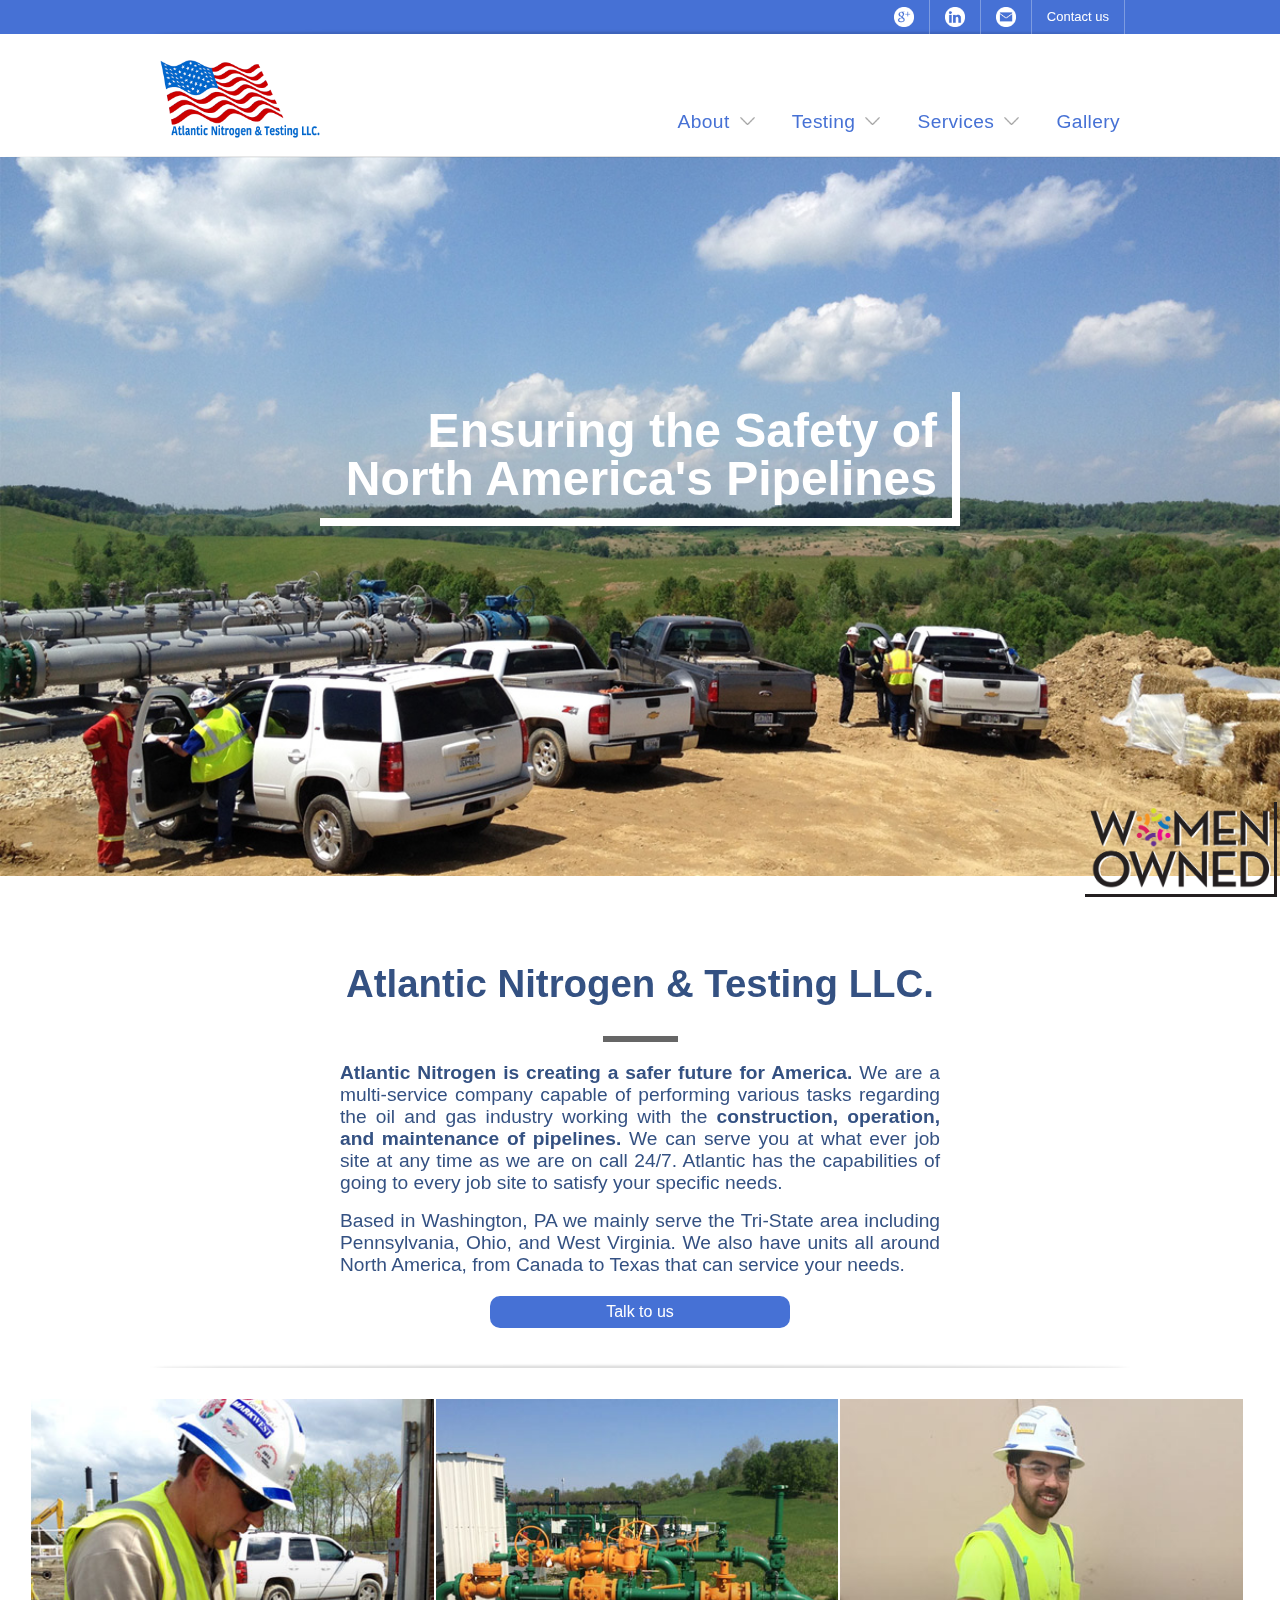
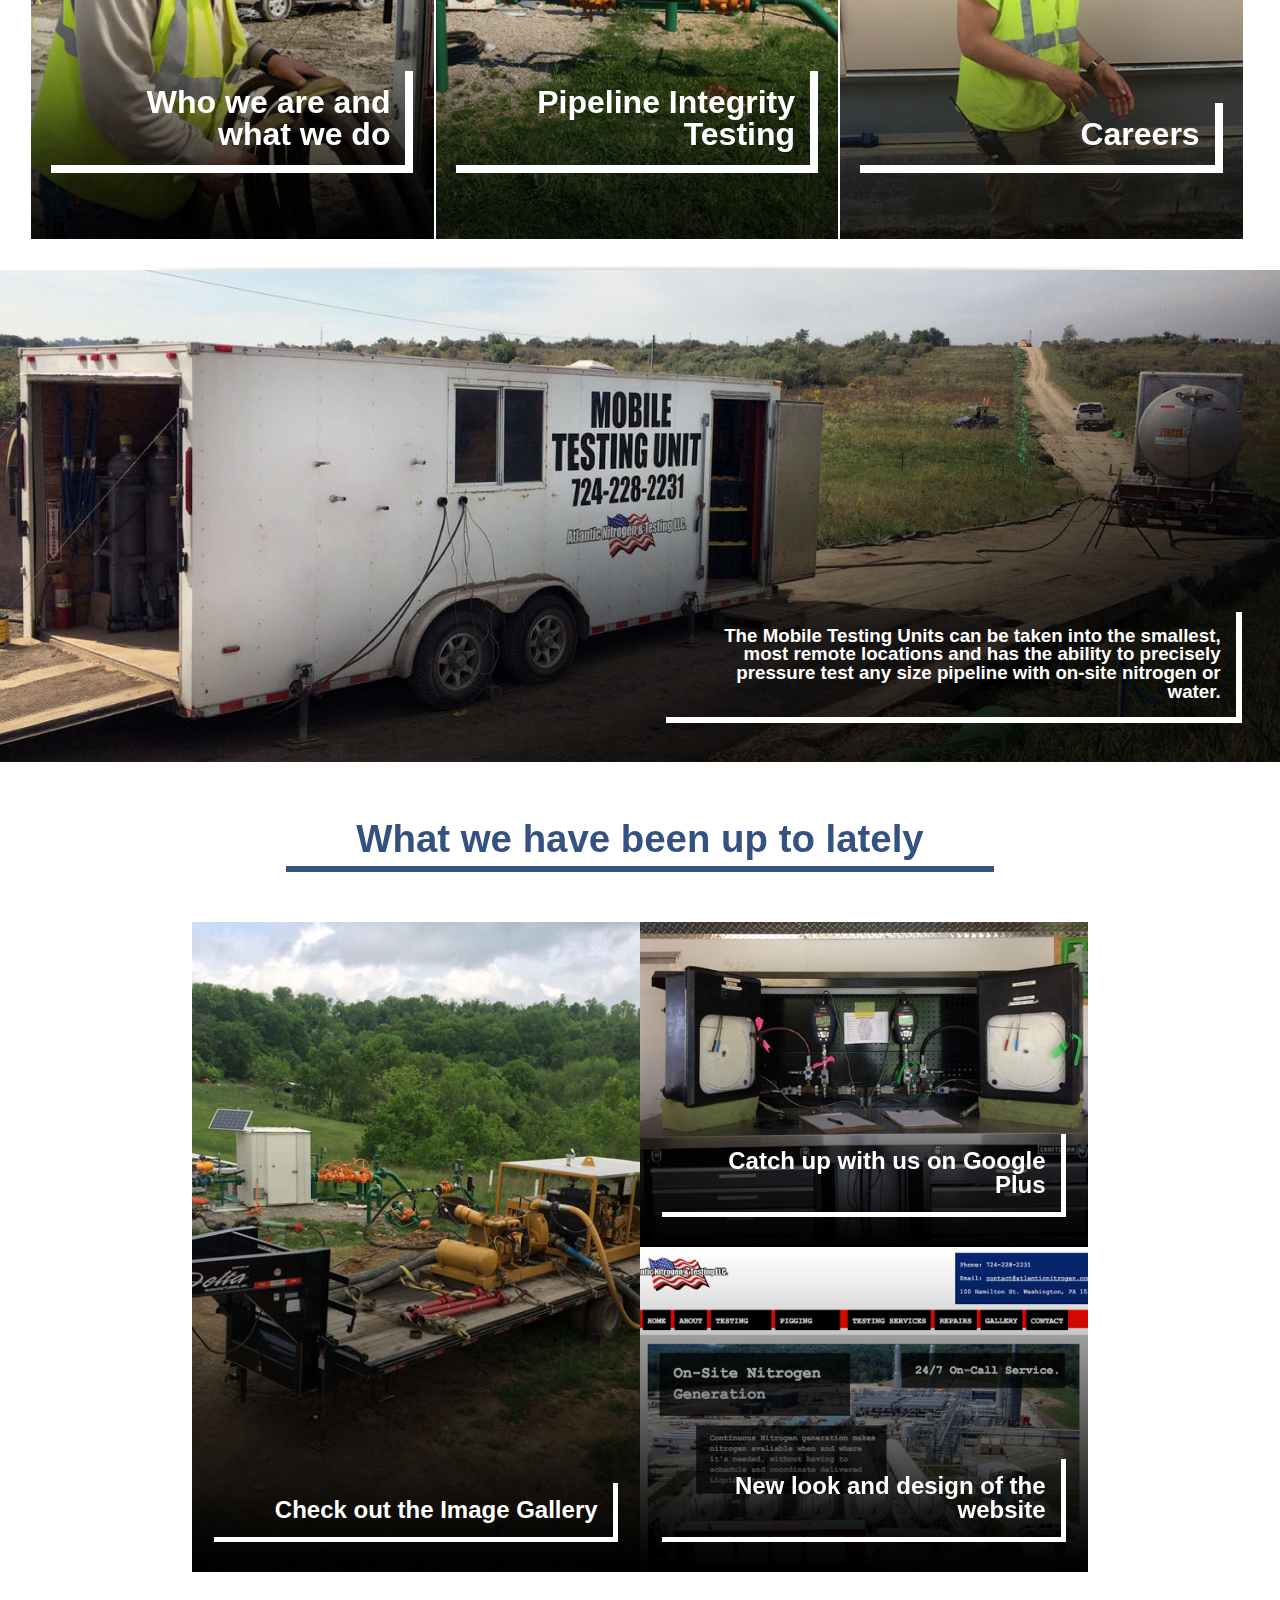
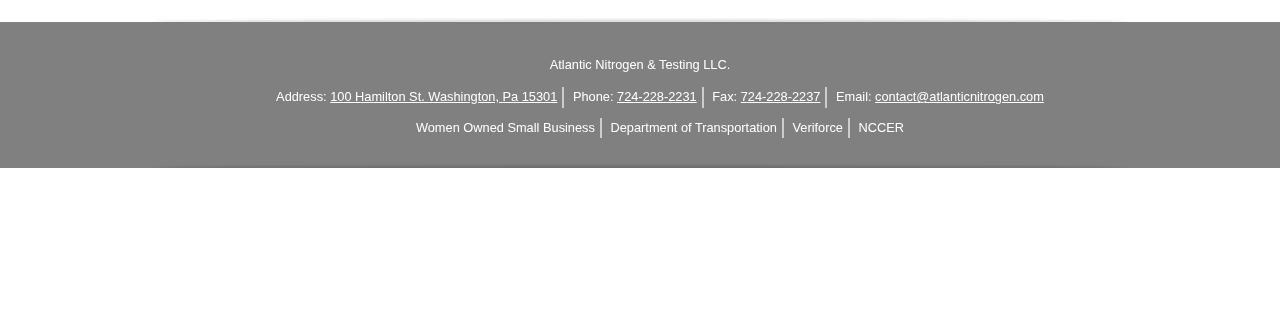
<file: index.html>
<!DOCTYPE html PUBLIC "-//W3C//DTD XHTML 1.0 Transitional//EN" "http://www.w3.org/TR/xhtml1/DTD/xhtml1-transitional.dtd">

<html xmlns="http://www.w3.org/1999/xhtml">

<head>
	<meta http-equiv="Content-Type" content="text/html; charset=UTF-8"></meta>
	<meta name="viewport" content="width=device-width, initial-scale=0.45">

	<style type="text/css"></style>
	<link rel="stylesheet" type="text/css" href="css/indexStyle.css">
	<link rel="stylesheet" type="text/css" href="css/indexBody.css">
	<link rel="stylesheet" type="text/css" href="css/contentStyle.css">
	
	<link rel="shortcut icon" href="images/ANTFavicon.ico">
	
	<title title="index.html">Atlantic Nitrogen & Testing LLC.</title>
	
	<script src="scripts/jquery.min.js"></script>
	<script src="scripts/jquery.visible.min.js"></script>
	<script src="scripts/jQueryRotate.js"></script>
	
	<script src="scripts/siteScripts.js"></script>
	
</head>

<body>
	<div class="preheader">
		<div class="row">
			<div class="header-column column">
				<ul class="logo" id="preheader-logo">
					<li>
						<a href="index.html" title="Home"
						style="background-image:url(images/header/ANTSmallHeaderLogo.png)"></a>
					</li>
					<li>
						<a href="index.html" title="Home" class="preheader-company-name">Atlantic Nitrogen & Testing</a>
					</li>
				</ul>
				<ul class="links">
					<!-- <li>
						<a href="#" title="Contact us" class="contact-us">Atlantic Nitrogen & Testing</a>
					</li> -->
					<li>
						<a href="html/about.html" title="About" id="preheader-about">About</a>
					</li>
					<li>
						<a href="html/testing.html" title="Testing" id="preheader-testing">Testing</a>
					</li>
					<li>
						<a href="html/services.html" title="Services" id="preheader-services">Services</a>
					</li>
<!-- 					<li>
						<a href="#" title="Maintenance" id="preheader-maintenance">Maintenance</a>
					</li> -->
					<li>
						<a href="html/gallery.html" title="Gallery" id="preheader-gallery">Gallery</a>
					</li>
					<li>
						<p id="preheader-menu-tab">&nbsp;</p>
					</li>
					<li>
						<a target="_blank" href="https://plus.google.com/+Atlanticnitrogen" title="Google Plus" class="gplus">
							<img src="images/header/googleplus-revised.png" alt="G+ Icon" style="width:20px;height:20px">
						</a>
					</li>
					<li>
						<a target="_blank" href="https://www.linkedin.com/pub/dave-damits/35/1ba/2a1" title="Linkedin" class="linkedin">
							<img src="images/header/linkedin.png" alt="Linkedin Icon" style="width:20px;height:20px">
						</a>
					</li>
					<li>
						<a target="_blank" href="mailto:contact@atlanticnitrogen.com" title="Mail" class="mail">
							<img src="images/header/mail.png" alt="Mail Icon" style="width:20px;height:20px">
						</a>
					</li>
					<!-- <li>
						<a href="http://www.canadiannitrogen.com/" title="CNS" class="cns">
							<img src="images/header/CNS.png" alt="CNS Icon" style="width:20px;height:20px">
						</a>
					</li> -->
					<li>
						<a href="html/contact.html" title="Contact us" class="contact-us">Contact us</a>
					</li>
					<!-- <li>
						<a href="#" title="Employee Access" class="employee">Employee Access</a>
					</li> -->
				</ul>
			</div>
		</div>
	</div>
	
	<div id="main-menu-bar">
		<div class="row">
			<nav class="primary-nav">
				<a href="index.html" class="logo" style="background-image:url(images/header/ANTLogo.png)">
					Atlantic Nitrogen
				</a>
				<ul>
					<li>
						<a class="about" title="About">About<p class="arrow-icon"></p></a>
					</li>
					<li>
						<a class="testing" title="Testing">Testing<p class="arrow-icon"></p></a>
					</li>
					<li>
						<a class="services" title="Services">Services<p class="arrow-icon"></p></a>
					</li>
<!-- 					<li>
						<a class="maintenance" title="Maintenance">Maintenance<p class="arrow-icon"></p></a>
					</li> -->
					<li>
						<a class="gallery" title="Gallery" href="html/gallery.html">Gallery</a>
					</li>
				</ul>
			</nav>
		</div>
	</div>
	
	<hr class="content-start">
	
	<div id="about-menu" class="drop-down-menu">
		<section>
			<a href="html/about.html" title="About Us"><h1>About Us</h1></a>
			<p>Atlantic Nitrogen & Testing LLC. is a pipeline inspecting company based in Washington, PA 
			serving the needs of the oil and gas industry. <a href="html/about.html">Continue reading...</a></p>
		</section>
		<section>
			<a href="html/about.html#our-mission" title="Our Mission"><h2>Our Mission</h2></a>
			<ul>
				<li><a href="about.html#future" title="Future">Our Commitment to the Future</a></li>
				<li><a href="html/about.html#safety" title="Safety">Our Commitment to Safety</a></li>
				<li><a href="html/about.html#accuracy" title="Accuracy">Our Commitment to Accuracy</a></li>
				<li><a href="html/about.html#client" title="Client">Our Commitment to the Client</a></li>
			</ul>
		</section>
		<section>
			<a href="html/about.html#who-we-are" title="Who We Are"><h2>Who We Are</h2></a>
			<ul>
				<li><a href="html/about.html#team-members" title="Team Members">Team Members</a></li>
				<li><a href="html/about.html#join-our-team" title="Join Our Team">Join Our Team</a></li>
			</ul>
		</section>
		<section>
			<a href="html/about.html#our-history" title="Our History"><h2>Our History</h2></a>
<!-- 			<ul>
				<li><a href="#" title="#">ae</a></li>
			</ul> -->
		</section>
		<section>
			<a href="html/about.html#contact-us" title="Contact Us"><h2>Contact Us</h2></a>
			<ul>
				<li><a href="html/about.html#contact-us" title="Get in Touch">Get in Touch</a></li>
				<li><a href="html/about.html#contact-us" title="Request a Quote">Request a Quote</a></li>
			</ul>
		</section>
	</div>
	
	<div id="testing-menu" class="drop-down-menu">
		<section>
			<a href="html/testing.html" title="Pipeline Testing"><h1>Pipeline Testing</h1></a>
			<p>We have the capability of integrity testing of pipelines of all sizes.
			Our equipment can reach pressures of up to 10,000 PSI and test multiple lines at once. 
			<a href="html/testing.html">Continue reading...</a></p>
		</section>
		<section>
			<a href="html/testing.html#nitrogen-testing" title="Nitrogen Testing"><h2>Nitrogen Testing</h2></a>
			<ul>
				<li><a href="html/testing.html#nitrogen-testing" title="How It Works">How it Works, Our Process</a></li>
				<li><a href="html/testing.html#nitrogen-testing" title="Services">Services</a></li>
				<li><a href="html/testing.html#nitrogen-testing" title="Ensuring Safety">Ensuring Safety</a></li>
			</ul>
		</section>
		<section>
			<a href="html/testing.html#hydrostatic-testing" title="Hydrostatic Testing"><h2>Hydrostatic Testing</h2></a>
			<ul>
				<li><a href="html/testing.html#how-it-works-hydro" title="How it Works">How it Works, Our Process</a></li>
				<li><a href="html/testing.html#services-hydro" title="Services">Services</a></li>
				<li><a href="html/testing.html#safer-alternative-hydro" title="The Safer Alternative">The Safer Alternative to Pneumatic Testing</a></li>
			</ul>
		</section>
		<section>
			<a href="html/testing.html#testing-equipment" title="Testing Equipment"><h2>Gauges and Equipment</h2></a>
			<ul>
				<li><a href="html/testing.html#testing-equipment" title="Barton">Barton Recorders</a></li>
				<li><a href="html/testing.html#testing-equipment" title="Digital Deadweights">Analog and Digital Deadweights</a></li>
				<li><a href="html/testing.html#testing-equipment" title="Redundancy">Redundancy and Backups</a></li>
				<li><a href="html/testing.html#testing-equipment" title="Precision">Precision and Accuracy</a></li>
			</ul>
		</section>
	</div>
	
	<div id="services-menu" class="drop-down-menu">
		<section>
			<a href="html/services.html" title="Services"><h1>Services</h1></a>
			<p>Atlantic Nitrogen can provide services that go beyond testing. 
			We provide comprehensive service related to the operation and maintenance of pipeline integrity. 
			<a href="html/services.html">Continue reading...</a></p>
		</section>
		<section>
			<a href="html/services.html#pipeline-pigging" title="Pipeline Pigging"><h2>Pipeline Pigging</h2></a>
			<ul>
				<li><a href="html/services.html#pipeline-pigging" title="Foam Pig">Foam Pig</a></li>
				<li><a href="html/services.html#pipeline-pigging" title="Poly Pig">Poly Pig</a></li>
				<li><a href="html/services.html#pipeline-pigging" title="Gauge Pig">Gauge Pig</a></li>
				<li><a href="html/services.html#pipeline-pigging" title="Smart Pig">Smart Pig</a></li>
			</ul>
		</section>
		<section>
			<a href="html/services.html#pipeline-purging" title="Pipeline Purging"><h2>Pipeline Purging</h2></a>
			<ul>
				<li><a href="html/services.html#pipeline-purging" title="How it Works">How it Works, Our Process</a></li>
				<li><a href="html/services.html#pipeline-purging" title="Purge Mediums">Purge Mediums</a></li>
			</ul>
		</section>
		<section>
			<a href="html/services.html#pipeline-purging" title="Pipeline Drying"><h2>Pipeline Drying</h2></a>
			<ul>
				<li><a href="html/services.html#pipeline-purging" title="How it Works">How it Works, Our Process</a></li>
				<li><a href="html/services.html#pipeline-purging" title="Negative Dew Point">Negative Dew Point</a></li>
				<li><a href="html/services.html#pipeline-purging" title="Drying Mediums">Drying Mediums</a></li>
			</ul>
		</section>
	</div>
	
	<div id="content-wrap">
		<div class="big-picture-banner" id="banner"
			style="background: url(images/homepage/MainPageOilFieldPicture.jpg) center center/100% auto fixed no-repeat;">
		</div>

		<div class="banner-text">
			<!-- <h1>ENSURING THE SAFETY OF NORTH AMERICA'S PIPELINES</h1> -->
			<a href="html/about.html#our-mission">
				<h1>Ensuring the Safety of North America's Pipelines</h1>
			</a>
		</div>

		<div class="banner-WOB-logo">
			<a href="html/about.html#who-we-are"><img src="images/WOB/WOBLogo.png"></a>
		</div>
		
		<div class="clear-banner-window">
		</div>

		<div class="secondary-heading" id="nitrogen-testing" style="padding-bottom:25px;">
			<h1 style="border-style: none;">Atlantic Nitrogen & Testing LLC.</h1>
		</div>

		<div class="separator-bar">
			<div class="bar"></div>
		</div>

		<div class="heading-content"> 
			<p style="line-height: 22px; max-width: 600px; margin: auto; text-align: justify"><strong>Atlantic Nitrogen is creating a safer future for America.</strong>
			We are a multi-service company capable of performing various tasks regarding the oil and gas industry working with the <strong>construction, 
			operation, and maintenance of pipelines.</strong>
			We can serve you at what ever job site at any time as we are on call 24/7. 
			Atlantic has the capabilities of going to every job site to satisfy your specific needs.</p>
			<br>
			<p style="line-height: 22px; max-width: 600px; margin: auto; text-align: justify">
			Based in Washington, PA we mainly serve the Tri-State area including Pennsylvania, Ohio, and West Virginia. 
			We also have units all around North America, from Canada to Texas that can service your needs.</p>

			<div class="request-a-quote-button" style="background-color: white; margin: 0; padding: 20px; width: 100%">
				<a class="request-quote-click"><h2 style="margin: auto; max-width:300px">Talk to us</h2></a>
			</div>
		</div>

		<div class="request-quote-screen">
			<iframe class="inner-screen" src="html/request-a-quote.html">
			</iframe>

			<div class="exit-button"><a id="request-quote-exit">✖</a></div>
		</div>

		<div class="second-section" style="background-color:white;">
			<div class="section-column-container">
				<div class="section-3-picture-container" id="3-pic-container-1">
					<a href="html/about.html">
						<div class="section-3-picture-container-child" id="3-pic-container-1-1"
							style="background-image: url(images/homepage/3ColumnBanner/WhoWeAreColumn.jpg)"></div>
						<h1 id="3-pic-container-1-2">Who we are and what we do</h1>
						<div class="section-3-picture-container-read-more" id="3-pic-container-1-3">Read More</div>
					</a>
				</div>

				<div class="section-3-picture-container" id="3-pic-container-2">
					<a href="html/testing.html">
						<div class="section-3-picture-container-child" id="3-pic-container-2-1"
							style="background-image: url(images/homepage/3ColumnBanner/PipelineIntegrityTestingColumn_v2.jpg)"></div>
						<h1 id="3-pic-container-2-2">Pipeline Integrity Testing</h1>
						<div class="section-3-picture-container-read-more" id="3-pic-container-2-3">Read More</div>
					</a>
				</div>

				<div class="section-3-picture-container" id="3-pic-container-3">
					<a href="html/about.html#join-our-team">
						<div class="section-3-picture-container-child" id="3-pic-container-3-1"
							style="background-image: url(images/homepage/3ColumnBanner/CareersColumn.jpg)"></div>
						<h1 id="3-pic-container-3-2">Careers</h1>
						<div class="section-3-picture-container-read-more" id="3-pic-container-3-3">Find Out More</div>		
					</a>
				</div>
			</div>
		</div>
		
<!-- 		<div class="second-section">
			<div class="section-column-container">
				<div class="section-column">
					<h2>Testing</h2>

					<section>
						<ul>
							<li>Hydro Testing</li>
							<li>Nitrogen Testing</li>
							<li>Any other kind of testing</li>
						</ul>
					</section>
				</div>

				<div class="section-column">
					<h2>Company Goals</h2>
				</div>

				<div class="section-column">
					<h2>Our Mission</h2>
				</div>
				
			</div>
		</div> -->

		<div class="second-section">
			<div class="picture-text-overlay">
			</div>
		</div>

		<div class="second-section">
			<a href="html/testing.html#testing-equipment">
				<h3>The Mobile Testing Units can be taken into the smallest, most remote locations and has the ability to precisely pressure test
				any size pipeline with on-site nitrogen or water.</h3>
			</a>
			<img src="images/homepage/MobileTestingUnitPanoWebSize.jpg" style="width:100%;">
		</div>

		<div class="secondary-heading">
			<h1>What we have been up to lately </h1>
		</div>

		<div class="second-section" style="background-color:white;">
			<div class="section-3-tetris-container">
				<div class="tetris-left-right">
					<a href="html/gallery.html">
						<div class="tetris-image"  id="tetris-left" style="background-image: url(images/homepage/GalleryThumbnail.jpg)">
							<h2>Check out the Image Gallery</h2>
						</div>
					</a>
				</div>
				<div class="tetris-left-right">
					<a href="https://goo.gl/maps/Zrn1wvDJLDP2" target="_blank">
						<div class="tetris-right-1">
							<div class="tetris-image" id="tetris-right-1" style="background-image: url(images/homepage/GaugesPic.jpg)">
								<h2>Catch up with us on Google Plus</h2>
							</div>
						</div>
					</a>
					<a href="html/services.html">
						<div class="tetris-right-2">
							<div class="tetris-image" id="tetris-right-2" style="background-image: url(images/homepage/OldWebsitePic.png)">
								<h2>New look and design of the website</h2>
							</div>
						</div>
					</a>
				</div>
			</div>
		</div>
		
		<div class="footer">
			<p>Atlantic Nitrogen & Testing LLC.</p>
			<ul>
				<li>Address: <a href="https://goo.gl/maps/Zrn1wvDJLDP2" target="_blank">100 Hamilton St. Washington, Pa 15301</a></li>
				<li>Phone: <a href="tel:7242282231">724-228-2231</a></li>
				<li>Fax: <a href="tel:7242282237">724-228-2237</a></li>
				<li>Email: <a href="mailto:contact@atlanticnitrogen.com">contact@atlanticnitrogen.com</a></li>
			</ul>
			<ul>
				<li>Women Owned Small Business</li>
				<li>Department of Transportation</li>
				<li>Veriforce</li>
				<li>NCCER</li>
			</ul>
		</div>
	</div>
	
</body>


</html>
</file>
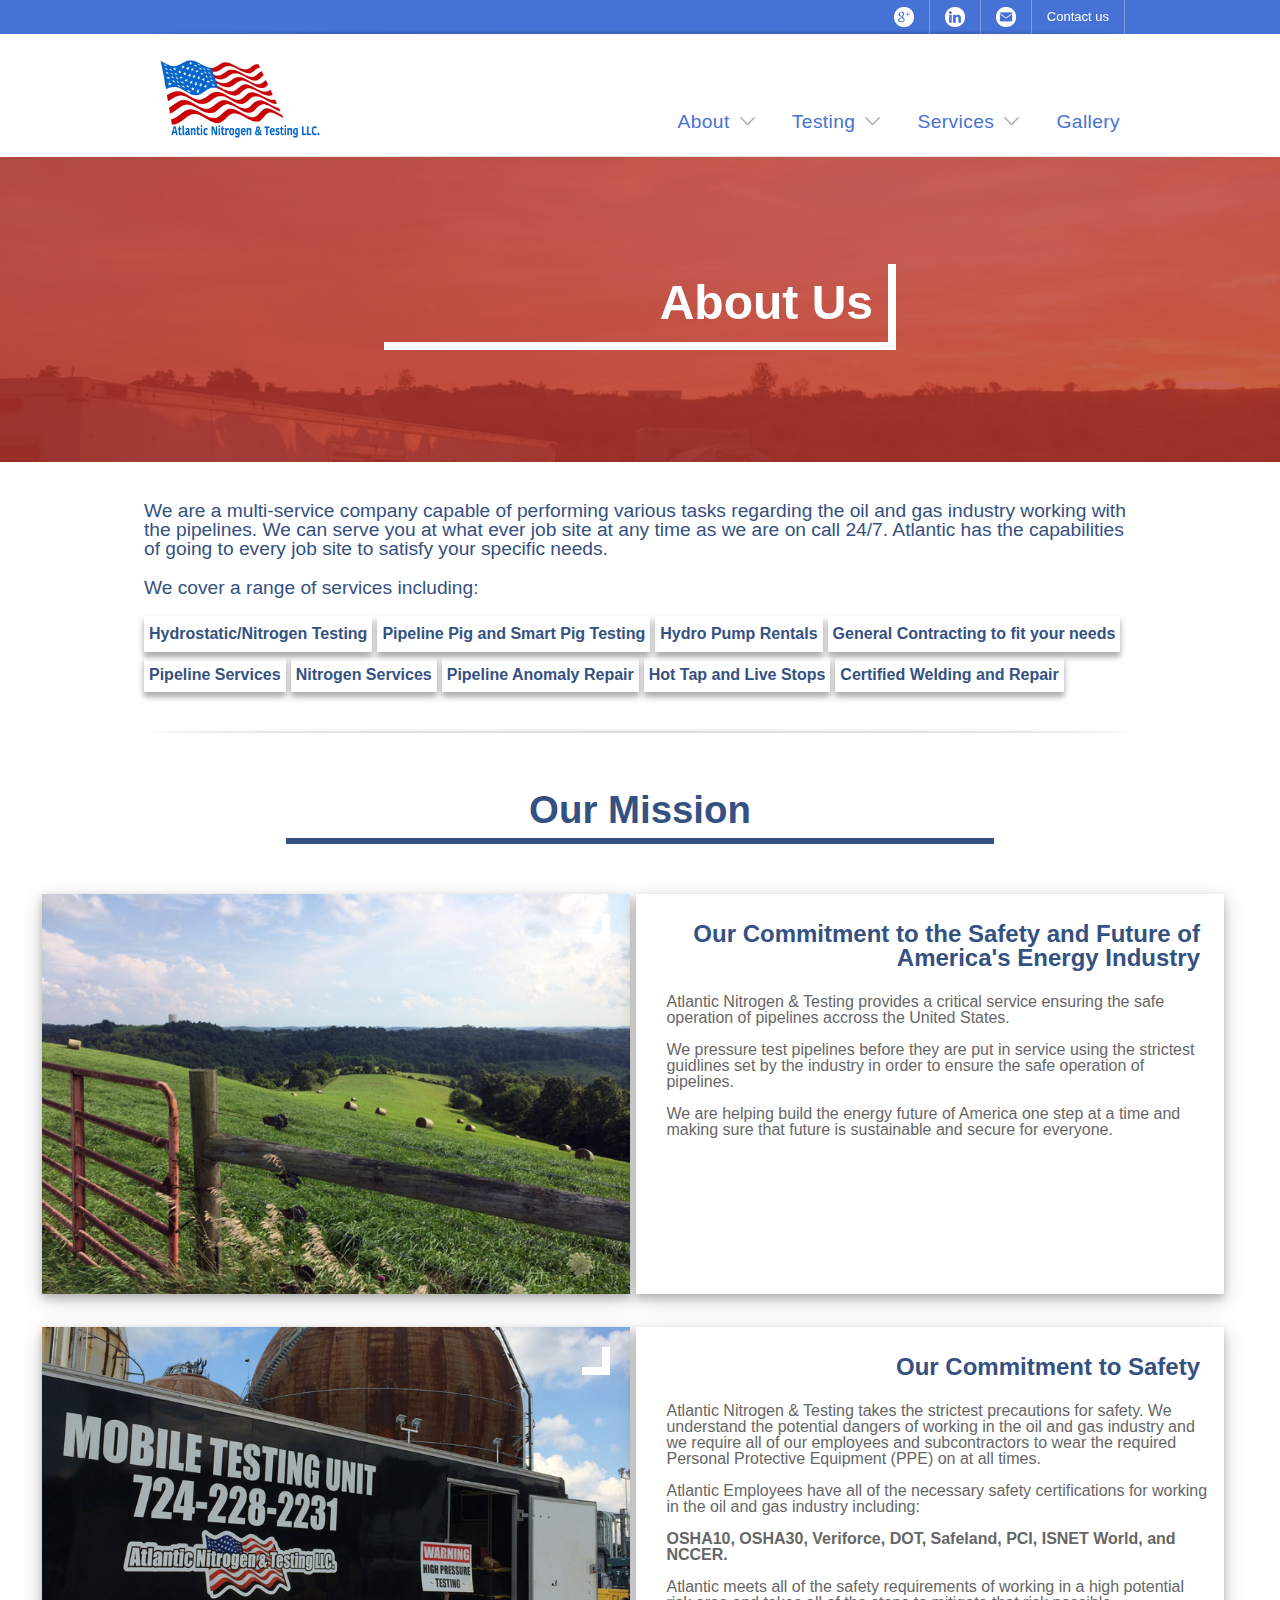
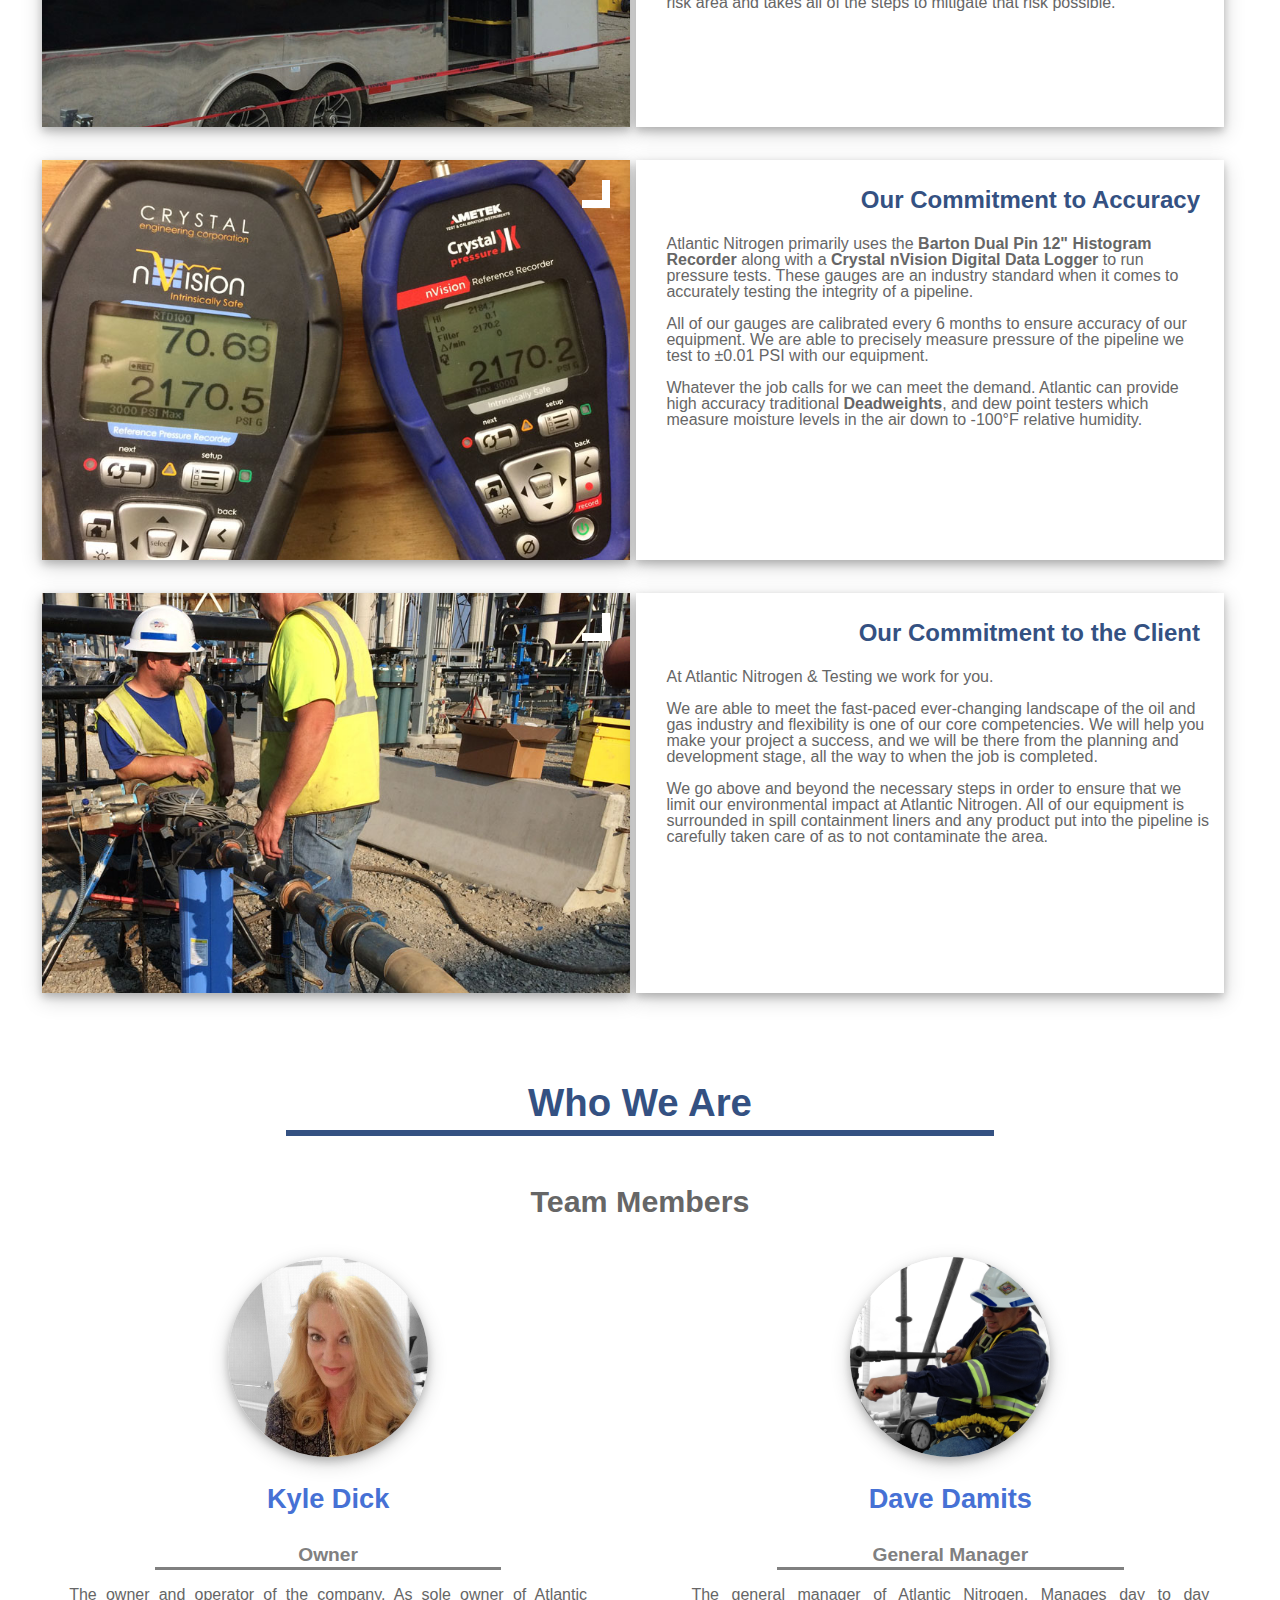
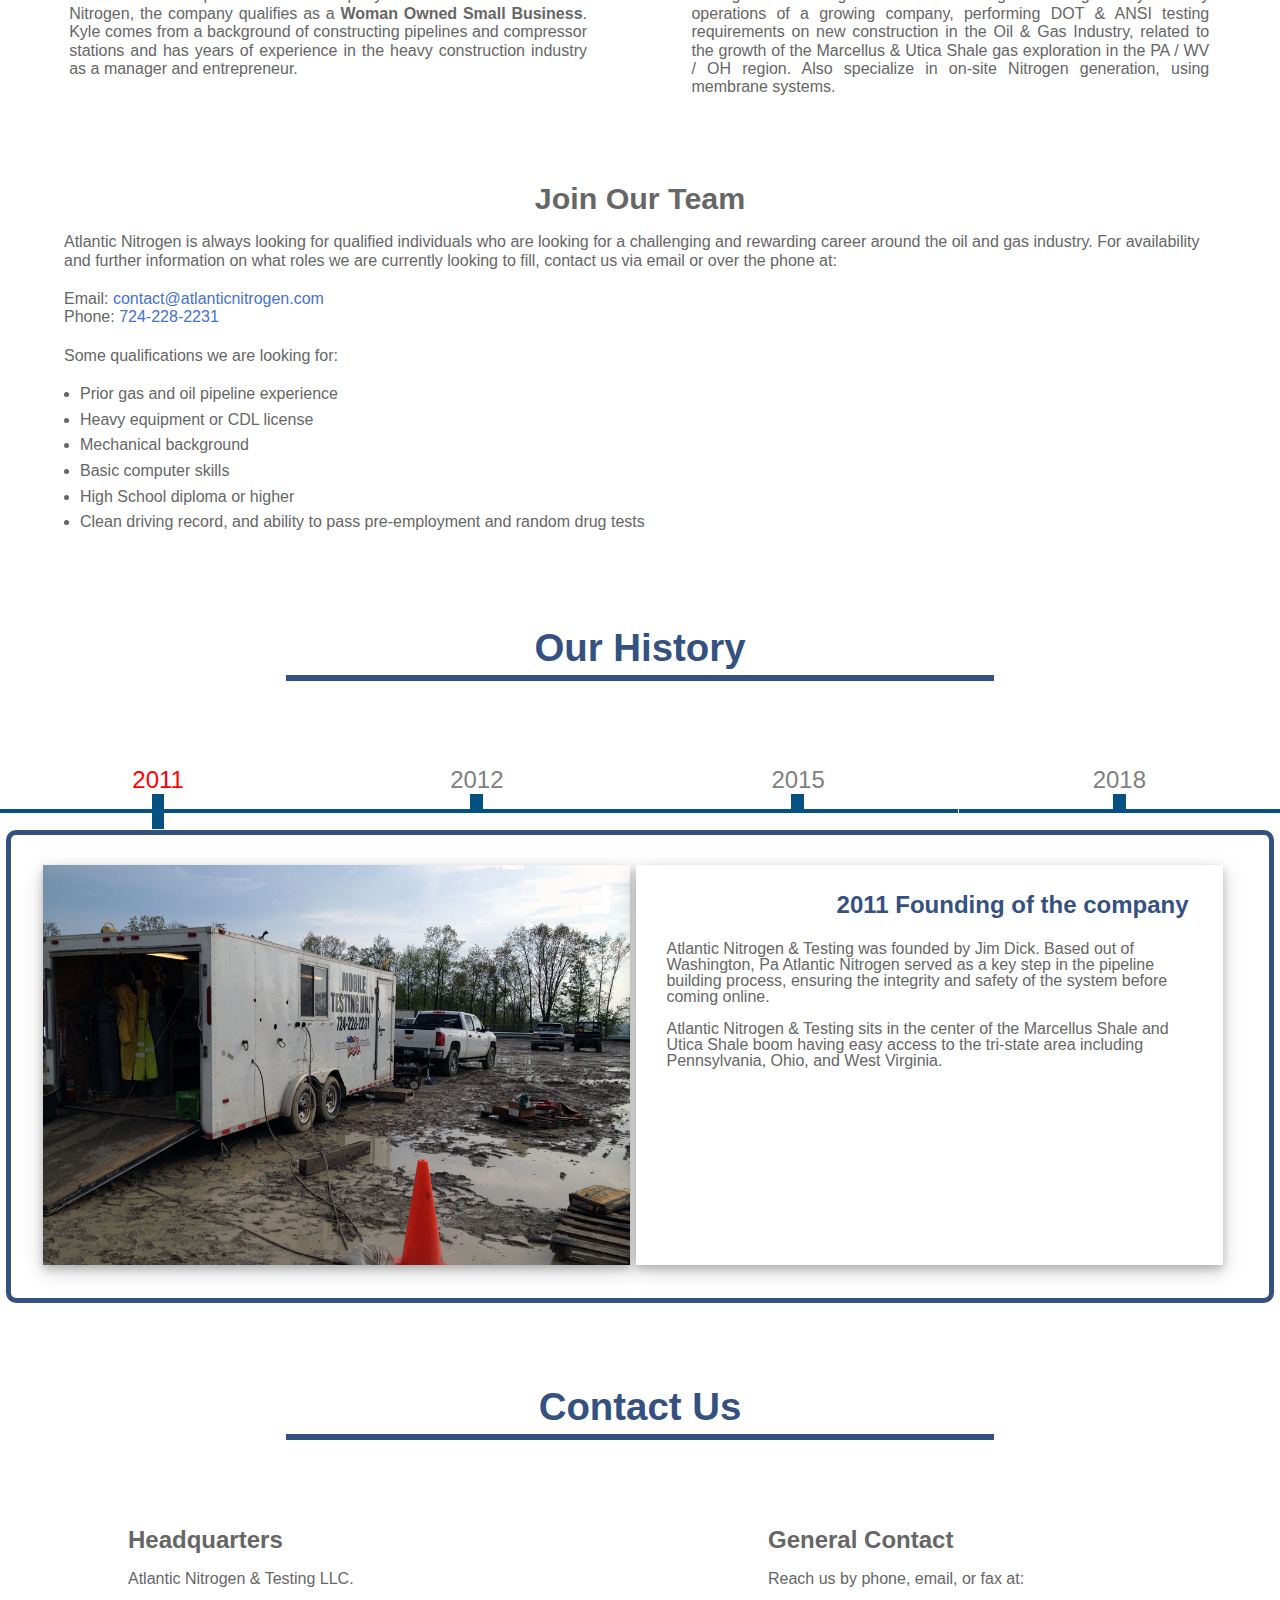
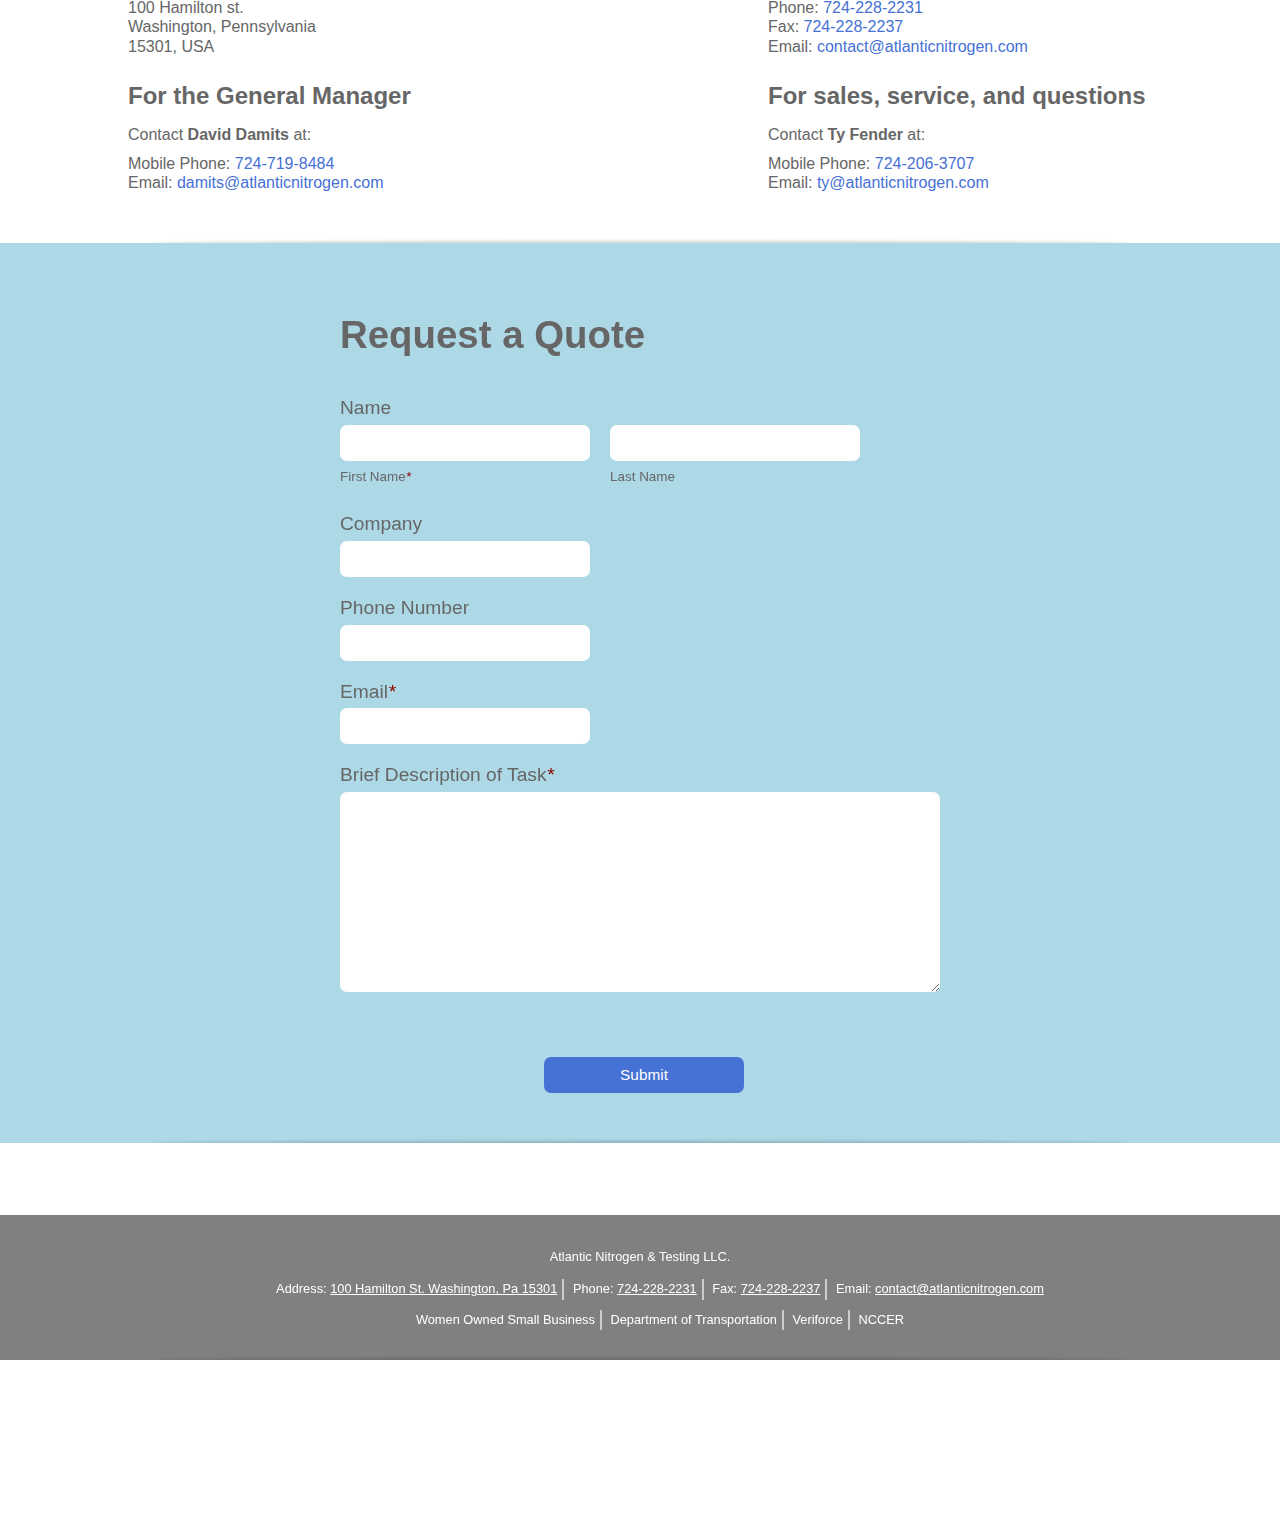
<file: html/about.html>
<!DOCTYPE html PUBLIC "-//W3C//DTD XHTML 1.0 Transitional//EN" "http://www.w3.org/TR/xhtml1/DTD/xhtml1-transitional.dtd">

<html xmlns="http://www.w3.org/1999/xhtml">

<head>
	<meta http-equiv="Content-Type" content="text/html; charset=UTF-8"></meta>
	<meta name="viewport" content="width=device-width, initial-scale=0.45">
	
	<style type="text/css"></style>
	<link rel="stylesheet" type="text/css" href="../css/indexStyle.css">
	<link rel="stylesheet" type="text/css" href="../css/indexBody.css">
	<link rel="stylesheet" type="text/css" href="../css/contentStyle.css">
	<link rel="stylesheet" type="text/css" href="../css/contactPageStyle.css">
	
	<link rel="shortcut icon" href="../images/ANTFavicon.ico">
	
	<title title="about.html">Atlantic Nitrogen & Testing LLC.</title>
	
	<script src="../scripts/jquery.min.js"></script>
	<script src="../scripts/jquery.visible.min.js"></script>
	<script src="../scripts/jQueryRotate.js"></script>
	<script src='https://www.google.com/recaptcha/api.js'></script>

	<script src="../scripts/siteScripts.js"></script>
	
</head>

<body>
	<div class="preheader">
		<div class="row">
			<div class="header-column column">
				<ul class="logo" id="preheader-logo">
					<li>
						<a href="../index.html" title="Home"
						style="background-image:url(../images/header/ANTSmallHeaderLogo.png)"></a>
					</li>
					<li>
						<a href="../index.html" title="Home" class="preheader-company-name">Atlantic Nitrogen & Testing</a>
					</li>
				</ul>
				<ul class="links">
					<!-- <li>
						<a href="#" title="Contact us" class="contact-us">Atlantic Nitrogen & Testing</a>
					</li> -->
					<li>
						<a href="about.html" title="About" id="preheader-about">About</a>
					</li>
					<li>
						<a href="testing.html" title="Testing" id="preheader-testing">Testing</a>
					</li>
					<li>
						<a href="services.html" title="Services" id="preheader-services">Services</a>
					</li>
<!-- 					<li>
						<a href="#" title="Maintenance" id="preheader-maintenance">Maintenance</a>
					</li> -->
					<li>
						<a href="gallery.html" title="Gallery" id="preheader-gallery">Gallery</a>
					</li>
					<li>
						<p id="preheader-menu-tab">&nbsp;</p>
					</li>
					<li>
						<a target="_blank" href="https://plus.google.com/+Atlanticnitrogen" title="Google Plus" class="gplus">
							<img src="../images/header/googleplus-revised.png" alt="G+ Icon" style="width:20px;height:20px">
						</a>
					</li>
					<li>
						<a target="_blank" href="https://www.linkedin.com/pub/dave-damits/35/1ba/2a1" title="Linkedin" class="linkedin">
							<img src="../images/header/linkedin.png" alt="Linkedin Icon" style="width:20px;height:20px">
						</a>
					</li>
					<li>
						<a target="_blank" href="mailto:contact@atlanticnitrogen.com" title="Mail" class="mail">
							<img src="../images/header/mail.png" alt="Mail Icon" style="width:20px;height:20px">
						</a>
					</li>
					<!-- <li>
						<a href="http://www.canadiannitrogen.com/" title="CNS" class="cns">
							<img src="../images/header/CNS.png" alt="CNS Icon" style="width:20px;height:20px">
						</a>
					</li> -->
					<li>
						<a href="contact.html" title="Contact us" class="contact-us">Contact us</a>
					</li>
					<!-- <li>
						<a href="#" title="Employee Access" class="employee">Employee Access</a>
					</li> -->
				</ul>
			</div>
		</div>
	</div>
	
	<div id="main-menu-bar">
		<div class="row">
			<nav class="primary-nav">
				<a href="../index.html" class="logo" style="background-image:url(../images/header/ANTLogo.png)">
					Atlantic Nitrogen
				</a>
				<ul>
					<li>
						<a class="about" title="About">About<p class="arrow-icon"></p></a>
					</li>
					<li>
						<a class="testing" title="Testing">Testing<p class="arrow-icon"></p></a>
					</li>
					<li>
						<a class="services" title="Services">Services<p class="arrow-icon"></p></a>
					</li>
<!-- 					<li>
						<a class="maintenance" title="Maintenance">Maintenance<p class="arrow-icon"></p></a>
					</li> -->
					<li>
						<a class="gallery" title="Gallery" href="gallery.html">Gallery</a>
					</li>
				</ul>
			</nav>
		</div>
	</div>
	
	<hr class="content-start">
	
	<div id="about-menu" class="drop-down-menu">
		<section>
			<a href="about.html" title="About Us"><h1>About Us</h1></a>
			<p>Atlantic Nitrogen & Testing LLC. is a pipeline inspecting company based in Washington, PA 
			serving the needs of the oil and gas industry. <a href="about.html">Continue reading...</a></p>
		</section>
		<section>
			<a href="about.html#our-mission" title="Our Mission"><h2>Our Mission</h2></a>
			<ul>
				<li><a href="about.html#future" title="Future">Our Commitment to the Future</a></li>
				<li><a href="about.html#safety" title="Safety">Our Commitment to Safety</a></li>
				<li><a href="about.html#accuracy" title="Accuracy">Our Commitment to Accuracy</a></li>
				<li><a href="about.html#client" title="Client">Our Commitment to the Client</a></li>
			</ul>
		</section>
		<section>
			<a href="about.html#who-we-are" title="Who We Are"><h2>Who We Are</h2></a>
			<ul>
				<li><a href="about.html#team-members" title="Team Members">Team Members</a></li>
				<li><a href="about.html#join-our-team" title="Join Our Team">Join Our Team</a></li>
			</ul>
		</section>
		<section>
			<a href="about.html#our-history" title="Our History"><h2>Our History</h2></a>
<!-- 			<ul>
				<li><a href="#" title="#">ae</a></li>
			</ul> -->
		</section>
		<section>
			<a href="about.html#contact-us" title="Contact Us"><h2>Contact Us</h2></a>
			<ul>
				<li><a href="about.html#contact-us" title="Get in Touch">Get in Touch</a></li>
				<li><a href="about.html#contact-us" title="Request a Quote">Request a Quote</a></li>
			</ul>
		</section>
	</div>
	
	<div id="testing-menu" class="drop-down-menu">
		<section>
			<a href="testing.html" title="Pipeline Testing"><h1>Pipeline Testing</h1></a>
			<p>We have the capability of integrity testing of pipelines of all sizes.
			Our equipment can reach pressures of up to 10,000 PSI and test multiple lines at once. 
			<a href="testing.html">Continue reading...</a></p>
		</section>
		<section>
			<a href="testing.html#nitrogen-testing" title="Nitrogen Testing"><h2>Nitrogen Testing</h2></a>
			<ul>
				<li><a href="testing.html#nitrogen-testing" title="How It Works">How it Works, Our Process</a></li>
				<li><a href="testing.html#nitrogen-testing" title="Services">Services</a></li>
				<li><a href="testing.html#nitrogen-testing" title="Ensuring Safety">Ensuring Safety</a></li>
			</ul>
		</section>
		<section>
			<a href="testing.html#hydrostatic-testing" title="Hydrostatic Testing"><h2>Hydrostatic Testing</h2></a>
			<ul>
				<li><a href="testing.html#how-it-works-hydro" title="How it Works">How it Works, Our Process</a></li>
				<li><a href="testing.html#services-hydro" title="Services">Services</a></li>
				<li><a href="testing.html#safer-alternative-hydro" title="The Safer Alternative">The Safer Alternative to Pneumatic Testing</a></li>
			</ul>
		</section>
		<section>
			<a href="testing.html#testing-equipment" title="Testing Equipment"><h2>Gauges and Equipment</h2></a>
			<ul>
				<li><a href="testing.html#testing-equipment" title="Barton">Barton Recorders</a></li>
				<li><a href="testing.html#testing-equipment" title="Digital Deadweights">Analog and Digital Deadweights</a></li>
				<li><a href="testing.html#testing-equipment" title="Redundancy">Redundancy and Backups</a></li>
				<li><a href="testing.html#testing-equipment" title="Precision">Precision and Accuracy</a></li>
			</ul>
		</section>
	</div>
	
	<div id="services-menu" class="drop-down-menu">
		<section>
			<a href="services.html" title="Services"><h1>Services</h1></a>
			<p>Atlantic Nitrogen can provide services that go beyond testing. 
			We provide comprehensive service related to the operation and maintenance of pipeline integrity. 
			<a href="services.html">Continue reading...</a></p>
		</section>
		<section>
			<a href="services.html#pipeline-pigging" title="Pipeline Pigging"><h2>Pipeline Pigging</h2></a>
			<ul>
				<li><a href="services.html#pipeline-pigging" title="Foam Pig">Foam Pig</a></li>
				<li><a href="services.html#pipeline-pigging" title="Poly Pig">Poly Pig</a></li>
				<li><a href="services.html#pipeline-pigging" title="Gauge Pig">Gauge Pig</a></li>
				<li><a href="services.html#pipeline-pigging" title="Smart Pig">Smart Pig</a></li>
			</ul>
		</section>
		<section>
			<a href="services.html#pipeline-purging" title="Pipeline Purging"><h2>Pipeline Purging</h2></a>
			<ul>
				<li><a href="services.html#pipeline-purging" title="How it Works">How it Works, Our Process</a></li>
				<li><a href="services.html#pipeline-purging" title="Purge Mediums">Purge Mediums</a></li>
			</ul>
		</section>
		<section>
			<a href="services.html#pipeline-purging" title="Pipeline Drying"><h2>Pipeline Drying</h2></a>
			<ul>
				<li><a href="services.html#pipeline-purging" title="How it Works">How it Works, Our Process</a></li>
				<li><a href="services.html#pipeline-purging" title="Negative Dew Point">Negative Dew Point</a></li>
				<li><a href="services.html#pipeline-purging" title="Drying Mediums">Drying Mediums</a></li>
			</ul>
		</section>
	</div>
	
	<div id="content-wrap">
		<div class="big-picture-banner"
		style="background: url(../images/about/AboutPageBackground.jpg) no-repeat center center/100% fixed;"></div>
		
		<div class="banner-WOB-logo">
			<a href="about.html#who-we-are"><img src="../images/WOB/WOBLogo.png"></a>
		</div>
		
		<div class="heading-correction-section">
		</div>
		<div class="main-heading">
			<h1>About Us</h1>
			<div class="main-heading-overlay"></div>
		</div>

		<div class="heading-content"> 
			<p>We are a multi-service company capable of performing various tasks regarding the oil and gas industry working with the pipelines.
			We can serve you at what ever job site at any time as we are on call 24/7. 
			Atlantic has the capabilities of going to every job site to satisfy your specific needs.</p>
			<p>We cover a range of services including:</p>
			<ul>
				<li><a href="testing.html#nitrogen-testing">Hydrostatic/Nitrogen Testing</a></li>
				<li><a href="services.html#pipeline-pigging">Pipeline Pig and Smart Pig Testing</a></li>
				<li>Hydro Pump Rentals</li>
				<li>General Contracting to fit your needs</li>
				<li>Pipeline Services</li>
				<li>Nitrogen Services</li>
				<li>Pipeline Anomaly Repair</li>
				<li>Hot Tap and Live Stops</li>
				<li>Certified Welding and Repair</li>
			</ul>
		</div>

		<div class="secondary-heading" id="our-mission">
			<h1>Our Mission</h1>
		</div>

		<div class="two-block-content" id="future">
			<div class="block" style="background-image: url(../images/about/Safer_Green_America.jpg)">
				<div class="border">
				</div>
			</div>

			<div class="block">
				<div class="text">
					<h1>Our Commitment to the Safety and Future of America's Energy Industry</h1>
					<p>Atlantic Nitrogen & Testing provides a critical service ensuring the safe operation of pipelines accross the United States.</p>
					<p>We pressure test pipelines before they are put in service using the strictest guidlines set by the industry in order to ensure
					the safe operation of pipelines.</p>
					<p>We are helping build the energy future of America one step at a time and making sure that future is
					sustainable and secure for everyone.</p>
				</div>
			</div>
		</div>

		<div class="two-block-content" id="safety">
			<div class="block" style="background-image: url(../images/about/CommitmentToSafety.jpg)">
				<div class="border">
				</div>
			</div>

			<div class="block">
				<div class="text">
					<h1>Our Commitment to Safety</h1>
					<p>Atlantic Nitrogen & Testing takes the strictest precautions for safety. 
					We understand the potential dangers of working in the oil and gas industry and we require all of our
					employees and subcontractors to wear the required Personal Protective Equipment (PPE) on at all times. 
					</p>
					<p>Atlantic Employees have all of the necessary safety certifications for working in the oil and gas industry
					including:</p>
					<p><strong>OSHA10, OSHA30, Veriforce, DOT, Safeland, PCI, ISNET World, and NCCER.</strong></p>
					<p>Atlantic meets all of the safety requirements of working in a high potential risk area and takes all of the 
					steps to mitigate that risk possible.</p>
				</div>
			</div>
		</div>

		<div class="two-block-content" id="accuracy">
			<div class="block" style="background-image: url(../images/about/CommitmentToAccuracy.jpg)">
				<div class="border">
				</div>
			</div>

			<div class="block">
				<div class="text">
					<h1>Our Commitment to Accuracy</h1>
					<p>Atlantic Nitrogen primarily uses the <strong>Barton Dual Pin 12&quot; Histogram Recorder</strong> along with a 
					<strong>Crystal nVision Digital Data Logger</strong> to run pressure tests. 
					These gauges are an industry standard when it comes to accurately testing the integrity of a pipeline.</p>
					<p>All of our gauges are calibrated every 6 months to ensure accuracy of our equipment. We are able to precisely 
					measure pressure of the pipeline we test to ±0.01 PSI with our equipment.</p>
					<p>Whatever the job calls for we can meet the demand. Atlantic can provide high accuracy traditional <strong>Deadweights</strong>, 
					and dew point testers which measure moisture levels in the air down to -100°F relative humidity.</p>
					</p>
				</div>
			</div>
		</div>

		<div class="two-block-content" id="client">
			<div class="block" style="background-image: url(../images/about/CommitmentToClient.jpg)">
				<div class="border">
				</div>
			</div>

			<div class="block">
				<div class="text">
					<h1>Our Commitment to the Client</h1>
					<p>At Atlantic Nitrogen & Testing we work for you.</p>
					<p>We are able to meet the fast-paced ever-changing landscape of the oil and gas industry and flexibility is one of our core
					competencies. We will help you make your project a success, and we will be there from the planning and development stage, 
					all the way to when the job is completed.</p>
					<p>We go above and beyond the necessary steps in order to ensure that we limit our environmental impact at Atlantic Nitrogen. 
					All of our equipment is surrounded in spill containment liners and any product put into the pipeline is carefully taken care of 
					as to not contaminate the area.</p>
				</div>
			</div>
		</div>

		<div class="secondary-heading" id="who-we-are">
			<h1>Who We Are</h1>
		</div>

		<div class="tertiary-heading" id="team-members">
			<h1>Team Members</h1>
		</div>

		<div class="employee-profile">
			<div class="block">
				
				<div class="employee" style="background-image: url(../images/about/KyleDickOwnerProfile.png)">
				</div>

				<h1>Kyle Dick</h1>
				<h2>Owner</h2>
				<p>The owner and operator of the company. As sole owner of Atlantic Nitrogen, the company qualifies
				as a <strong>Woman Owned Small Business</strong>.
				Kyle comes from a background of constructing pipelines and compressor stations and has years of experience in the
				heavy construction industry as a manager and entrepreneur.</p>
			</div>

			<div class="block">
				<div class="employee" style="background-image: url(../images/about/DaveDamitsGMProfile.png)">
				</div>
				
				<h1>Dave Damits</h1>
				<h2>General Manager</h2>
				<p>The general manager of Atlantic Nitrogen. 
				Manages day to day operations of a growing company, performing DOT & ANSI testing requirements on new construction in the Oil & Gas Industry, 
				related to the growth of the Marcellus & Utica Shale gas exploration in the PA / WV / OH region. 
				Also specialize in on-site Nitrogen generation, using membrane systems.</p>
			</div>
		</div>

		<div class="tertiary-heading" id="join-our-team">
			<h1>Join Our Team</h1>

			<p>Atlantic Nitrogen is always looking for qualified individuals who are looking for a challenging and rewarding career
			around the oil and gas industry. For availability and further information on what roles we are currently looking to fill,
			contact us via email or over the phone at:</p>
			<p style="padding-top:0">Email: <a href="mailto:contact@atlanticnitrogen.com">contact@atlanticnitrogen.com</a>
			<br>Phone: <a href="tel:7242282231">724-228-2231</a></p>
			<p style="padding-bottom:0;padding-top:0">Some qualifications we are looking for:</p>
				<ul>
					<li>Prior gas and oil pipeline experience</li>
					<li>Heavy equipment or CDL license</li>
					<li>Mechanical background</li>
					<li>Basic computer skills</li>
					<li>High School diploma or higher</li>
					<li>Clean driving record, and ability to pass pre-employment and random drug tests</li>
				</ul>
		</div>

		<div class="secondary-heading" id="our-history">
			<h1>Our History</h1>
		</div>

		<div class="timeline">
			<ul>
				<li id="timeline-2011">2011</li>
				<li id="timeline-2012">2012</li>
				<li id="timeline-2015">2015</li>
				<li id="timeline-2017">2018</li>
			</ul>

			<div class="two-block-content" id="content-2011" style="visibility:visible">
				<div class="block" style="background-image: url(../images/about/history/2011_Company_Founding.jpg)">
					<div class="border">
					</div>
				</div>

				<div class="block">
					<div class="text">
						<h1>2011 Founding of the company</h1>
						<p>Atlantic Nitrogen & Testing was founded by Jim Dick. Based out of Washington, Pa Atlantic Nitrogen served as
						a key step in the pipeline building process, ensuring the integrity and safety of the system before coming online.</p>
						<p>Atlantic Nitrogen & Testing sits in the center of the Marcellus Shale and Utica Shale boom having easy access to the tri-state
						area including Pennsylvania, Ohio, and West Virginia.</p>
					</div>
				</div>
			</div>

			<div class="two-block-content" id="content-2012">
				<div class="block" style="background-image: url(../images/about/history/2012_Dave.jpg)">
					<div class="border">
					</div>
				</div>

				<div class="block">
					<div class="text">
						<h1>2012 Dave Damits Joins</h1>
						<p>Dave Damits joins as the new General Manager of Atlantic Nitrogen in December 2012.</p>
						<p>Coming from the military and defense contracting world, he has 24 years experience as an Air Force Superintendent and
						4+ years of previous experience as a project manager for a defense contractor.</p>
						</p>
					</div>
				</div>
			</div>

			<div class="two-block-content" id="content-2015">
				<div class="block" style="background-image: url(../images/about/history/2015_New_Office.jpg)">
					<div class="border">
					</div>
				</div>

				<div class="block">
					<div class="text">
						<h1>2015 Moving Offices</h1>
						<p>With the success of the company, and growing demand of the industry, Atlantic moved into a new facility down the road
						from the old office in downtown Washington, Pa.
						</p>
					</div>
				</div>
			</div>

			<div class="two-block-content" id="content-2017">
				<div class="block" style="background-image: url(../images/about/history/2018_New_Year.jpg)">
					<div class="border">
					</div>
				</div>

				<div class="block">
					<div class="text">
						<h1>2018 New Year new goals</h1>
						<p>We are an ever growing company with new emplyees and an ever expanding client base. We look to do business with you 
						in the future and create a lasting mutually beneficial partnership. </p>
					</div>
				</div>
			</div>
		</div>

		<div class="secondary-heading" id="contact-us">
			<h1>Contact Us</h1>
		</div>

		<div class="second-section" style="background-color: white; padding-top: 20px; padding-bottom: 40px;">
			<div class="two-block-text">
				<div class="block">
					<h2>Headquarters</h2>
					<p>Atlantic Nitrogen & Testing LLC.</p>
					<p>100 Hamilton st. <br> Washington, Pennsylvania <br> 15301, USA</p>
				</div>
				<div class="block">
					<h2>General Contact</h2>
					<p>Reach us by phone, email, or fax at:</p>
					<p>Phone: <a href="tel:7242282231">724-228-2231</a><br>
					Fax: <a href="tel:7242282237">724-228-2237</a><br>
					Email: <a href="mailto:contact@atlanticnitrogen.com">contact@atlanticnitrogen.com</a></p>
				</div>
			</div>
			<div class="two-block-text">
				<div class="block">
					<h2>For the General Manager</h2>
					<p>Contact <strong>David Damits</strong> at:</p>
					<p>Mobile Phone: <a href="tel:7247198484">724-719-8484</a><br>Email: <a href="mailto:damits@atlanticnitrogen.com">damits@atlanticnitrogen.com</a></p>
				</div>
				<div class="block">
					<h2>For sales, service, and questions</h2>
					<p>Contact <strong>Ty Fender</strong> at:</p>
					<p>Mobile Phone: <a href="tel:7242063707">724-206-3707</a><br>Email: <a href="mailto:ty@atlanticnitrogen.com">ty@atlanticnitrogen.com</a></p>
				</div>
			</div>
		</div>

		<iframe class="request-a-quote-persistent" src="request-a-quote.html" scrolling="no">
		</iframe>
		
		<div class="footer">
			<p>Atlantic Nitrogen & Testing LLC.</p>
			<ul>
				<li>Address: <a href="https://goo.gl/maps/Zrn1wvDJLDP2" target="_blank">100 Hamilton St. Washington, Pa 15301</a></li>
				<li>Phone: <a href="tel:7242282231">724-228-2231</a></li>
				<li>Fax: <a href="tel:7242282237">724-228-2237</a></li>
				<li>Email: <a href="mailto:contact@atlanticnitrogen.com">contact@atlanticnitrogen.com</a></li>
			</ul>
			<ul>
				<li>Women Owned Small Business</li>
				<li>Department of Transportation</li>
				<li>Veriforce</li>
				<li>NCCER</li>
			</ul>
		</div>
	</div>

</body>

</html>
</file>
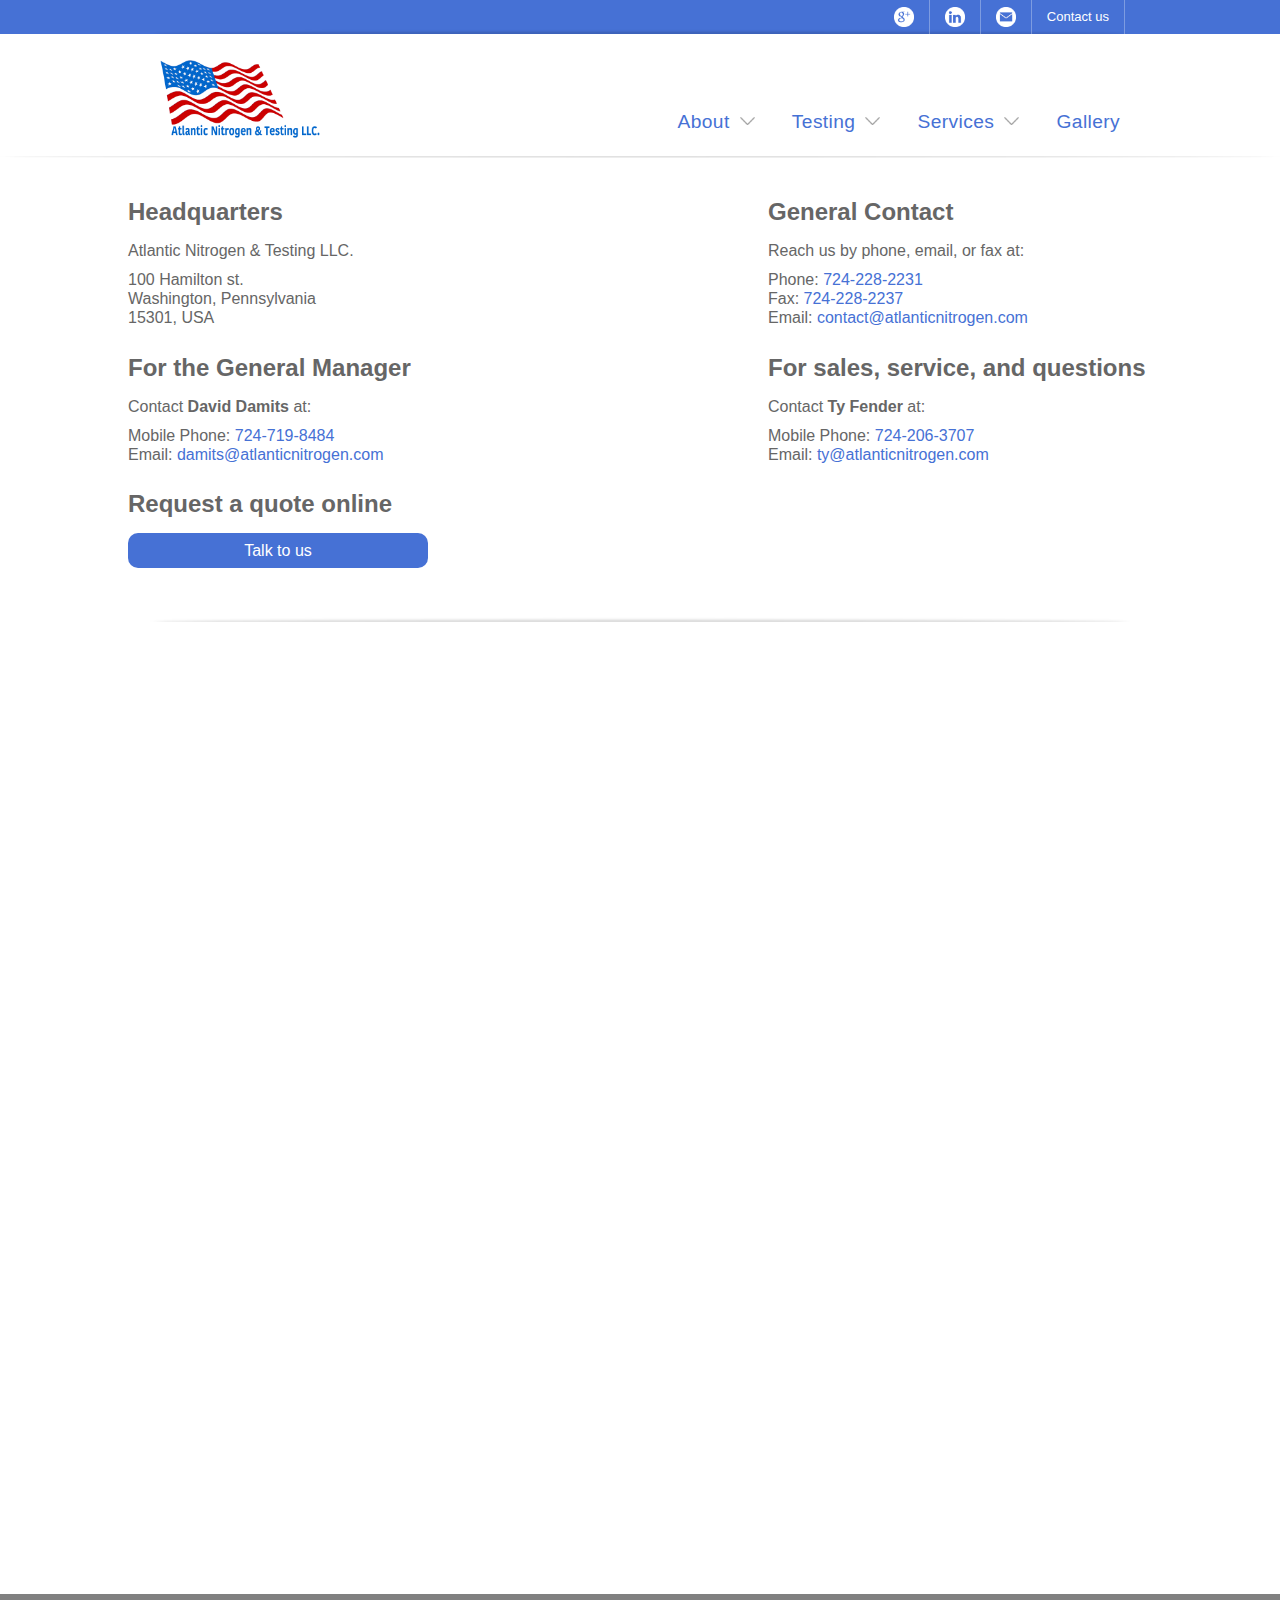
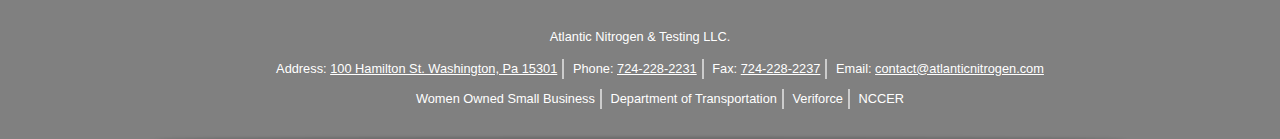
<file: html/contact.html>
<!DOCTYPE html PUBLIC "-//W3C//DTD XHTML 1.0 Transitional//EN" "http://www.w3.org/TR/xhtml1/DTD/xhtml1-transitional.dtd">

<html xmlns="http://www.w3.org/1999/xhtml">

<head>
	<meta http-equiv="Content-Type" content="text/html; charset=UTF-8"></meta>
	<meta name="viewport" content="width=device-width, initial-scale=0.45">
		
	<style type="text/css"></style>
	<link rel="stylesheet" type="text/css" href="../css/indexStyle.css">
	<link rel="stylesheet" type="text/css" href="../css/indexBody.css">
	<link rel="stylesheet" type="text/css" href="../css/contentStyle.css">
	<link rel="stylesheet" type="text/css" href="../css/contactPageStyle.css">
	
	<link rel="shortcut icon" href="../images/ANTFavicon.ico">
	
	<title title="gallery.html">Atlantic Nitrogen & Testing LLC.</title>
	
	<script src="../scripts/jquery.min.js"></script>
	<script src="../scripts/jquery.visible.min.js"></script>
	<script src="../scripts/jQueryRotate.js"></script>
	<script src='https://www.google.com/recaptcha/api.js'></script>

	<script src="../scripts/siteScripts.js"></script>
	
</head>

<body>
	<div class="preheader">
		<div class="row">
			<div class="header-column column">
				<ul class="logo" id="preheader-logo">
					<li>
						<a href="../index.html" title="Home"
						style="background-image:url(../images/header/ANTSmallHeaderLogo.png)"></a>
					</li>
					<li>
						<a href="../index.html" title="Home" class="preheader-company-name">Atlantic Nitrogen & Testing</a>
					</li>
				</ul>
				<ul class="links">
					<!-- <li>
						<a href="#" title="Contact us" class="contact-us">Atlantic Nitrogen & Testing</a>
					</li> -->
					<li>
						<a href="about.html" title="About" id="preheader-about">About</a>
					</li>
					<li>
						<a href="testing.html" title="Testing" id="preheader-testing">Testing</a>
					</li>
					<li>
						<a href="services.html" title="Services" id="preheader-services">Services</a>
					</li>
<!-- 					<li>
						<a href="#" title="Maintenance" id="preheader-maintenance">Maintenance</a>
					</li> -->
					<li>
						<a href="gallery.html" title="Gallery" id="preheader-gallery">Gallery</a>
					</li>
					<li>
						<p id="preheader-menu-tab">&nbsp;</p>
					</li>
					<li>
						<a target="_blank" href="https://plus.google.com/+Atlanticnitrogen" title="Google Plus" class="gplus">
							<img src="../images/header/googleplus-revised.png" alt="G+ Icon" style="width:20px;height:20px">
						</a>
					</li>
					<li>
						<a target="_blank" href="https://www.linkedin.com/pub/dave-damits/35/1ba/2a1" title="Linkedin" class="linkedin">
							<img src="../images/header/linkedin.png" alt="Linkedin Icon" style="width:20px;height:20px">
						</a>
					</li>
					<li>
						<a target="_blank" href="mailto:contact@atlanticnitrogen.com" title="Mail" class="mail">
							<img src="../images/header/mail.png" alt="Mail Icon" style="width:20px;height:20px">
						</a>
					</li>
					<!-- <li>
						<a href="http://www.canadiannitrogen.com/" title="CNS" class="cns">
							<img src="../images/header/CNS.png" alt="CNS Icon" style="width:20px;height:20px">
						</a>
					</li> -->
					<li>
						<a href="contact.html" title="Contact us" class="contact-us">Contact us</a>
					</li>
					<!-- <li>
						<a href="#" title="Employee Access" class="employee">Employee Access</a>
					</li> -->
				</ul>
			</div>
		</div>
	</div>
	
	<div id="main-menu-bar">
		<div class="row">
			<nav class="primary-nav">
				<a href="../index.html" class="logo" style="background-image:url(../images/header/ANTLogo.png)">
					Atlantic Nitrogen
				</a>
				<ul>
					<li>
						<a class="about" title="About">About<p class="arrow-icon"></p></a>
					</li>
					<li>
						<a class="testing" title="Testing">Testing<p class="arrow-icon"></p></a>
					</li>
					<li>
						<a class="services" title="Services">Services<p class="arrow-icon"></p></a>
					</li>
<!-- 					<li>
						<a class="maintenance" title="Maintenance">Maintenance<p class="arrow-icon"></p></a>
					</li> -->
					<li>
						<a class="gallery" title="Gallery" href="gallery.html">Gallery</a>
					</li>
				</ul>
			</nav>
		</div>
	</div>
	
	<hr class="content-start">
	
	<div id="about-menu" class="drop-down-menu">
		<section>
			<a href="about.html" title="About Us"><h1>About Us</h1></a>
			<p>Atlantic Nitrogen & Testing LLC. is a pipeline inspecting company based in Washington, PA 
			serving the needs of the oil and gas industry. <a href="about.html">Continue reading...</a></p>
		</section>
		<section>
			<a href="about.html#our-mission" title="Our Mission"><h2>Our Mission</h2></a>
			<ul>
				<li><a href="about.html#future" title="Future">Our Commitment to the Future</a></li>
				<li><a href="about.html#safety" title="Safety">Our Commitment to Safety</a></li>
				<li><a href="about.html#accuracy" title="Accuracy">Our Commitment to Accuracy</a></li>
				<li><a href="about.html#client" title="Client">Our Commitment to the Client</a></li>
			</ul>
		</section>
		<section>
			<a href="about.html#who-we-are" title="Who We Are"><h2>Who We Are</h2></a>
			<ul>
				<li><a href="about.html#team-members" title="#">Team Members</a></li>
				<li><a href="about.html#join-our-team" title="#">Join Our Team</a></li>
			</ul>
		</section>
		<section>
			<a href="about.html#our-history" title="Our History"><h2>Our History</h2></a>
<!-- 			<ul>
				<li><a href="#" title="#">ae</a></li>
			</ul> -->
		</section>
		<section>
			<a href="about.html#contact-us" title="Contact Us"><h2>Contact Us</h2></a>
			<ul>
				<li><a href="about.html#contact-us" title="Get in Touch">Get in Touch</a></li>
				<li><a href="about.html#contact-us" title="Request a Quote">Request a Quote</a></li>
			</ul>
		</section>
	</div>
	
	<div id="testing-menu" class="drop-down-menu">
		<section>
			<a href="testing.html" title="Pipeline Testing"><h1>Pipeline Testing</h1></a>
			<p>We have the capability of integrity testing of pipelines of all sizes.
			Our equipment can reach pressures of up to 10,000 PSI and test multiple lines at once. 
			<a href="testing.html">Continue reading...</a></p>
		</section>
		<section>
			<a href="testing.html#nitrogen-testing" title="Nitrogen Testing"><h2>Nitrogen Testing</h2></a>
			<ul>
				<li><a href="testing.html#nitrogen-testing" title="How It Works">How it Works, Our Process</a></li>
				<li><a href="testing.html#nitrogen-testing" title="Services">Services</a></li>
				<li><a href="testing.html#nitrogen-testing" title="Ensuring Safety">Ensuring Safety</a></li>
			</ul>
		</section>
		<section>
			<a href="testing.html#hydrostatic-testing" title="#"><h2>Hydrostatic Testing</h2></a>
			<ul>
				<li><a href="testing.html#how-it-works-hydro" title="How it Works">How it Works, Our Process</a></li>
				<li><a href="testing.html#services-hydro" title="Services">Services</a></li>
				<li><a href="testing.html#safer-alternative-hydro" title="The Safer Alternative">The Safer Alternative to Pneumatic Testing</a></li>
			</ul>
		</section>
		<section>
			<a href="testing.html#testing-equipment" title="Testing Equipment"><h2>Gauges and Equipment</h2></a>
			<ul>
				<li><a href="testing.html#testing-equipment" title="Barton">Barton Recorders</a></li>
				<li><a href="testing.html#testing-equipment" title="Digital Deadweights">Analog and Digital Deadweights</a></li>
				<li><a href="testing.html#testing-equipment" title="Redundancy">Redundancy and Backups</a></li>
				<li><a href="testing.html#testing-equipment" title="Precision">Precision and Accuracy</a></li>
			</ul>
		</section>
	</div>
	
	<div id="services-menu" class="drop-down-menu">
		<section>
			<a href="services.html" title="Services"><h1>Services</h1></a>
			<p>Atlantic Nitrogen can provide services that go beyond testing. 
			We provide comprehensive service related to the operation and maintenance of pipeline integrity. 
			<a href="services.html">Continue reading...</a></p>
		</section>
		<section>
			<a href="services.html#pipeline-pigging" title="Pipeline Pigging"><h2>Pipeline Pigging</h2></a>
			<ul>
				<li><a href="services.html#pipeline-pigging" title="Foam Pig">Foam Pig</a></li>
				<li><a href="services.html#pipeline-pigging" title="Poly Pig">Poly Pig</a></li>
				<li><a href="services.html#pipeline-pigging" title="Gauge Pig">Gauge Pig</a></li>
				<li><a href="services.html#pipeline-pigging" title="Smart Pig">Smart Pig</a></li>
			</ul>
		</section>
		<section>
			<a href="services.html#pipeline-purging" title="#"><h2>Pipeline Purging</h2></a>
			<ul>
				<li><a href="services.html#pipeline-purging" title="How it Works">How it Works, Our Process</a></li>
				<li><a href="services.html#pipeline-purging" title="Purge Mediums">Purge Mediums</a></li>
			</ul>
		</section>
		<section>
			<a href="services.html#pipeline-purging" title="#"><h2>Pipeline Drying</h2></a>
			<ul>
				<li><a href="services.html#pipeline-purging" title="How it Works">How it Works, Our Process</a></li>
				<li><a href="services.html#pipeline-purging" title="Negative Dew Point">Negative Dew Point</a></li>
				<li><a href="services.html#pipeline-purging" title="Drying Mediums">Drying Mediums</a></li>
			</ul>
		</section>
	</div>
	
	<div id="content-wrap">
		<div class="second-section" style="background-color: white; padding-top: 20px; padding-bottom: 40px;">
			<div class="two-block-text">
				<div class="block">
					<h2>Headquarters</h2>
					<p>Atlantic Nitrogen & Testing LLC.</p>
					<p>100 Hamilton st. <br> Washington, Pennsylvania <br> 15301, USA</p>
				</div>
				<div class="block">
					<h2>General Contact</h2>
					<p>Reach us by phone, email, or fax at:</p>
					<p>Phone: <a href="tel:7242282231">724-228-2231</a><br>
					Fax: <a href="tel:7242282237">724-228-2237</a><br>
					Email: <a href="mailto:contact@atlanticnitrogen.com">contact@atlanticnitrogen.com</a></p>
				</div>
			</div>
			<div class="two-block-text">
				<div class="block">
					<h2>For the General Manager</h2>
					<p>Contact <strong>David Damits</strong> at:</p>
					<p>Mobile Phone: <a href="tel:7247198484">724-719-8484</a><br>Email: <a href="mailto:damits@atlanticnitrogen.com">damits@atlanticnitrogen.com</a></p>
				</div>
				<div class="block">
					<h2>For sales, service, and questions</h2>
					<p>Contact <strong>Ty Fender</strong> at:</p>
					<p>Mobile Phone: <a href="tel:7242063707">724-206-3707</a><br>Email: <a href="mailto:ty@atlanticnitrogen.com">ty@atlanticnitrogen.com</a></p>
				</div>
				<div class="block">
					<h2>Request a quote online</h2>
					<div class="request-a-quote-button" style="background-color: white; padding: 0; width: 100%">
						<a class="request-quote-click"><h2 style="max-width:300px">Talk to us</h2></a>
					</div>
				</div>
			</div>
		</div>

		<div class="request-quote-screen">
			<iframe class="inner-screen" src="request-a-quote.html">
			</iframe>

			<div class="exit-button"><a id="request-quote-exit">✖</a></div>
		</div>

		<iframe width="600" height="450" frameborder="0" style="border:0" 
			src="https://www.google.com/maps/embed/v1/place?q=Atlantic%20Nitrogen%20%26%20Testing%20LLC&key=AIzaSyBRv5VLqaHGl9EN0i3W_JbtpAGyAQSAmFk" allowfullscreen>
		</iframe>
		
		
		<div class="footer">
			<p>Atlantic Nitrogen & Testing LLC.</p>
			<ul>
				<li>Address: <a href="https://goo.gl/maps/Zrn1wvDJLDP2" target="_blank">100 Hamilton St. Washington, Pa 15301</a></li>
				<li>Phone: <a href="tel:7242282231">724-228-2231</a></li>
				<li>Fax: <a href="tel:7242282237">724-228-2237</a></li>
				<li>Email: <a href="mailto:contact@atlanticnitrogen.com">contact@atlanticnitrogen.com</a></li>
			</ul>
			<ul>
				<li>Women Owned Small Business</li>
				<li>Department of Transportation</li>
				<li>Veriforce</li>
				<li>NCCER</li>
			</ul>
		</div>

	</div>
</body>

</html>
</file>
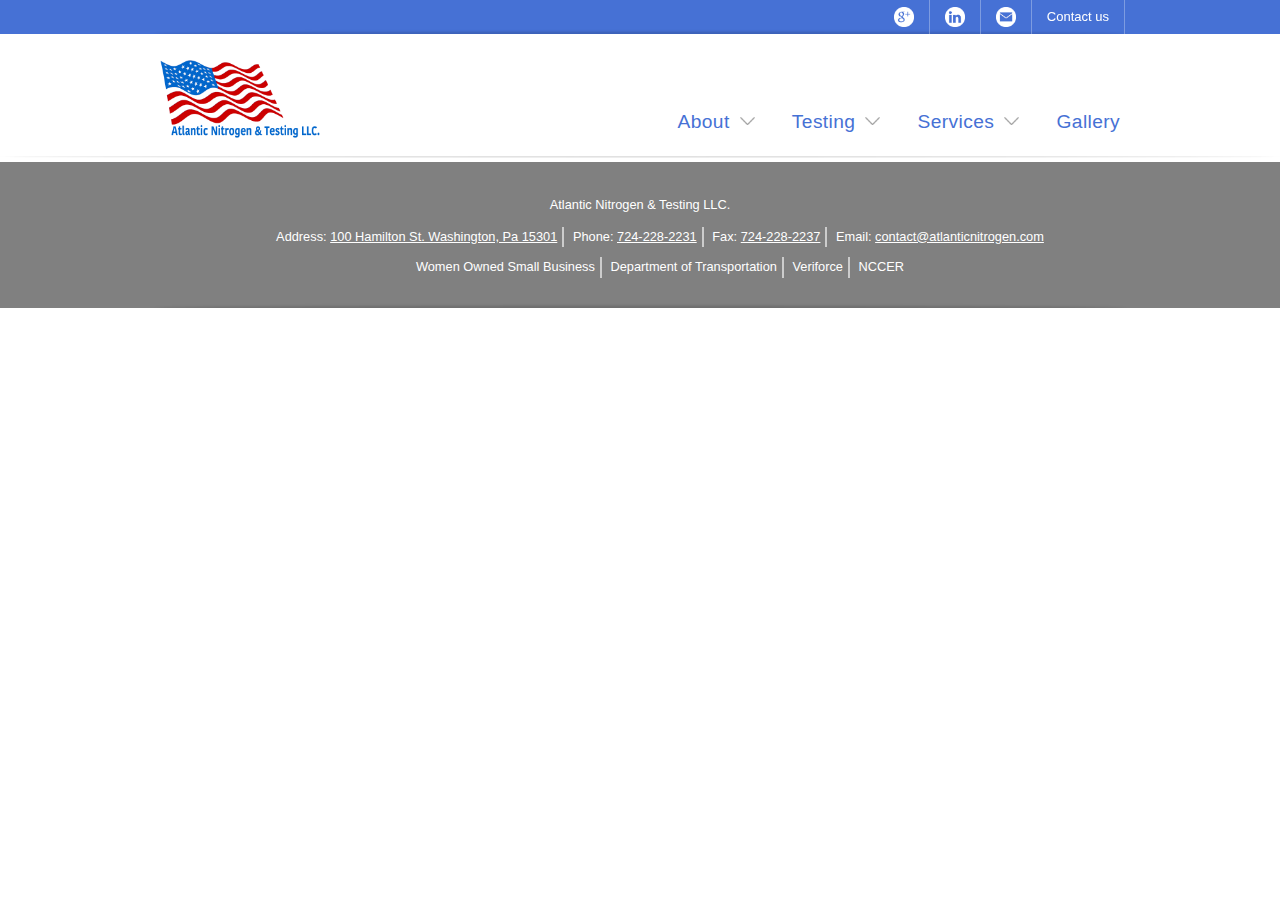
<file: html/gallery.html>
<!DOCTYPE html PUBLIC "-//W3C//DTD XHTML 1.0 Transitional//EN" "http://www.w3.org/TR/xhtml1/DTD/xhtml1-transitional.dtd">

<html xmlns="http://www.w3.org/1999/xhtml">

<head>
	<meta http-equiv="Content-Type" content="text/html; charset=UTF-8"></meta>
	<meta name="viewport" content="width=device-width, initial-scale=0.45">
		
	<style type="text/css"></style>
	<link rel="stylesheet" type="text/css" href="../css/indexStyle.css">
	<link rel="stylesheet" type="text/css" href="../css/indexBody.css">
	<link rel="stylesheet" type="text/css" href="../css/contentStyle.css">
	<link rel="stylesheet" type="text/css" href="../css/galleryPageStyle.css">
	
	<link rel="shortcut icon" href="../images/ANTFavicon.ico">
	
	<title title="gallery.html">Atlantic Nitrogen & Testing LLC.</title>
	
	<script src="../scripts/jquery.min.js"></script>
	<script src="../scripts/jquery.visible.min.js"></script>
	<script src="../scripts/jQueryRotate.js"></script>
	<script src='https://www.google.com/recaptcha/api.js'></script>

	<script src="../scripts/siteScripts.js"></script>

	<script src="../scripts/imageGalleryScript.js"></script>

<!-- 	<script src="https://api.flickr.com/services/rest/?method=flickr.photos.search&api_key=533c22f090843c3fdaf6e47fc2ef63a5&user_id=138911296%40N02&format=json&sort=date-taken-desc"></script> -->
	
</head>

<body>
	<div class="preheader">
		<div class="row">
			<div class="header-column column">
				<ul class="logo" id="preheader-logo">
					<li>
						<a href="../index.html" title="Home"
						style="background-image:url(../images/header/ANTSmallHeaderLogo.png)"></a>
					</li>
					<li>
						<a href="../index.html" title="Home" class="preheader-company-name">Atlantic Nitrogen & Testing</a>
					</li>
				</ul>
				<ul class="links">
					<!-- <li>
						<a href="#" title="Contact us" class="contact-us">Atlantic Nitrogen & Testing</a>
					</li> -->
					<li>
						<a href="about.html" title="About" id="preheader-about">About</a>
					</li>
					<li>
						<a href="testing.html" title="Testing" id="preheader-testing">Testing</a>
					</li>
					<li>
						<a href="services.html" title="Services" id="preheader-services">Services</a>
					</li>
<!-- 					<li>
						<a href="#" title="Maintenance" id="preheader-maintenance">Maintenance</a>
					</li> -->
					<li>
						<a href="gallery.html" title="Gallery" id="preheader-gallery">Gallery</a>
					</li>
					<li>
						<p id="preheader-menu-tab">&nbsp;</p>
					</li>
					<li>
						<a target="_blank" href="https://plus.google.com/+Atlanticnitrogen" title="Google Plus" class="gplus">
							<img src="../images/header/googleplus-revised.png" alt="G+ Icon" style="width:20px;height:20px">
						</a>
					</li>
					<li>
						<a target="_blank" href="https://www.linkedin.com/pub/dave-damits/35/1ba/2a1" title="Linkedin" class="linkedin">
							<img src="../images/header/linkedin.png" alt="Linkedin Icon" style="width:20px;height:20px">
						</a>
					</li>
					<li>
						<a target="_blank" href="mailto:contact@atlanticnitrogen.com" title="Mail" class="mail">
							<img src="../images/header/mail.png" alt="Mail Icon" style="width:20px;height:20px">
						</a>
					</li>
					<!-- <li>
						<a href="http://www.canadiannitrogen.com/" title="CNS" class="cns">
							<img src="../images/header/CNS.png" alt="CNS Icon" style="width:20px;height:20px">
						</a>
					</li> -->
					<li>
						<a href="contact.html" title="Contact us" class="contact-us">Contact us</a>
					</li>
					<!-- <li>
						<a href="#" title="Employee Access" class="employee">Employee Access</a>
					</li> -->
				</ul>
			</div>
		</div>
	</div>
	
	<div id="main-menu-bar">
		<div class="row">
			<nav class="primary-nav">
				<a href="../index.html" class="logo" style="background-image:url(../images/header/ANTLogo.png)">
					Atlantic Nitrogen
				</a>
				<ul>
					<li>
						<a class="about" title="About">About<p class="arrow-icon"></p></a>
					</li>
					<li>
						<a class="testing" title="Testing">Testing<p class="arrow-icon"></p></a>
					</li>
					<li>
						<a class="services" title="Services">Services<p class="arrow-icon"></p></a>
					</li>
<!-- 					<li>
						<a class="maintenance" title="Maintenance">Maintenance<p class="arrow-icon"></p></a>
					</li> -->
					<li>
						<a class="gallery" title="Gallery" href="gallery.html">Gallery</a>
					</li>
				</ul>
			</nav>
		</div>
	</div>
	
	<hr class="content-start">
	
	<div id="about-menu" class="drop-down-menu">
		<section>
			<a href="about.html" title="About Us"><h1>About Us</h1></a>
			<p>Atlantic Nitrogen & Testing LLC. is a pipeline inspecting company based in Washington, PA 
			serving the needs of the oil and gas industry. <a href="about.html">Continue reading...</a></p>
		</section>
		<section>
			<a href="about.html#our-mission" title="Our Mission"><h2>Our Mission</h2></a>
			<ul>
				<li><a href="about.html#future" title="Future">Our Commitment to the Future</a></li>
				<li><a href="about.html#safety" title="Safety">Our Commitment to Safety</a></li>
				<li><a href="about.html#accuracy" title="Accuracy">Our Commitment to Accuracy</a></li>
				<li><a href="about.html#client" title="Client">Our Commitment to the Client</a></li>
			</ul>
		</section>
		<section>
			<a href="about.html#who-we-are" title="Who We Are"><h2>Who We Are</h2></a>
			<ul>
				<li><a href="about.html#team-members" title="#">Team Members</a></li>
				<li><a href="about.html#join-our-team" title="#">Join Our Team</a></li>
			</ul>
		</section>
		<section>
			<a href="about.html#our-history" title="Our History"><h2>Our History</h2></a>
<!-- 			<ul>
				<li><a href="#" title="#">ae</a></li>
			</ul> -->
		</section>
		<section>
			<a href="about.html#contact-us" title="Contact Us"><h2>Contact Us</h2></a>
			<ul>
				<li><a href="about.html#contact-us" title="Get in Touch">Get in Touch</a></li>
				<li><a href="about.html#contact-us" title="Request a Quote">Request a Quote</a></li>
			</ul>
		</section>
	</div>
	
	<div id="testing-menu" class="drop-down-menu">
		<section>
			<a href="testing.html" title="Pipeline Testing"><h1>Pipeline Testing</h1></a>
			<p>We have the capability of integrity testing of pipelines of all sizes.
			Our equipment can reach pressures of up to 10,000 PSI and test multiple lines at once. 
			<a href="testing.html">Continue reading...</a></p>
		</section>
		<section>
			<a href="testing.html#nitrogen-testing" title="Nitrogen Testing"><h2>Nitrogen Testing</h2></a>
			<ul>
				<li><a href="testing.html#nitrogen-testing" title="How It Works">How it Works, Our Process</a></li>
				<li><a href="testing.html#nitrogen-testing" title="Services">Services</a></li>
				<li><a href="testing.html#nitrogen-testing" title="Ensuring Safety">Ensuring Safety</a></li>
			</ul>
		</section>
		<section>
			<a href="testing.html#hydrostatic-testing" title="#"><h2>Hydrostatic Testing</h2></a>
			<ul>
				<li><a href="testing.html#how-it-works-hydro" title="How it Works">How it Works, Our Process</a></li>
				<li><a href="testing.html#services-hydro" title="Services">Services</a></li>
				<li><a href="testing.html#safer-alternative-hydro" title="The Safer Alternative">The Safer Alternative to Pneumatic Testing</a></li>
			</ul>
		</section>
		<section>
			<a href="testing.html#testing-equipment" title="Testing Equipment"><h2>Gauges and Equipment</h2></a>
			<ul>
				<li><a href="testing.html#testing-equipment" title="Barton">Barton Recorders</a></li>
				<li><a href="testing.html#testing-equipment" title="Digital Deadweights">Analog and Digital Deadweights</a></li>
				<li><a href="testing.html#testing-equipment" title="Redundancy">Redundancy and Backups</a></li>
				<li><a href="testing.html#testing-equipment" title="Precision">Precision and Accuracy</a></li>
			</ul>
		</section>
	</div>
	
	<div id="services-menu" class="drop-down-menu">
		<section>
			<a href="services.html" title="Services"><h1>Services</h1></a>
			<p>Atlantic Nitrogen can provide services that go beyond testing. 
			We provide comprehensive service related to the operation and maintenance of pipeline integrity. 
			<a href="services.html">Continue reading...</a></p>
		</section>
		<section>
			<a href="services.html#pipeline-pigging" title="Pipeline Pigging"><h2>Pipeline Pigging</h2></a>
			<ul>
				<li><a href="services.html#pipeline-pigging" title="Foam Pig">Foam Pig</a></li>
				<li><a href="services.html#pipeline-pigging" title="Poly Pig">Poly Pig</a></li>
				<li><a href="services.html#pipeline-pigging" title="Gauge Pig">Gauge Pig</a></li>
				<li><a href="services.html#pipeline-pigging" title="Smart Pig">Smart Pig</a></li>
			</ul>
		</section>
		<section>
			<a href="services.html#pipeline-purging" title="#"><h2>Pipeline Purging</h2></a>
			<ul>
				<li><a href="services.html#pipeline-purging" title="How it Works">How it Works, Our Process</a></li>
				<li><a href="services.html#pipeline-purging" title="Purge Mediums">Purge Mediums</a></li>
			</ul>
		</section>
		<section>
			<a href="services.html#pipeline-purging" title="#"><h2>Pipeline Drying</h2></a>
			<ul>
				<li><a href="services.html#pipeline-purging" title="How it Works">How it Works, Our Process</a></li>
				<li><a href="services.html#pipeline-purging" title="Negative Dew Point">Negative Dew Point</a></li>
				<li><a href="services.html#pipeline-purging" title="Drying Mediums">Drying Mediums</a></li>
			</ul>
		</section>
	</div>
	
	<div id="content-wrap">
		
		<div class="image-gallery" id="images"></div>

		<div class="image-fullscreen">
			<img class="inner-screen">

			<div class="exit-button"><a id="image-fullscreen-exit">✖</a></div>
			<div class="left-arrow"></div>
			<div class="right-arrow"></div>

			<div id="grey-area"></div>
		</div>
		
		<div class="footer">
			<p>Atlantic Nitrogen & Testing LLC.</p>
			<ul>
				<li>Address: <a href="https://goo.gl/maps/Zrn1wvDJLDP2" target="_blank">100 Hamilton St. Washington, Pa 15301</a></li>
				<li>Phone: <a href="tel:7242282231">724-228-2231</a></li>
				<li>Fax: <a href="tel:7242282237">724-228-2237</a></li>
				<li>Email: <a href="mailto:contact@atlanticnitrogen.com">contact@atlanticnitrogen.com</a></li>
			</ul>
			<ul>
				<li>Women Owned Small Business</li>
				<li>Department of Transportation</li>
				<li>Veriforce</li>
				<li>NCCER</li>
			</ul>
		</div>

	</div>
</body>

</html>
</file>
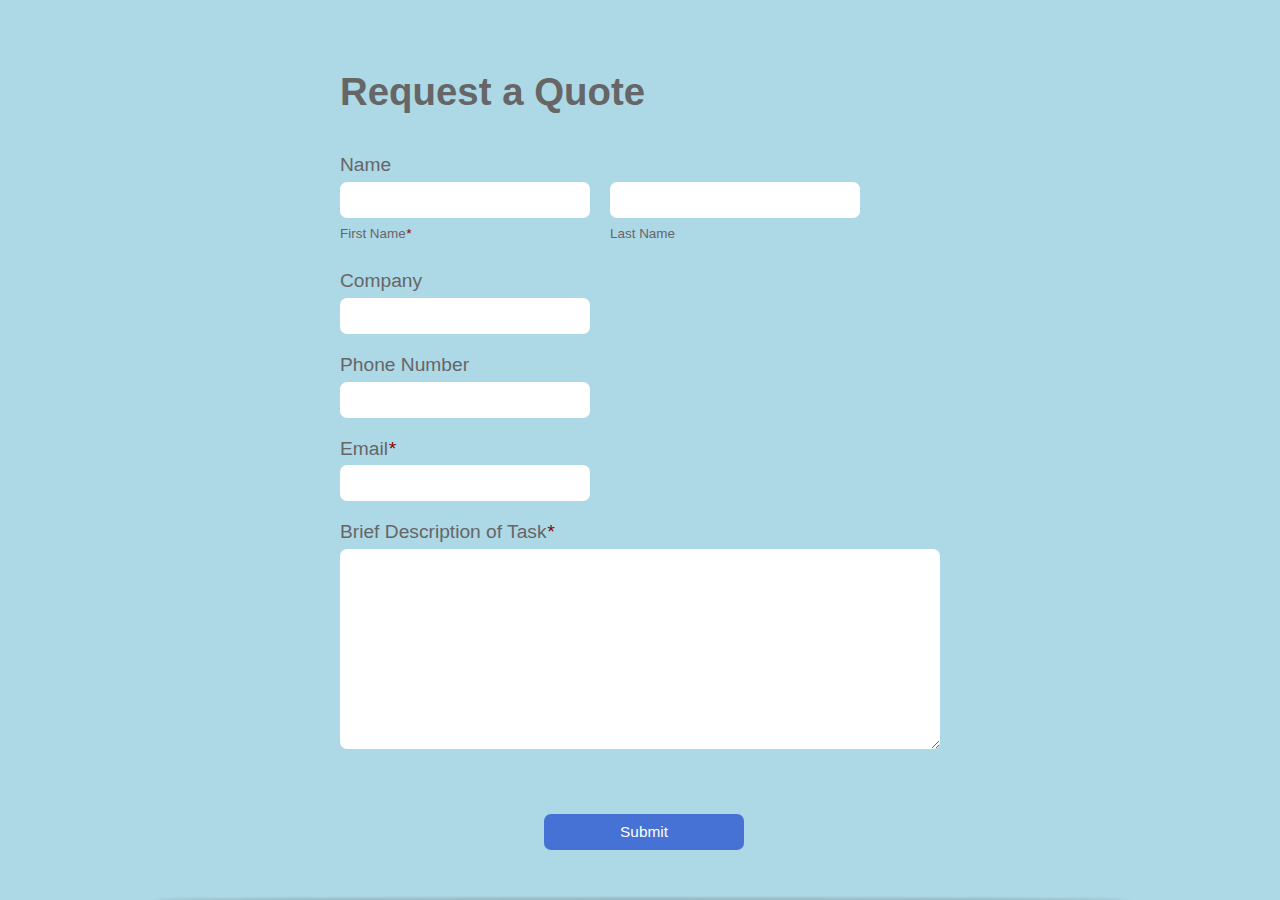
<file: html/request-a-quote.html>
<html xmlns="http://www.w3.org/1999/xhtml" lang="en">
<head>
	<meta http-equiv="Content-Type" content="text/html; charset=UTF-8"></meta>
	<meta name="viewport" content="width=device-width, initial-scale=0.45">
    
    <style type="text/css"></style>
    <link rel="stylesheet" type="text/css" href="../css/requestAQuote.css">
    <link rel="stylesheet" type="text/css" href="../css/indexStyle.css">
	<link rel="stylesheet" type="text/css" href="../css/indexBody.css">
	<link rel="stylesheet" type="text/css" href="../css/contentStyle.css">

    <link rel="shortcut icon" href="../images/ANTFavicon.ico">

    <title title="request-a-quote.html">Request A Quote</title>

	<script src="../scripts/jquery.min.js"></script>
    <script src='https://www.google.com/recaptcha/api.js'></script>
    
    <script>
        $(document).ready(function() {
            //disable submit button
			document.getElementById("submit-request-button").disabled = true;
		});
		
		//enable submit button from captcha response
		function enableBtn() {
			document.getElementById("submit-request-button").disabled = false;
			console.log("Button Enabled.");
		}
    </script>
</head>

<body>
    <div class="request-a-quote">
        <form action="https://docs.google.com/forms/d/e/1FAIpQLSehARPngLrNarGDGtLrkhC7lKZ15aR7CfG9hcHcdBoeVb8xMg/formResponse">
            <div style="display:inline-flex">
            	<h1 >Request a Quote</h1>
<!--             	<h4 style="text-align:center;margin:auto">or</h4>
            	<a style="color: white;width:150px;margin:auto;margin-left:100px;">
            		<h3 style="text-align:center;background-color:#4671D5;border-radius:10px;border-style:none">Get in touch directly</h3>
            	</a> -->
            </div>
            <div class="input-section" style="display:table;">
                <label for="name">Name</label>
                <br>
                <div style="float:left;padding-right:20px;">
                    <input name="entry.364496949" type="text" id="first-name"/>
                    <p>First Name<em>*</em></p>
                </div>

                <div style="float:left;">
                    <input name="entry.52046787" type="text" id="last-name"/>
                    <p>Last Name</p>
                </div>
            </div>

            <div class="input-section">
                <label for="company">Company</label>
                <br>
                <input name="entry.1615889907" type="text" id="company"/>
            </div>

            <div class="input-section">
                <label for="phone">Phone Number</label>
                <br>
                <input name="entry.707442693" type="text" id="phone"/>
            </div>

            <div class="input-section">
                <label for="email">Email<em>*</em></label>
                <br>
                <input name="entry.1208575332" type="text" id="email"/>
            </div>

            <div class="input-section">
                <label for="description-of-task">Brief Description of Task<em>*</em></label>
                <br>
                <textarea name="entry.776142482" type="text" id="description-of-task"></textarea>
            </div>

            <br>
            <div class="g-recaptcha" data-sitekey="6LcdoS4UAAAAAKdB0ZQPKwtGa4neCvthE1gE8klC" data-callback="enableBtn"></div>
            <br>
            <input class="button" id="submit-request-button" type="submit" value="Submit">
        </form>
    </div>
</body>
</html>
</file>
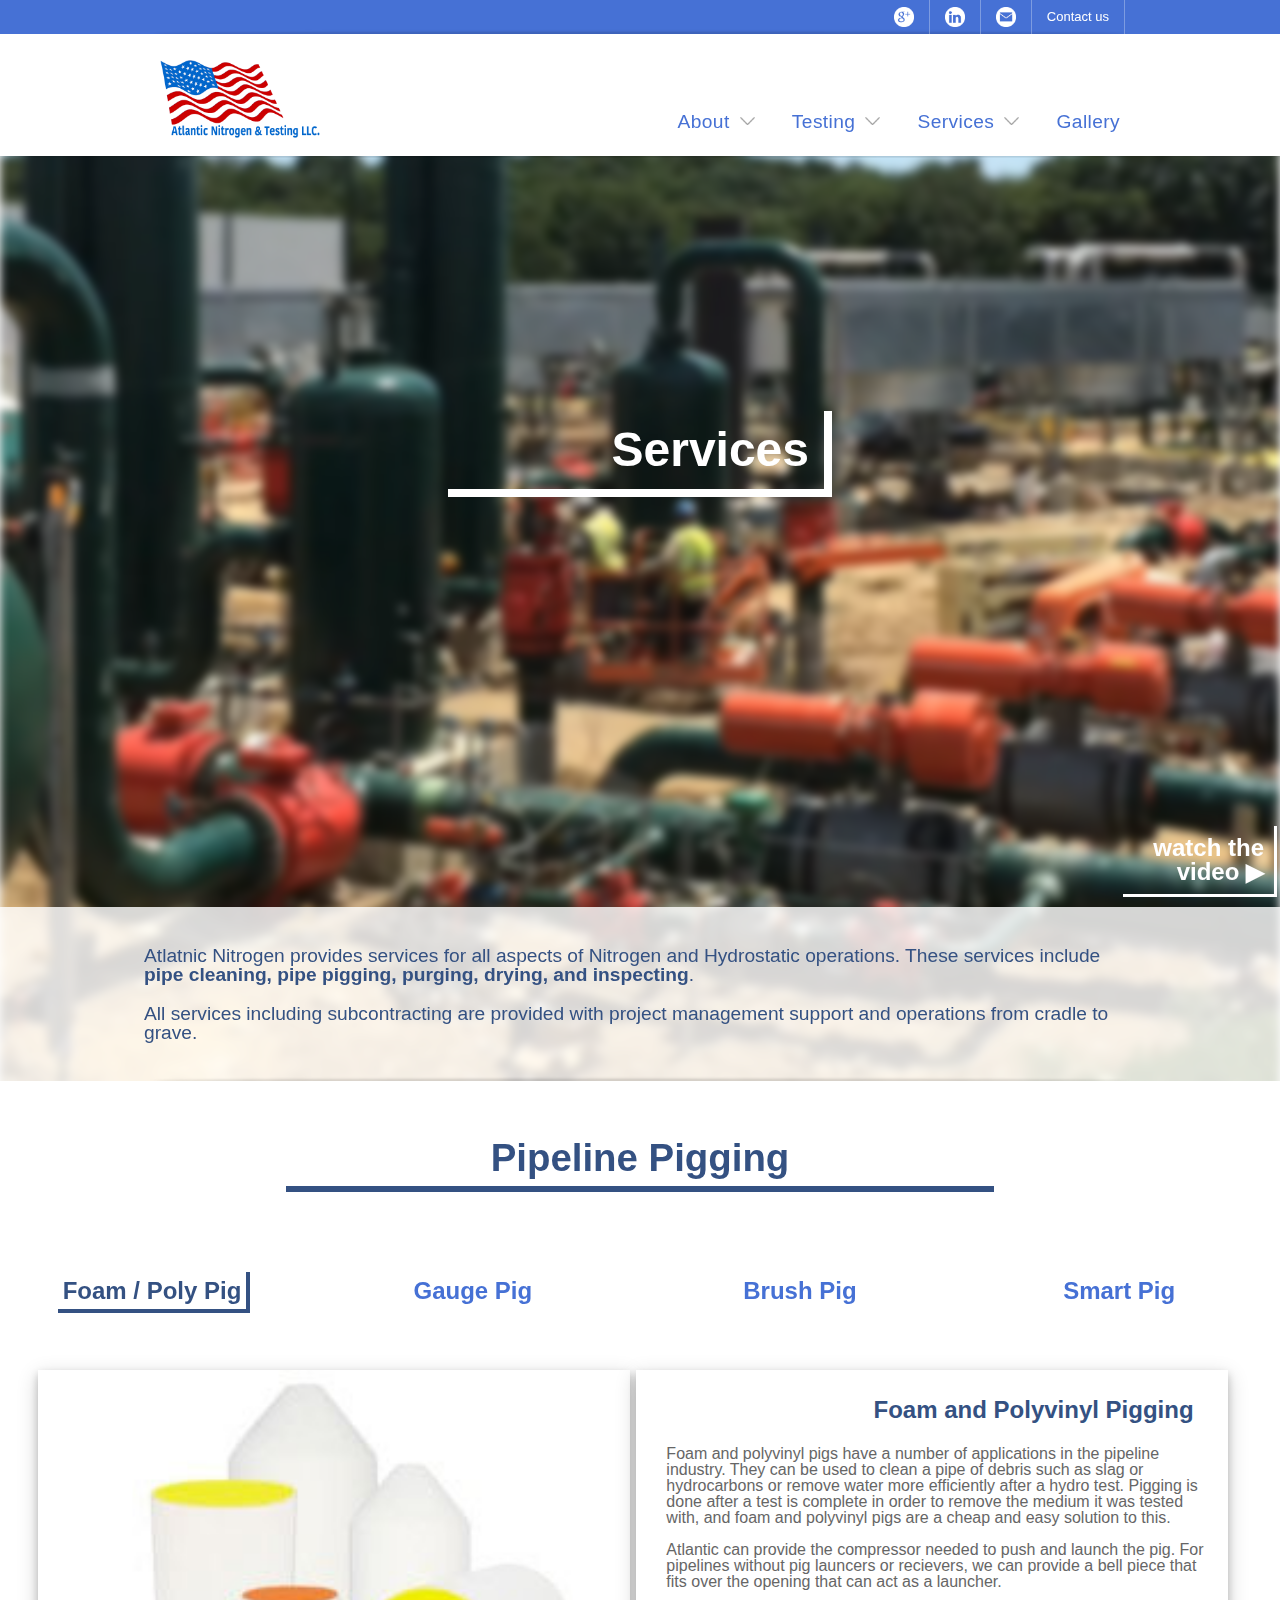
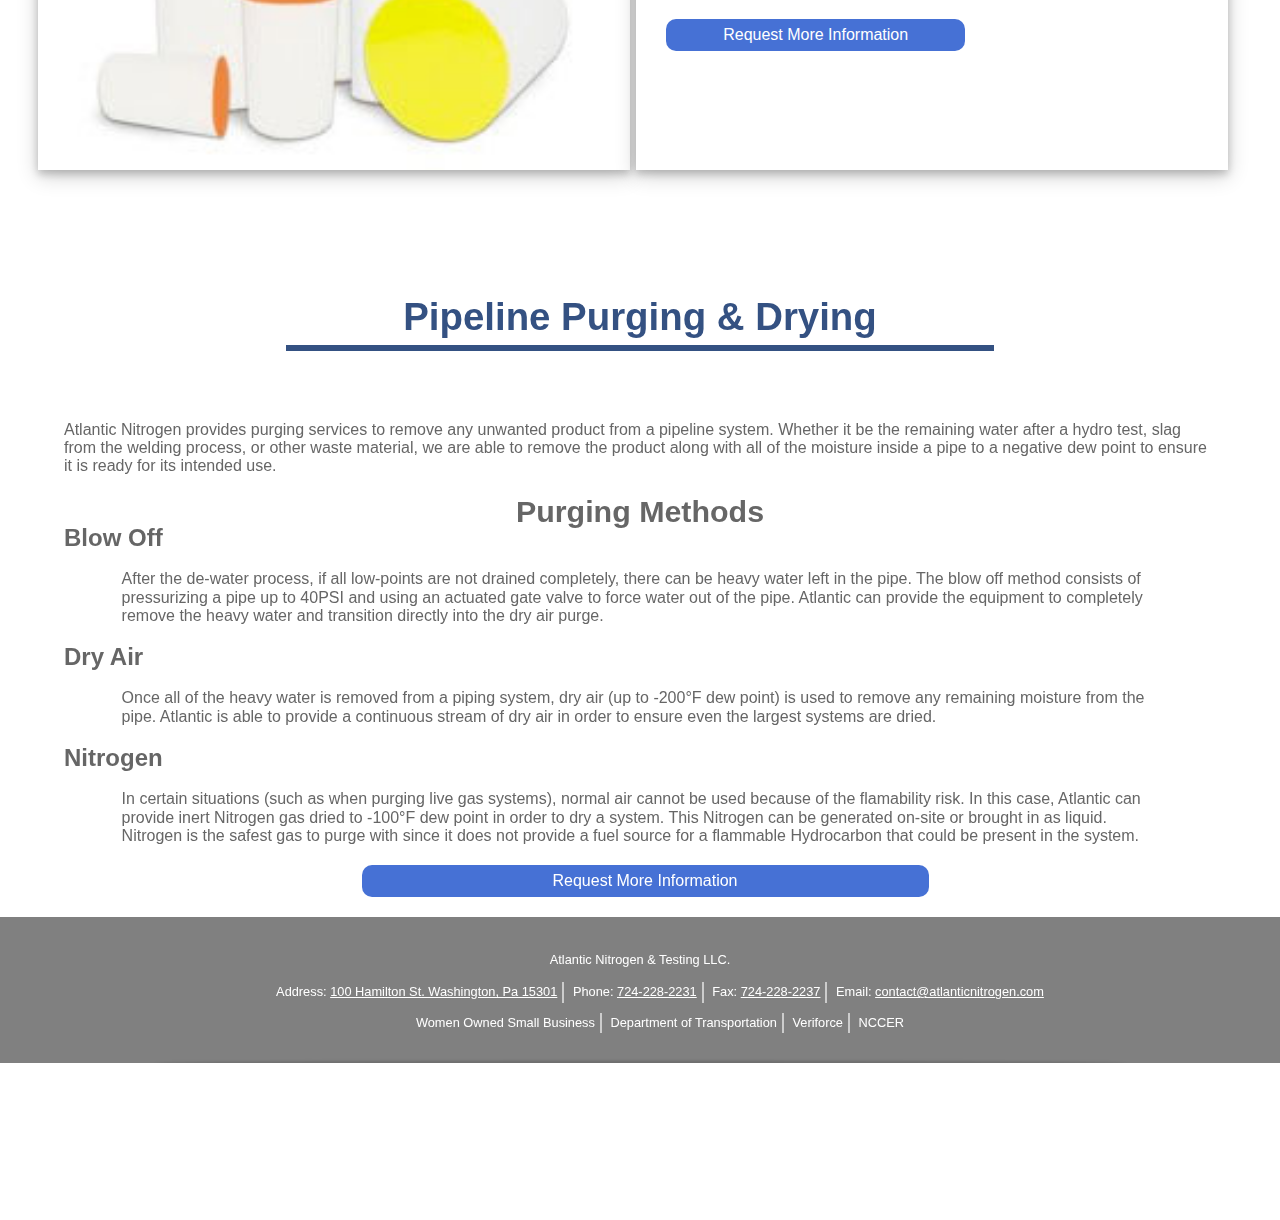
<file: html/services.html>
<!DOCTYPE html PUBLIC "-//W3C//DTD XHTML 1.0 Transitional//EN" "http://www.w3.org/TR/xhtml1/DTD/xhtml1-transitional.dtd">

<html xmlns="http://www.w3.org/1999/xhtml">

<head>
	<meta http-equiv="Content-Type" content="text/html; charset=UTF-8"></meta>
	<meta name="viewport" content="width=device-width, initial-scale=0.45">

	<style type="text/css"></style>
	<link rel="stylesheet" type="text/css" href="../css/indexStyle.css">
	<link rel="stylesheet" type="text/css" href="../css/indexBody.css">
	<link rel="stylesheet" type="text/css" href="../css/contentStyle.css">
	<link rel="stylesheet" type="text/css" href="../css/servicesPageStyle.css">
	
	<link rel="shortcut icon" href="../images/ANTFavicon.ico">
	
	<title title="services.html">Atlantic Nitrogen & Testing LLC.</title>
	
	<script src="../scripts/jquery.min.js"></script>
	<script src="../scripts/jquery.visible.min.js"></script>
	<script src="../scripts/jQueryRotate.js"></script>
	<script src='https://www.google.com/recaptcha/api.js'></script>

	<script src="../scripts/siteScripts.js"></script>
	
</head>

<body>
	<div class="preheader">
		<div class="row">
			<div class="header-column column">
				<ul class="logo" id="preheader-logo">
					<li>
						<a href="../index.html" title="Home"
						style="background-image:url(../images/header/ANTSmallHeaderLogo.png)"></a>
					</li>
					<li>
						<a href="../index.html" title="Home" class="preheader-company-name">Atlantic Nitrogen & Testing</a>
					</li>
				</ul>
				<ul class="links">
					<!-- <li>
						<a href="#" title="Contact us" class="contact-us">Atlantic Nitrogen & Testing</a>
					</li> -->
					<li>
						<a href="about.html" title="About" id="preheader-about">About</a>
					</li>
					<li>
						<a href="testing.html" title="Testing" id="preheader-testing">Testing</a>
					</li>
					<li>
						<a href="services.html" title="Services" id="preheader-services">Services</a>
					</li>
<!-- 					<li>
						<a href="#" title="Maintenance" id="preheader-maintenance">Maintenance</a>
					</li> -->
					<li>
						<a href="gallery.html" title="Gallery" id="preheader-gallery">Gallery</a>
					</li>
					<li>
						<p id="preheader-menu-tab">&nbsp;</p>
					</li>
					<li>
						<a target="_blank" href="https://plus.google.com/+Atlanticnitrogen" title="Google Plus" class="gplus">
							<img src="../images/header/googleplus-revised.png" alt="G+ Icon" style="width:20px;height:20px">
						</a>
					</li>
					<li>
						<a target="_blank" href="https://www.linkedin.com/pub/dave-damits/35/1ba/2a1" title="Linkedin" class="linkedin">
							<img src="../images/header/linkedin.png" alt="Linkedin Icon" style="width:20px;height:20px">
						</a>
					</li>
					<li>
						<a target="_blank" href="mailto:contact@atlanticnitrogen.com" title="Mail" class="mail">
							<img src="../images/header/mail.png" alt="Mail Icon" style="width:20px;height:20px">
						</a>
					</li>
					<!-- <li>
						<a href="http://www.canadiannitrogen.com/" title="CNS" class="cns">
							<img src="../images/header/CNS.png" alt="CNS Icon" style="width:20px;height:20px">
						</a>
					</li> -->
					<li>
						<a href="contact.html" title="Contact us" class="contact-us">Contact us</a>
					</li>
					<!-- <li>
						<a href="#" title="Employee Access" class="employee">Employee Access</a>
					</li> -->
				</ul>
			</div>
		</div>
	</div>
	
	<div id="main-menu-bar">
		<div class="row">
			<nav class="primary-nav">
				<a href="../index.html" class="logo" style="background-image:url(../images/header/ANTLogo.png)">
					Atlantic Nitrogen
				</a>
				<ul>
					<li>
						<a class="about" title="About">About<p class="arrow-icon"></p></a>
					</li>
					<li>
						<a class="testing" title="Testing">Testing<p class="arrow-icon"></p></a>
					</li>
					<li>
						<a class="services" title="Services">Services<p class="arrow-icon"></p></a>
					</li>
<!-- 					<li>
						<a class="maintenance" title="Maintenance">Maintenance<p class="arrow-icon"></p></a>
					</li> -->
					<li>
						<a class="gallery" title="Gallery" href="gallery.html">Gallery</a>
					</li>
				</ul>
			</nav>
		</div>
	</div>
	
	<hr class="content-start">
	
	<div id="about-menu" class="drop-down-menu">
		<section>
			<a href="about.html" title="About Us"><h1>About Us</h1></a>
			<p>Atlantic Nitrogen & Testing LLC. is a pipeline inspecting company based in Washington, PA 
			serving the needs of the oil and gas industry. <a href="about.html">Continue reading...</a></p>
		</section>
		<section>
			<a href="about.html#our-mission" title="Our Mission"><h2>Our Mission</h2></a>
			<ul>
				<li><a href="about.html#future" title="Future">Our Commitment to the Future</a></li>
				<li><a href="about.html#safety" title="Safety">Our Commitment to Safety</a></li>
				<li><a href="about.html#accuracy" title="Accuracy">Our Commitment to Accuracy</a></li>
				<li><a href="about.html#client" title="Client">Our Commitment to the Client</a></li>
			</ul>
		</section>
		<section>
			<a href="about.html#who-we-are" title="Who We Are"><h2>Who We Are</h2></a>
			<ul>
				<li><a href="about.html#team-members" title="Team Members">Team Members</a></li>
				<li><a href="about.html#join-our-team" title="Join Our Team">Join Our Team</a></li>
			</ul>
		</section>
		<section>
			<a href="about.html#our-history" title="Our History"><h2>Our History</h2></a>
<!-- 			<ul>
				<li><a href="#" title="#">ae</a></li>
			</ul> -->
		</section>
		<section>
			<a href="about.html#contact-us" title="Contact Us"><h2>Contact Us</h2></a>
			<ul>
				<li><a href="about.html#contact-us" title="Get in Touch">Get in Touch</a></li>
				<li><a href="about.html#contact-us" title="Request a Quote">Request a Quote</a></li>
			</ul>
		</section>
	</div>
	
	<div id="testing-menu" class="drop-down-menu">
		<section>
			<a href="testing.html" title="Pipeline Testing"><h1>Pipeline Testing</h1></a>
			<p>We have the capability of integrity testing of pipelines of all sizes.
			Our equipment can reach pressures of up to 10,000 PSI and test multiple lines at once. 
			<a href="testing.html">Continue reading...</a></p>
		</section>
		<section>
			<a href="testing.html#nitrogen-testing" title="Nitrogen Testing"><h2>Nitrogen Testing</h2></a>
			<ul>
				<li><a href="testing.html#nitrogen-testing" title="How It Works">How it Works, Our Process</a></li>
				<li><a href="testing.html#nitrogen-testing" title="Services">Services</a></li>
				<li><a href="testing.html#nitrogen-testing" title="Ensuring Safety">Ensuring Safety</a></li>
			</ul>
		</section>
		<section>
			<a href="testing.html#hydrostatic-testing" title="Hydrostatic Testing"><h2>Hydrostatic Testing</h2></a>
			<ul>
				<li><a href="testing.html#how-it-works-hydro" title="How it Works">How it Works, Our Process</a></li>
				<li><a href="testing.html#services-hydro" title="Services">Services</a></li>
				<li><a href="testing.html#safer-alternative-hydro" title="The Safer Alternative">The Safer Alternative to Pneumatic Testing</a></li>
			</ul>
		</section>
		<section>
			<a href="testing.html#testing-equipment" title="Testing Equipment"><h2>Gauges and Equipment</h2></a>
			<ul>
				<li><a href="testing.html#testing-equipment" title="Barton">Barton Recorders</a></li>
				<li><a href="testing.html#testing-equipment" title="Digital Deadweights">Analog and Digital Deadweights</a></li>
				<li><a href="testing.html#testing-equipment" title="Redundancy">Redundancy and Backups</a></li>
				<li><a href="testing.html#testing-equipment" title="Precision">Precision and Accuracy</a></li>
			</ul>
		</section>
	</div>
	
	<div id="services-menu" class="drop-down-menu">
		<section>
			<a href="services.html" title="Services"><h1>Services</h1></a>
			<p>Atlantic Nitrogen can provide services that go beyond testing. 
			We provide comprehensive service related to the operation and maintenance of pipeline integrity. 
			<a href="services.html">Continue reading...</a></p>
		</section>
		<section>
			<a href="services.html#pipeline-pigging" title="Pipeline Pigging"><h2>Pipeline Pigging</h2></a>
			<ul>
				<li><a href="services.html#pipeline-pigging" title="Foam Pig">Foam Pig</a></li>
				<li><a href="services.html#pipeline-pigging" title="Poly Pig">Poly Pig</a></li>
				<li><a href="services.html#pipeline-pigging" title="Gauge Pig">Gauge Pig</a></li>
				<li><a href="services.html#pipeline-pigging" title="Smart Pig">Smart Pig</a></li>
			</ul>
		</section>
		<section>
			<a href="services.html#pipeline-purging" title="Pipeline Purging"><h2>Pipeline Purging</h2></a>
			<ul>
				<li><a href="services.html#pipeline-purging" title="How it Works">How it Works, Our Process</a></li>
				<li><a href="services.html#pipeline-purging" title="Purge Mediums">Purge Mediums</a></li>
			</ul>
		</section>
		<section>
			<a href="services.html#pipeline-purging" title="Pipeline Drying"><h2>Pipeline Drying</h2></a>
			<ul>
				<li><a href="services.html#pipeline-purging" title="How it Works">How it Works, Our Process</a></li>
				<li><a href="services.html#pipeline-purging" title="Negative Dew Point">Negative Dew Point</a></li>
				<li><a href="services.html#pipeline-purging" title="Drying Mediums">Drying Mediums</a></li>
			</ul>
		</section>
	</div>
	
	<div id="content-wrap">
		
		<div class="big-picture-banner" id="banner">
<!-- 		poster="../images/" -->
			<video playsinline autoplay muted loop id="bgvid">
    			<source src="../videos/Pipeline_Purge_No_Audio.webm" type="video/webm">
    			<source src="../videos/Pipeline_Purge_No_Audio.mp4" type="video/mp4">
				
				<script>
					var vid = document.getElementById("bgvid");
					vid.playbackRate = 0.7;
				</script>
			</video>
		</div>

		<div class="heading-correction-section" id="mobile-service-heading-correction" style="display:none">
		</div>
		<div class="main-heading" id="mobile-service-heading" style="display:none">
			<h1>Services</h1>
			<div class="main-heading-overlay"></div>
		</div>

		<div class="banner-text">
			<!-- <h1>ENSURING THE SAFETY OF NORTH AMERICA'S PIPELINES</h1> -->
			<h1>Services</h1>
		</div>

		<a href="https://www.youtube.com/watch?v=Yzlf8byI4SM" target="_blank">
			<div class="watch-video">
				<h2>watch the video ▶</h2>
			</div>
		</a>

		<div class="clear-banner-window">
		</div>


		<div class="heading-content"> 
			<p>Atlatnic Nitrogen provides services for all aspects of Nitrogen and Hydrostatic operations. These services include 
			<strong>pipe cleaning, pipe pigging, purging, drying, and inspecting</strong>.</p>
			<p>All services including subcontracting are provided with project management support and operations from cradle to grave.</p>
		</div>


		<div class="secondary-heading" id="pipeline-pigging">
			<h1>Pipeline Pigging</h1>
		</div>

		<div class="request-quote-screen">
			<iframe class="inner-screen" src="request-a-quote.html">
			</iframe>

			<div class="exit-button"><a id="request-quote-exit">✖</a></div>
		</div>

		<div class="content-tab-menu">
			<ul>
				<li id="poly-pig-tab"><a>Foam / Poly Pig</a></li>
				<li id="gauge-pig-tab"><a>Gauge Pig</a></li>
				<li id="brush-pig-tab"><a>Brush Pig</a></li>
				<li id="smart-pig-tab"><a>Smart Pig</a></li>
			</ul>

			<div class="two-block-content" id="poly-pig-content" style="opacity:1">
				<div class="block" style="background-image: url(../images/services/pig/foam_pig.jpg)">
					<div class="border">
					</div>
				</div>

				<div class="block">
					<div class="text">
						<h1>Foam and Polyvinyl Pigging</h1>
						<p>Foam and polyvinyl pigs have a number of applications in the pipeline industry. They can be used to clean a pipe of 
						debris such as slag or hydrocarbons or remove water more efficiently after a hydro test. Pigging is done after a test is
						complete in order to remove the medium it was tested with, and foam and polyvinyl pigs are a cheap and easy solution to this.</p>
						<p>Atlantic can provide the compressor needed to push and launch the pig. For pipelines without pig launcers or recievers, 
						we can provide a bell piece that fits over the opening that can act as a launcher.</p>

						<div class="request-a-quote-button-two-block">
							<a class="request-quote-click"><h2>Request More Information</h2></a>
						</div>
					</div>
				</div>
			</div>

			<div class="two-block-content" id="gauge-pig-content" style="opacity:0">
				<div class="block" style="background-image: url(../images/services/pig/gauge_pig.jpg)">
					<div class="border">
					</div>
				</div>

				<div class="block">
					<div class="text">
						<h1>Gauge Pigging</h1>
						<p>Gauge pigs are used to determine if the pipeline has any anomalies from welds to dents in the metal. Gauge pigs
						are run with <strong>sizing plates</strong> which are custom made for the diameter of the inside of the pipeline and are inspected for
						scratches and damage after it is run through the entire section of pipe.</p>
						<p>Along with sizing plates, we are able to provide <strong>Geometry Pigs, Magnetic Flux Leakage (MFL) inspecting tools,
						and Caliper tools</strong> to inspect the pipeline.</p>

						<div class="request-a-quote-button-two-block">
							<a class="request-quote-click"><h2>Request More Information</h2></a>
						</div>
					</div>
				</div>
			</div>

			<div class="two-block-content" id="brush-pig-content" style="opacity:0">
				<div class="block" style="background-image: url(../images/services/pig/brush_pig.jpg)">
					<div class="border">
					</div>
				</div>

				<div class="block">
					<div class="text">
						<h1>Brush Pigging</h1>
						<p>Brush pigs can clean the inside of a pipeline more effectively than you can with a foam or vinyl pig.</p>
						<p>Brush pigs are able to remove rust and other debris from the inside of a pipeline, and can be used to clean
						an old system of corrosion.</p>

						<div class="request-a-quote-button-two-block">
							<a class="request-quote-click"><h2>Request More Information</h2></a>
						</div>
					</div>
				</div>
			</div>

			<div class="two-block-content" id="smart-pig-content" style="opacity:0">
				<div class="block" style="background-image: url(../images/services/pig/smart_pig.png)">
					<div class="border">
					</div>
				</div>

				<div class="block">
					<div class="text">
						<h1>Smart Pigging</h1>
						<p>Smart pigs are pigs which have sensors and gauges built in to more precisely assess the state of a pipeline.</p>
						<p>Data is collected and transmitted to gauge the health of the pipeline segment being scanned. Transmitted data is then
						analyzed to find points where the pipeline may be compromised.</p>
						<p>Atlantic smart pigs are able to pinpoint the location of an anomaly and the precise nature of the issue.</p>

						<div class="request-a-quote-button-two-block">
							<a class="request-quote-click"><h2>Request More Information</h2></a>
						</div>
					</div>
				</div>
			</div>
		</div>

		<div class="secondary-heading" id="pipeline-purging">
			<h1>Pipeline Purging & Drying</h1>
		</div>

		<div class="tertiary-heading">
			<p>Atlantic Nitrogen provides purging services to remove any unwanted product from a pipeline system. Whether it be the remaining
			water after a hydro test, slag from the welding process, or other waste material, we are able to remove the product 
			along with all of the moisture inside a pipe to a negative dew point to ensure it is ready for its intended use.</p>

			<h1>Purging Methods</h>
			
			<h2>Blow Off <p>After the de-water process, if all low-points are not drained completely, there can be heavy water left in the pipe. 
			The blow off method consists of pressurizing a pipe up to 40PSI and using an actuated gate valve to force water out of the pipe.
			Atlantic can provide the equipment to completely remove the heavy water and transition directly into the dry air purge.</p></h2>
			
			<h2>Dry Air <p>Once all of the heavy water is removed from a piping system, dry air (up to -200°F dew point) is used to remove any
			remaining moisture from the pipe. Atlantic is able to provide a continuous stream of dry air in order to ensure even the largest systems
			are dried.</p></h2>

			<h2>Nitrogen <p>In certain situations (such as when purging live gas systems), normal air cannot be used because of the flamability risk. 
			In this case, Atlantic can provide inert Nitrogen gas dried to -100°F dew point in order to dry a system. 
			This Nitrogen can be generated on-site or brought in as liquid. Nitrogen is the safest gas to purge with since it 
			does not provide a fuel source for a flammable Hydrocarbon that could be present in the system.</p></h2>

			<div class="request-a-quote-button">
				<a class="request-quote-click"><h2>Request More Information</h2></a>
			</div>
		</div>

		<div class="footer">
			<p>Atlantic Nitrogen & Testing LLC.</p>
			<ul>
				<li>Address: <a href="https://goo.gl/maps/Zrn1wvDJLDP2" target="_blank">100 Hamilton St. Washington, Pa 15301</a></li>
				<li>Phone: <a href="tel:7242282231">724-228-2231</a></li>
				<li>Fax: <a href="tel:7242282237">724-228-2237</a></li>
				<li>Email: <a href="mailto:contact@atlanticnitrogen.com">contact@atlanticnitrogen.com</a></li>
			</ul>
			<ul>
				<li>Women Owned Small Business</li>
				<li>Department of Transportation</li>
				<li>Veriforce</li>
				<li>NCCER</li>
			</ul>
		</div>

	</div>
</body>

</html>
</file>
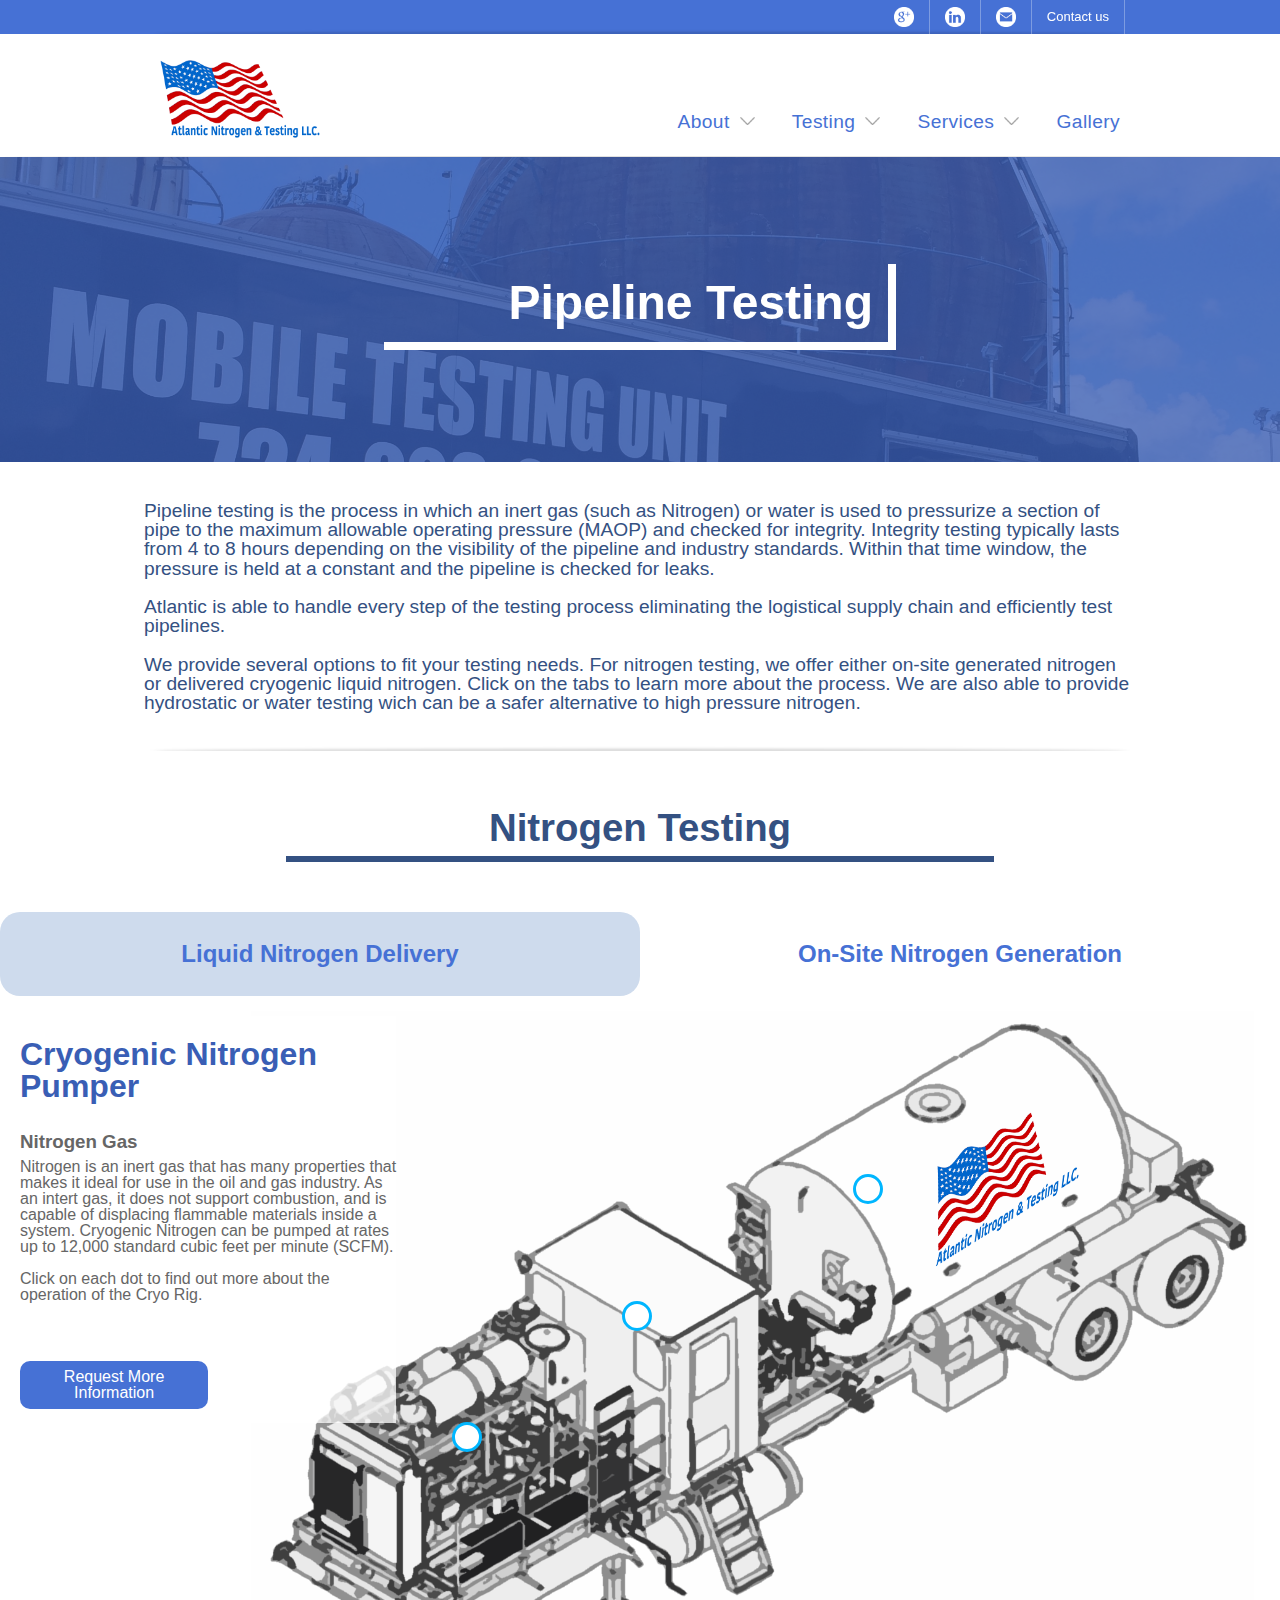
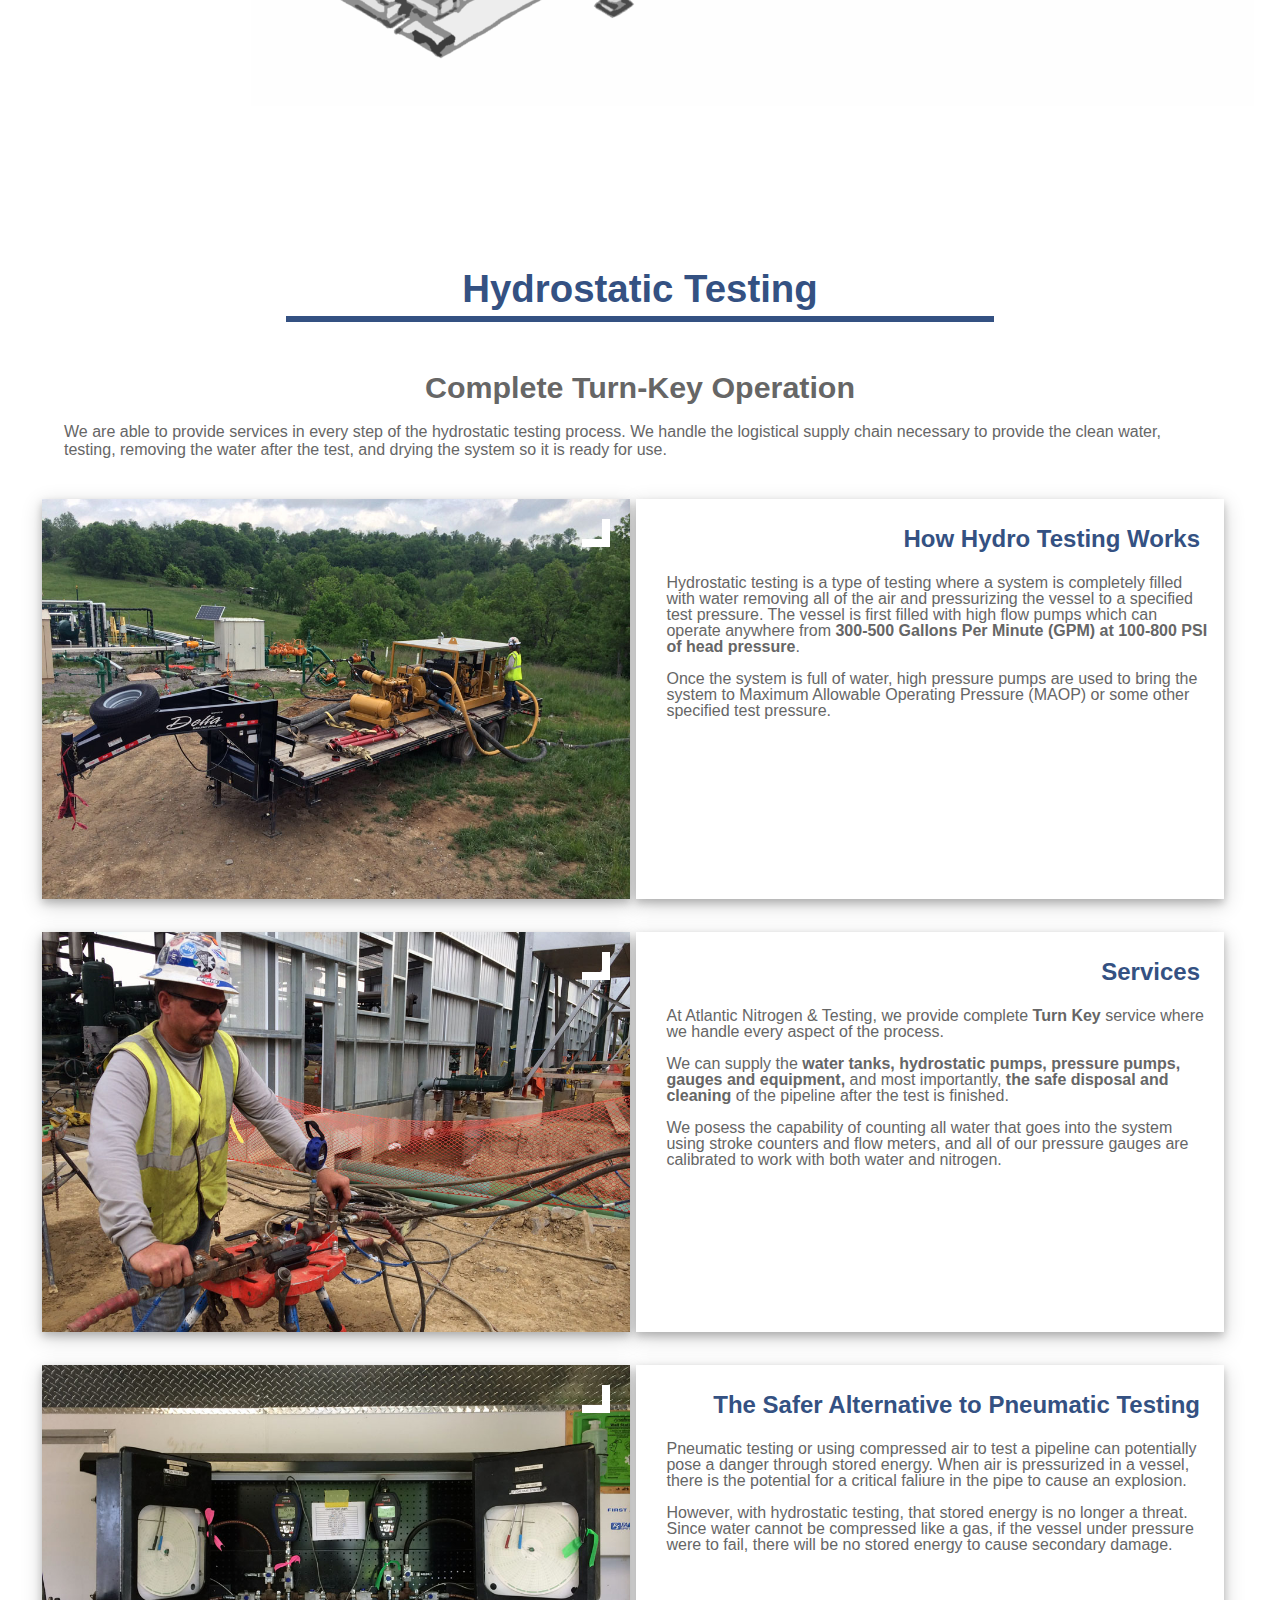
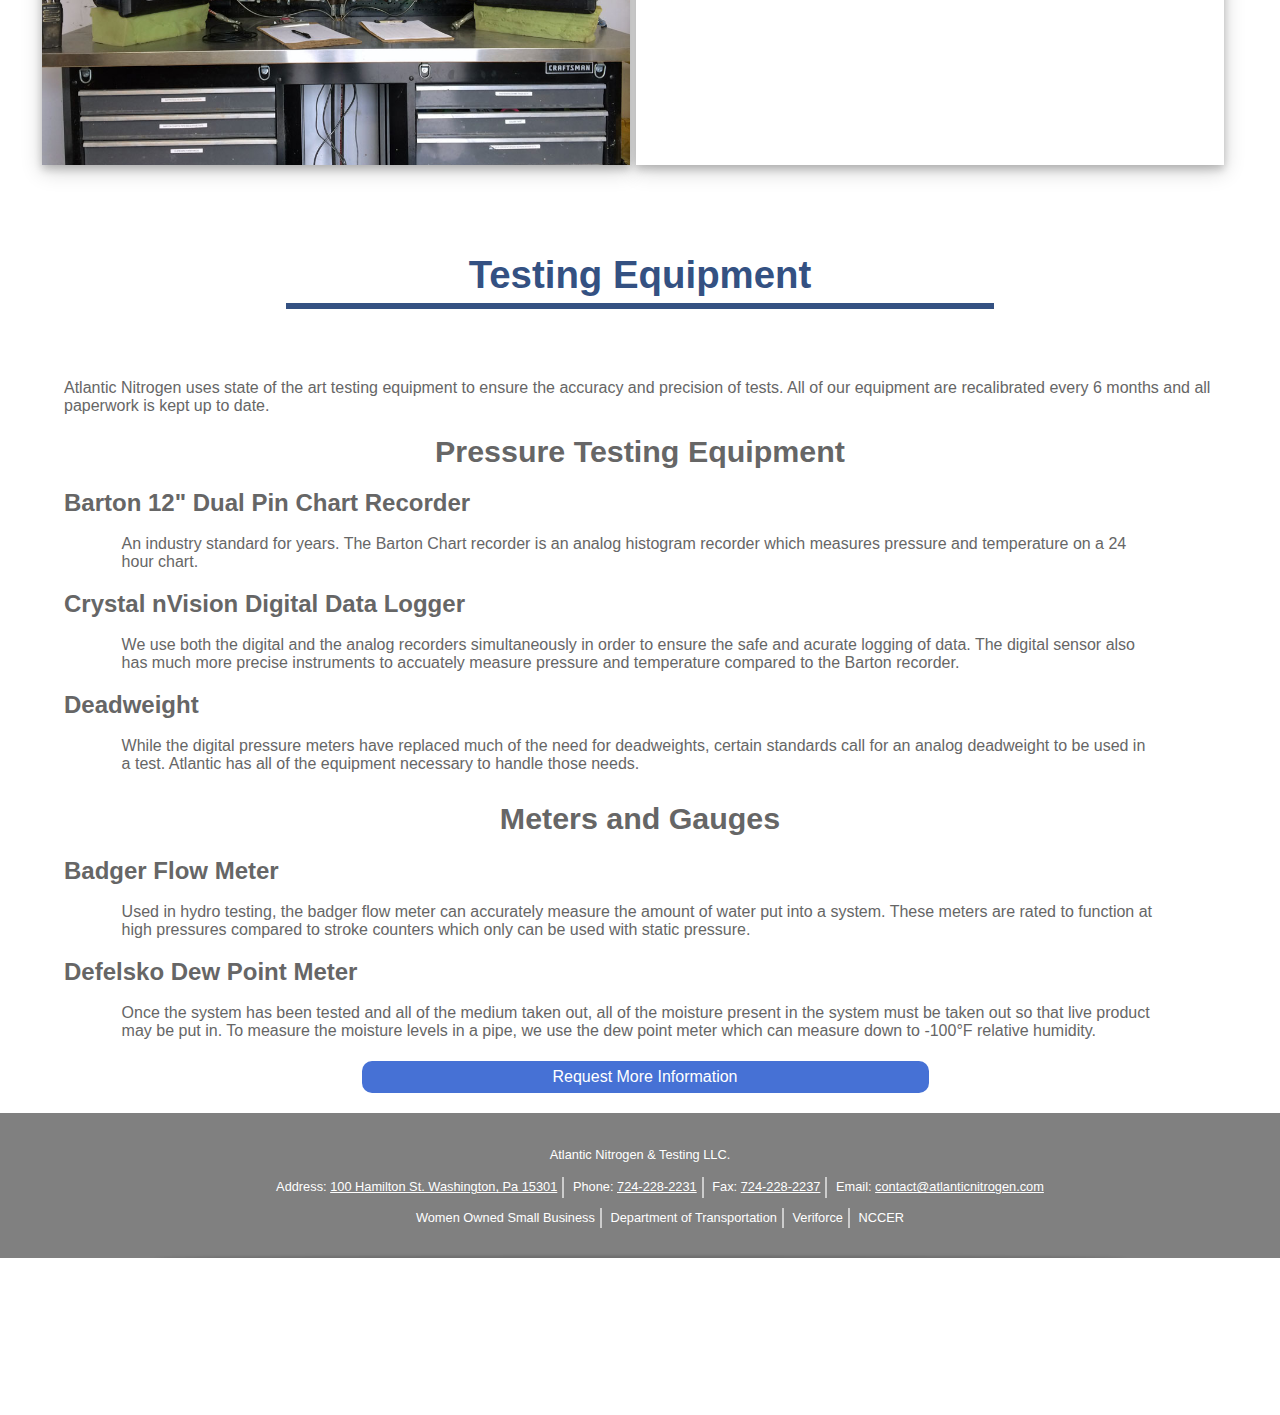
<file: html/testing.html>
<!DOCTYPE html PUBLIC "-//W3C//DTD XHTML 1.0 Transitional//EN" "http://www.w3.org/TR/xhtml1/DTD/xhtml1-transitional.dtd">

<html xmlns="http://www.w3.org/1999/xhtml">

<head>
	<meta http-equiv="Content-Type" content="text/html; charset=UTF-8"></meta>
	<meta name="viewport" content="width=device-width, initial-scale=0.45">

	<style type="text/css"></style>
	<link rel="stylesheet" type="text/css" href="../css/indexStyle.css">
	<link rel="stylesheet" type="text/css" href="../css/indexBody.css">
	<link rel="stylesheet" type="text/css" href="../css/contentStyle.css">
	<link rel="stylesheet" type="text/css" href="../css/testingPageStyle.css">
	
	<link rel="shortcut icon" href="../images/ANTFavicon.ico">
	
	<title title="testing.html">Atlantic Nitrogen & Testing LLC.</title>
	
	<script src="../scripts/jquery.min.js"></script>
	<script src="../scripts/jquery.visible.min.js"></script>
	<script src="../scripts/jQueryRotate.js"></script>
	<script src='https://www.google.com/recaptcha/api.js'></script>

	<script src="../scripts/siteScripts.js"></script>
	
</head>

<body>
	<div class="preheader">
		<div class="row">
			<div class="header-column column">
				<ul class="logo" id="preheader-logo">
					<li>
						<a href="../index.html" title="Home"
						style="background-image:url(../images/header/ANTSmallHeaderLogo.png)"></a>
					</li>
					<li>
						<a href="../index.html" title="Home" class="preheader-company-name">Atlantic Nitrogen & Testing</a>
					</li>
				</ul>
				<ul class="links">
					<!-- <li>
						<a href="#" title="Contact us" class="contact-us">Atlantic Nitrogen & Testing</a>
					</li> -->
					<li>
						<a href="about.html" title="About" id="preheader-about">About</a>
					</li>
					<li>
						<a href="testing.html" title="Testing" id="preheader-testing">Testing</a>
					</li>
					<li>
						<a href="services.html" title="Services" id="preheader-services">Services</a>
					</li>
<!-- 					<li>
						<a href="#" title="Maintenance" id="preheader-maintenance">Maintenance</a>
					</li> -->
					<li>
						<a href="gallery.html" title="Gallery" id="preheader-gallery">Gallery</a>
					</li>
					<li>
						<p id="preheader-menu-tab">&nbsp;</p>
					</li>
					<li>
						<a target="_blank" href="https://plus.google.com/+Atlanticnitrogen" title="Google Plus" class="gplus">
							<img src="../images/header/googleplus-revised.png" alt="G+ Icon" style="width:20px;height:20px">
						</a>
					</li>
					<li>
						<a target="_blank" href="https://www.linkedin.com/pub/dave-damits/35/1ba/2a1" title="Linkedin" class="linkedin">
							<img src="../images/header/linkedin.png" alt="Linkedin Icon" style="width:20px;height:20px">
						</a>
					</li>
					<li>
						<a target="_blank" href="mailto:contact@atlanticnitrogen.com" title="Mail" class="mail">
							<img src="../images/header/mail.png" alt="Mail Icon" style="width:20px;height:20px">
						</a>
					</li>
					<!-- <li>
						<a href="http://www.canadiannitrogen.com/" title="CNS" class="cns">
							<img src="../images/header/CNS.png" alt="CNS Icon" style="width:20px;height:20px">
						</a>
					</li> -->
					<li>
						<a href="contact.html" title="Contact us" class="contact-us">Contact us</a>
					</li>
					<!-- <li>
						<a href="#" title="Employee Access" class="employee">Employee Access</a>
					</li> -->
				</ul>
			</div>
		</div>
	</div>
	
	<div id="main-menu-bar">
		<div class="row">
			<nav class="primary-nav">
				<a href="../index.html" class="logo" style="background-image:url(../images/header/ANTLogo.png)">
					Atlantic Nitrogen
				</a>
				<ul>
					<li>
						<a class="about" title="About">About<p class="arrow-icon"></p></a>
					</li>
					<li>
						<a class="testing" title="Testing">Testing<p class="arrow-icon"></p></a>
					</li>
					<li>
						<a class="services" title="Services">Services<p class="arrow-icon"></p></a>
					</li>
<!-- 					<li>
						<a class="maintenance" title="Maintenance">Maintenance<p class="arrow-icon"></p></a>
					</li> -->
					<li>
						<a class="gallery" title="Gallery" href="gallery.html">Gallery</a>
					</li>
				</ul>
			</nav>
		</div>
	</div>
	
	<hr class="content-start">
	
	<div id="about-menu" class="drop-down-menu">
		<section>
			<a href="about.html" title="About Us"><h1>About Us</h1></a>
			<p>Atlantic Nitrogen & Testing LLC. is a pipeline inspecting company based in Washington, PA 
			serving the needs of the oil and gas industry. <a href="about.html">Continue reading...</a></p>
		</section>
		<section>
			<a href="about.html#our-mission" title="Our Mission"><h2>Our Mission</h2></a>
			<ul>
				<li><a href="about.html#future" title="Future">Our Commitment to the Future</a></li>
				<li><a href="about.html#safety" title="Safety">Our Commitment to Safety</a></li>
				<li><a href="about.html#accuracy" title="Accuracy">Our Commitment to Accuracy</a></li>
				<li><a href="about.html#client" title="Client">Our Commitment to the Client</a></li>
			</ul>
		</section>
		<section>
			<a href="about.html#who-we-are" title="Who We Are"><h2>Who We Are</h2></a>
			<ul>
				<li><a href="about.html#team-members" title="Team Members">Team Members</a></li>
				<li><a href="about.html#join-our-team" title="Join Our Team">Join Our Team</a></li>
			</ul>
		</section>
		<section>
			<a href="about.html#our-history" title="Our History"><h2>Our History</h2></a>
<!-- 			<ul>
				<li><a href="#" title="#">ae</a></li>
			</ul> -->
		</section>
		<section>
			<a href="about.html#contact-us" title="Contact Us"><h2>Contact Us</h2></a>
			<ul>
				<li><a href="about.html#contact-us" title="Get in Touch">Get in Touch</a></li>
				<li><a href="about.html#contact-us" title="Request a Quote">Request a Quote</a></li>
			</ul>
		</section>
	</div>
	
	<div id="testing-menu" class="drop-down-menu">
		<section>
			<a href="testing.html" title="Pipeline Testing"><h1>Pipeline Testing</h1></a>
			<p>We have the capability of integrity testing of pipelines of all sizes.
			Our equipment can reach pressures of up to 10,000 PSI and test multiple lines at once. 
			<a href="testing.html">Continue reading...</a></p>
		</section>
		<section>
			<a href="testing.html#nitrogen-testing" title="Nitrogen Testing"><h2>Nitrogen Testing</h2></a>
			<ul>
				<li><a href="testing.html#nitrogen-testing" title="How It Works">How it Works, Our Process</a></li>
				<li><a href="testing.html#nitrogen-testing" title="Services">Services</a></li>
				<li><a href="testing.html#nitrogen-testing" title="Ensuring Safety">Ensuring Safety</a></li>
			</ul>
		</section>
		<section>
			<a href="testing.html#hydrostatic-testing" title="Hydrostatic Testing"><h2>Hydrostatic Testing</h2></a>
			<ul>
				<li><a href="testing.html#how-it-works-hydro" title="How it Works">How it Works, Our Process</a></li>
				<li><a href="testing.html#services-hydro" title="Services">Services</a></li>
				<li><a href="testing.html#safer-alternative-hydro" title="The Safer Alternative">The Safer Alternative to Pneumatic Testing</a></li>
			</ul>
		</section>
		<section>
			<a href="testing.html#testing-equipment" title="Testing Equipment"><h2>Gauges and Equipment</h2></a>
			<ul>
				<li><a href="testing.html#testing-equipment" title="Barton">Barton Recorders</a></li>
				<li><a href="testing.html#testing-equipment" title="Digital Deadweights">Analog and Digital Deadweights</a></li>
				<li><a href="testing.html#testing-equipment" title="Redundancy">Redundancy and Backups</a></li>
				<li><a href="testing.html#testing-equipment" title="Precision">Precision and Accuracy</a></li>
			</ul>
		</section>
	</div>
	
	<div id="services-menu" class="drop-down-menu">
		<section>
			<a href="services.html" title="Services"><h1>Services</h1></a>
			<p>Atlantic Nitrogen can provide services that go beyond testing. 
			We provide comprehensive service related to the operation and maintenance of pipeline integrity. 
			<a href="services.html">Continue reading...</a></p>
		</section>
		<section>
			<a href="services.html#pipeline-pigging" title="Pipeline Pigging"><h2>Pipeline Pigging</h2></a>
			<ul>
				<li><a href="services.html#pipeline-pigging" title="Foam Pig">Foam Pig</a></li>
				<li><a href="services.html#pipeline-pigging" title="Poly Pig">Poly Pig</a></li>
				<li><a href="services.html#pipeline-pigging" title="Gauge Pig">Gauge Pig</a></li>
				<li><a href="services.html#pipeline-pigging" title="Smart Pig">Smart Pig</a></li>
			</ul>
		</section>
		<section>
			<a href="services.html#pipeline-purging" title="Pipeline Purging"><h2>Pipeline Purging</h2></a>
			<ul>
				<li><a href="services.html#pipeline-purging" title="How it Works">How it Works, Our Process</a></li>
				<li><a href="services.html#pipeline-purging" title="Purge Mediums">Purge Mediums</a></li>
			</ul>
		</section>
		<section>
			<a href="services.html#pipeline-purging" title="Pipeline Drying"><h2>Pipeline Drying</h2></a>
			<ul>
				<li><a href="services.html#pipeline-purging" title="How it Works">How it Works, Our Process</a></li>
				<li><a href="services.html#pipeline-purging" title="Negative Dew Point">Negative Dew Point</a></li>
				<li><a href="services.html#pipeline-purging" title="Drying Mediums">Drying Mediums</a></li>
			</ul>
		</section>
	</div>
	
	<div id="content-wrap">
		
		<div class="big-picture-banner" id="banner"
			style="background: url(../images/testing/bg-image1.jpg) center center/100% auto fixed no-repeat;">
		</div>

		<div class="banner-WOB-logo">
			<a href="about.html#who-we-are"><img src="../images/WOB/WOBLogo.png"></a>
		</div>

		<div class="heading-correction-section">
		</div>
		
		<div class="main-heading">
			<h1>Pipeline Testing</h1>
			<div class="main-heading-overlay"></div>
		</div>

		<div class="heading-content"> 
			<p>Pipeline testing is the process in which an inert gas (such as Nitrogen) or water is used to pressurize a section of pipe to 
			the maximum allowable operating pressure (MAOP) and checked for integrity. Integrity testing typically lasts from 4 to 8 hours 
			depending on the visibility of the pipeline and industry standards. Within that time window, the pressure is held at 
			a constant and the pipeline is checked for leaks.</p>
			<p>Atlantic is able to handle every step of the testing process eliminating the logistical supply chain and efficiently test pipelines.</p>
			<p>We provide several options to fit your testing needs. For nitrogen testing, we offer either on-site generated nitrogen or delivered
			cryogenic liquid nitrogen. Click on the tabs to learn more about the process. We are also able to provide hydrostatic or water testing 
			wich can be a safer alternative to high pressure nitrogen.</p>
		</div>

		<div class="request-quote-screen">
			<iframe class="inner-screen" src="request-a-quote.html">
			</iframe>

			<div class="exit-button"><a id="request-quote-exit">✖</a></div>
		</div>

		<div class="secondary-heading" id="nitrogen-testing">
			<h1>Nitrogen Testing</h1>
		</div>

		<div class="full-window-graphic">
			<ul>
				<li id="cryo-button">
					<h2>Liquid Nitrogen Delivery</h2>
				</li>
				<li id="membrane-button">
					<h2>On-Site Nitrogen Generation</h2>
				</li>
			</ul>

			<div class="graphic" id="cryo-graphic" style="opacity:1; z-index:10">
				<div class="image">
					<div class="info-dot" id="cryo-control-cab-dot"></div>
					<div class="info-dot" id="cryo-tank-dot"></div>
					<div class="info-dot" id="cryo-engine-dot"></div>

					<img src="../images/testing/cryo_trailor_nitrogen.png" alt="Cryo Nitrogen">
				</div>

				<div class="info">
					<h1>Cryogenic Nitrogen Pumper</h1>
					<div id="cryo-nitrogen-gas-content" class="title-text-block" style="opacity:1">
						<h3>Nitrogen Gas</h3>
						<p>Nitrogen is an inert gas that has many properties that makes it ideal for use in the oil and gas industry.
						As an intert gas, it does not support combustion, and is capable of displacing flammable materials inside a system.
						Cryogenic Nitrogen can be pumped at rates up to 12,000 standard cubic feet per minute (SCFM).</p>
						<p>Click on each dot to find out more about the operation of the Cryo Rig.</p>
					</div>

					<div id="cryo-control-cab-content" class="title-text-block" style="opacity:0">
						<h3>Control Cab</h3>
						<p>The climate controlled operator's cab provides precise control of all instruments on board the trailer.
						The temperature and flow rate of the nitrogen going into the system can be finely tuned for what the job needs.</p>
					</div>

					<div id="cryo-tank-content" class="title-text-block" style="opacity:0">
						<h3>Liquid Nitrogen Tank</h3>
						<p>The pumper holds 3,300 gallons of liquid nitrogen at a time that can be supported by a separate queen unit
						which holds 1,500,000 SCF of Nitrogen at a time.</p>
					</div>

					<div id="cryo-engine-content" class="title-text-block" style="opacity:0">
						<h3>Engine and Exchange Heater</h3>
						<p>600 Horse power cummings engine.</p>
						<p>This is a direct fire engine for heating the liquid nitrogen from -320°F to 500°F and can pump nitrogen at rates
						up to 12,000 SCFM.
					</div>

					<div class="request-a-quote-button-two-block">
						<a class="request-quote-click"><h2>Request More Information</h2></a>
					</div>
				</div>
			</div>

			<div class="graphic" id="membrane-graphic" style="opacity:0">
				<div class="image">
					<div class="info-dot" id="memb-control-cab-dot"></div>
					<div class="info-dot" id="memb-tank-dot"></div>
					<div class="info-dot" id="memb-engine-dot"></div>
					<div class="info-dot" id="memb-filter-dot"></div>
					<div class="info-dot" id="memb-booster-dot"></div>
					<div class="info-dot" id="memb-deck-dot"></div>

					<img src="../images/testing/ANT_truck_cutout.png" alt="Cryo Nitrogen">
				</div>

				<div class="info">
					<h1>Membrane Nitrogen Generator</h1>
					<div id="memb-nitrogen-gas-content" class="title-text-block" style="opacity:1">
						<h3>Nitrogen Gas</h3>
						<p>Nitrogen gas in a membrane rig is separated from the atmosphere, eliminating the need for liquid nitrogen to
						be delivered on site and produces nitrogen at a <strong>fraction of the cost</strong> of liquid nitrogen units.
						Membrane Nitrogen can be pumped at rates up to 750 standard cubic feet per minute (SCFM).</p>
						<p>Click on each dot to find out more about the operation of the Membrane Rig.</p>
					</div>

					<div id="memb-control-cab-content" class="title-text-block" style="opacity:0">
						<h3>Control Cab</h3>
						<p>The climate controlled operator's cab provides precise control of all instruments on board the trailer.
						The temperature and flow rate of the nitrogen going into the system can be finely tuned for what the job needs.</p>
					</div>

					<div id="memb-tank-content" class="title-text-block" style="opacity:0">
						<h3>Diesel Fuel Tank</h3>
						<p>400 gallon fuel tank for up to 10 hours of continuous operation. Atlantic provides a sister truck to run fuel
						so there is no downtime in nitrogen operations.</p>
					</div>

					<div id="memb-engine-content" class="title-text-block" style="opacity:0">
						<h3>Engine and Air Compressor</h3>
						<p>Rotary screw feed air compressor driven by a Caterpillar diesel engine.</p>
					</div>
					
					<div id="memb-filter-content" class="title-text-block" style="opacity:0">
						<h3>Pretreatment Filtration and Air Separation</h3>
						<p>The air compressor feeds an air pretreatment filtration system for moisture, particulate, and hydrocarbon removal.
						Then the pretreated air flows through a hollow fiber air separation membrane for high nitrogen recovery.</p>
						<p>The membrane rig runs at 750 scfm with 95% Nitrogen purity.</p>
					</div>

					<div id="memb-booster-content" class="title-text-block" style="opacity:0">
						<h3>Booster Compressor</h3>
						<p>High pressure nitrogen booster compressor driven by a Caterpillar diesel engine.</p>
						<p>The booster is able to reach pressures up to 4,000 pounds per square inch (PSI).</p>
					</div>

					<div id="memb-deck-content" class="title-text-block" style="opacity:0">
						<h3>Trailer and Enclosure</h3>
						<p>53ft drop deck tri-axle trailer with built in pipe racks and tool boxes.</p>
						<p>Custom steel and aluminum enclosure for maximum airflow and maintainability.</p>
					</div>

					<div class="request-a-quote-button-two-block">
						<a class="request-quote-click"><h2>Request More Information</h2></a>
					</div>
				</div>
			</div>
		</div>

		
		<div class="secondary-heading" id="hydrostatic-testing">
			<h1>Hydrostatic Testing</h1>
		</div>

		<div class="tertiary-heading" id="turn-key">
			<h1>Complete Turn-Key Operation</h1>

			<p>We are able to provide services in every step of the hydrostatic testing process. We handle the logistical supply chain necessary
			to provide the clean water, testing, removing the water after the test, and drying the system so it is ready for use.</p>
		</div>

		<div class="two-block-content" id="how-it-works-hydro">
			<div class="block" style="background-image: url(../images/testing/hydro/hydro_test_works.jpg)">
				<div class="border">
				</div>
			</div>

			<div class="block">
				<div class="text">
					<h1>How Hydro Testing Works</h1>
					<p>Hydrostatic testing is a type of testing where a system is completely filled with water removing all of the air
					and pressurizing the vessel to a specified test pressure. The vessel is first filled with high flow pumps which can operate anywhere
					from <strong>300-500 Gallons Per Minute (GPM) at 100-800 PSI of head pressure</strong>.</p>
					<p>Once the system is full of water, high pressure pumps are used
					to bring the system to Maximum Allowable Operating Pressure (MAOP) or some other specified test pressure.</p>
				</div>
			</div>
		</div>

		<div class="two-block-content" id="services-hydro">
			<div class="block" style="background-image: url(../images/testing/hydro/services.jpg)">
				<div class="border">
				</div>
			</div>

			<div class="block">
				<div class="text">
					<h1>Services</h1>
					<p>At Atlantic Nitrogen & Testing, we provide complete <strong>Turn Key</strong> service where we handle every aspect of the
					process. </p>
					<p>We can supply the <strong>water tanks, hydrostatic pumps, pressure pumps, gauges and equipment,</strong> and most importantly,<strong>
					the safe disposal and cleaning</strong> of the pipeline after the test is finished.</p>
					<p>We posess the capability of counting all water that goes into the system using stroke counters and flow meters, and all of 
					our pressure gauges are calibrated to work with both water and nitrogen.</p>
				</div>
			</div>
		</div>

		<div class="two-block-content" id="safer-alternative-hydro">
			<div class="block" style="background-image: url(../images/testing/hydro/safer_alternative.jpg)">
				<div class="border">
				</div>
			</div>

			<div class="block">
				<div class="text">
					<h1>The Safer Alternative to Pneumatic Testing</h1>
					<p>Pneumatic testing or using compressed air to test a pipeline can potentially pose a danger through stored energy. When air is
					pressurized in a vessel, there is the potential for a critical faliure in the pipe to cause an explosion.</p>
					<p>However, with hydrostatic testing, that stored energy is no longer a threat. Since water cannot be compressed like a gas,
					if the vessel under pressure were to fail, there will be no stored energy to cause secondary damage.</p>
				</div>
			</div>
		</div>


		<div class="secondary-heading" id="testing-equipment">
			<h1>Testing Equipment</h1>
		</div>

		<div class="tertiary-heading">
			<p>Atlantic Nitrogen uses state of the art testing equipment to ensure the accuracy and precision of tests. All of our equipment
			are recalibrated every 6 months and all paperwork is kept up to date.</p>

			<h1 style="margin-bottom:25px">Pressure Testing Equipment</h1>
			
			<h2>Barton 12" Dual Pin Chart Recorder<p>An industry standard for years. The Barton Chart recorder is an analog histogram recorder
			which measures pressure and temperature on a 24 hour chart.</p></h2>
			
			<h2>Crystal nVision Digital Data Logger<p>We use both the digital and the analog recorders simultaneously in order to ensure the safe
			and acurate logging of data. The digital sensor also has much more precise instruments to accuately measure pressure and temperature
			compared to the Barton recorder.</p></h2>

			<h2>Deadweight<p>While the digital pressure meters have replaced much of the need for deadweights, certain standards call for an analog
			deadweight to be used in a test. Atlantic has all of the equipment necessary to handle those needs.</p></h2>

			<h1 style="margin-bottom:25px; margin-top:10px">Meters and Gauges</h1>

			<h2>Badger Flow Meter<p>Used in hydro testing, the badger flow meter can accurately measure the amount of water put into a system. These
			meters are rated to function at high pressures compared to stroke counters which only can be used with static pressure.</p></h2>

			<h2>Defelsko Dew Point Meter<p>Once the system has been tested and all of the medium taken out, all of the moisture present in the
			system must be taken out so that live product may be put in. To measure the moisture levels in a pipe, we use the dew point meter
			which can measure down to -100°F relative humidity.</p></h2>

			<div class="request-a-quote-button">
				<a class="request-quote-click"><h2>Request More Information</h2></a>
			</div>
		</div>

		<div class="footer">
			<p>Atlantic Nitrogen & Testing LLC.</p>
			<ul>
				<li>Address: <a href="https://goo.gl/maps/Zrn1wvDJLDP2" target="_blank">100 Hamilton St. Washington, Pa 15301</a></li>
				<li>Phone: <a href="tel:7242282231">724-228-2231</a></li>
				<li>Fax: <a href="tel:7242282237">724-228-2237</a></li>
				<li>Email: <a href="mailto:contact@atlanticnitrogen.com">contact@atlanticnitrogen.com</a></li>
			</ul>
			<ul>
				<li>Women Owned Small Business</li>
				<li>Department of Transportation</li>
				<li>Veriforce</li>
				<li>NCCER</li>
			</ul>
		</div>

	</div>
</body>

</html>
</file>
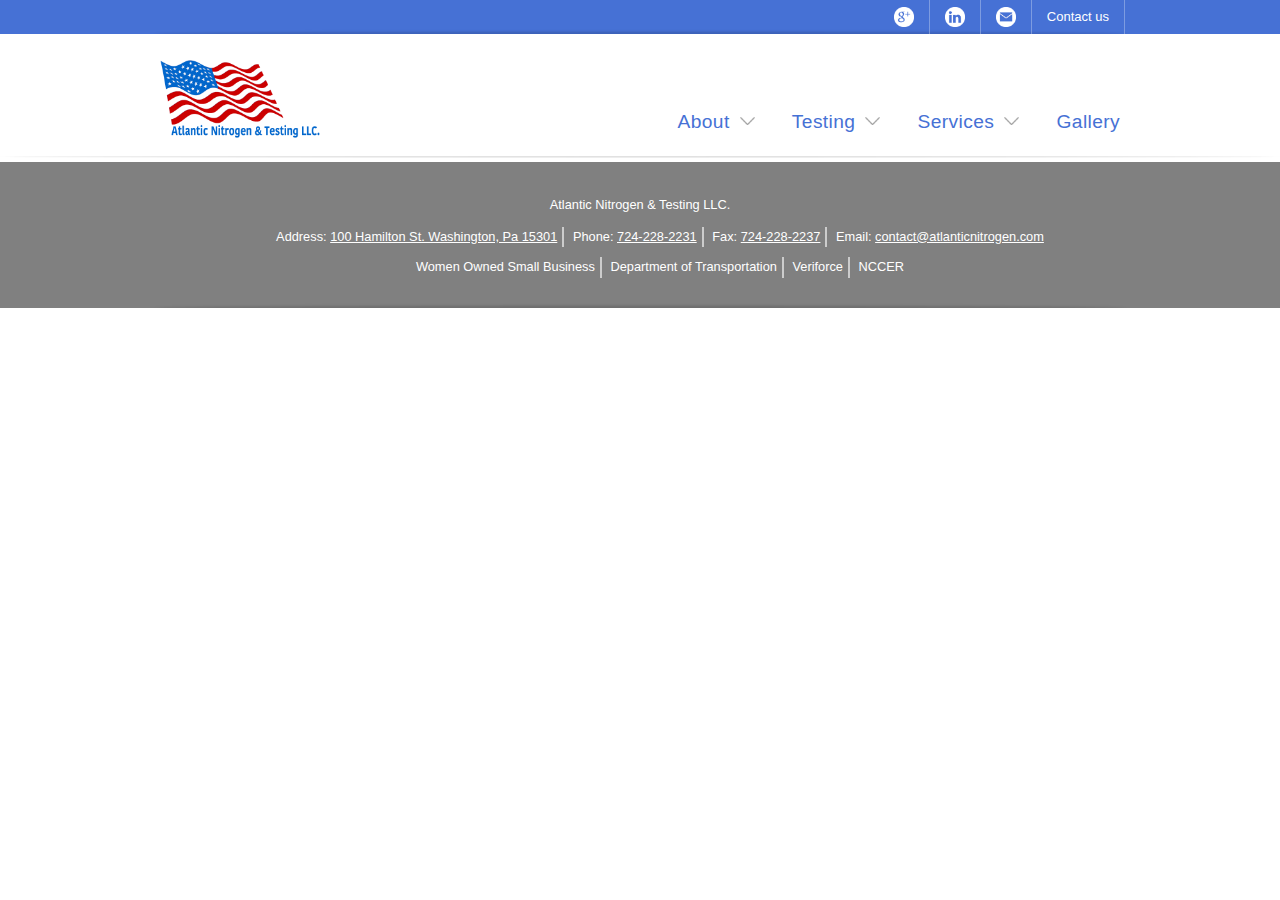
<file: html/women-owned-business.html>
<!DOCTYPE html PUBLIC "-//W3C//DTD XHTML 1.0 Transitional//EN" "http://www.w3.org/TR/xhtml1/DTD/xhtml1-transitional.dtd">

<html xmlns="http://www.w3.org/1999/xhtml">

<head>
	<meta http-equiv="Content-Type" content="text/html; charset=UTF-8"></meta>
	<meta name="viewport" content="width=device-width, initial-scale=0.45">

	<style type="text/css"></style>
	<link rel="stylesheet" type="text/css" href="../css/indexStyle.css">
	<link rel="stylesheet" type="text/css" href="../css/indexBody.css">
	<link rel="stylesheet" type="text/css" href="../css/contentStyle.css">
	<link rel="stylesheet" type="text/css" href="../css/servicesPageStyle.css">
	
	<link rel="shortcut icon" href="../images/ANTFavicon.ico">
	
	<title title="services.html">Atlantic Nitrogen & Testing LLC.</title>
	
	<script src="../scripts/jquery.min.js"></script>
	<script src="../scripts/jquery.visible.min.js"></script>
	<script src="../scripts/jQueryRotate.js"></script>
	<script src='https://www.google.com/recaptcha/api.js'></script>

	<script src="../scripts/siteScripts.js"></script>
	
</head>

<body>
	<div class="preheader">
		<div class="row">
			<div class="header-column column">
				<ul class="logo" id="preheader-logo">
					<li>
						<a href="../index.html" title="Home"
						style="background-image:url(../images/header/ANTSmallHeaderLogo.png)"></a>
					</li>
					<li>
						<a href="../index.html" title="Home" class="preheader-company-name">Atlantic Nitrogen & Testing</a>
					</li>
				</ul>
				<ul class="links">
					<!-- <li>
						<a href="#" title="Contact us" class="contact-us">Atlantic Nitrogen & Testing</a>
					</li> -->
					<li>
						<a href="about.html" title="About" id="preheader-about">About</a>
					</li>
					<li>
						<a href="testing.html" title="Testing" id="preheader-testing">Testing</a>
					</li>
					<li>
						<a href="services.html" title="Services" id="preheader-services">Services</a>
					</li>
<!-- 					<li>
						<a href="#" title="Maintenance" id="preheader-maintenance">Maintenance</a>
					</li> -->
					<li>
						<a href="gallery.html" title="Gallery" id="preheader-gallery">Gallery</a>
					</li>
					<li>
						<p id="preheader-menu-tab">&nbsp;</p>
					</li>
					<li>
						<a target="_blank" href="https://plus.google.com/+Atlanticnitrogen" title="Google Plus" class="gplus">
							<img src="../images/header/googleplus-revised.png" alt="G+ Icon" style="width:20px;height:20px">
						</a>
					</li>
					<li>
						<a target="_blank" href="https://www.linkedin.com/pub/dave-damits/35/1ba/2a1" title="Linkedin" class="linkedin">
							<img src="../images/header/linkedin.png" alt="Linkedin Icon" style="width:20px;height:20px">
						</a>
					</li>
					<li>
						<a target="_blank" href="mailto:contact@atlanticnitrogen.com" title="Mail" class="mail">
							<img src="../images/header/mail.png" alt="Mail Icon" style="width:20px;height:20px">
						</a>
					</li>
					<!-- <li>
						<a href="http://www.canadiannitrogen.com/" title="CNS" class="cns">
							<img src="../images/header/CNS.png" alt="CNS Icon" style="width:20px;height:20px">
						</a>
					</li> -->
					<li>
						<a href="contact.html" title="Contact us" class="contact-us">Contact us</a>
					</li>
					<!-- <li>
						<a href="#" title="Employee Access" class="employee">Employee Access</a>
					</li> -->
				</ul>
			</div>
		</div>
	</div>
	
	<div id="main-menu-bar">
		<div class="row">
			<nav class="primary-nav">
				<a href="../index.html" class="logo" style="background-image:url(../images/header/ANTLogo.png)">
					Atlantic Nitrogen
				</a>
				<ul>
					<li>
						<a class="about" title="About">About<p class="arrow-icon"></p></a>
					</li>
					<li>
						<a class="testing" title="Testing">Testing<p class="arrow-icon"></p></a>
					</li>
					<li>
						<a class="services" title="Services">Services<p class="arrow-icon"></p></a>
					</li>
<!-- 					<li>
						<a class="maintenance" title="Maintenance">Maintenance<p class="arrow-icon"></p></a>
					</li> -->
					<li>
						<a class="gallery" title="Gallery" href="gallery.html">Gallery</a>
					</li>
				</ul>
			</nav>
		</div>
	</div>
	
	<hr class="content-start">
	
	<div id="about-menu" class="drop-down-menu">
		<section>
			<a href="about.html" title="About Us"><h1>About Us</h1></a>
			<p>Atlantic Nitrogen & Testing LLC. is a pipeline inspecting company based in Washington, PA 
			serving the needs of the oil and gas industry. <a href="about.html">Continue reading...</a></p>
		</section>
		<section>
			<a href="about.html#our-mission" title="Our Mission"><h2>Our Mission</h2></a>
			<ul>
				<li><a href="about.html#future" title="Future">Our Commitment to the Future</a></li>
				<li><a href="about.html#safety" title="Safety">Our Commitment to Safety</a></li>
				<li><a href="about.html#accuracy" title="Accuracy">Our Commitment to Accuracy</a></li>
				<li><a href="about.html#client" title="Client">Our Commitment to the Client</a></li>
			</ul>
		</section>
		<section>
			<a href="about.html#who-we-are" title="Who We Are"><h2>Who We Are</h2></a>
			<ul>
				<li><a href="about.html#team-members" title="Team Members">Team Members</a></li>
				<li><a href="about.html#join-our-team" title="Join Our Team">Join Our Team</a></li>
			</ul>
		</section>
		<section>
			<a href="about.html#our-history" title="Our History"><h2>Our History</h2></a>
<!-- 			<ul>
				<li><a href="#" title="#">ae</a></li>
			</ul> -->
		</section>
		<section>
			<a href="about.html#contact-us" title="Contact Us"><h2>Contact Us</h2></a>
			<ul>
				<li><a href="about.html#contact-us" title="Get in Touch">Get in Touch</a></li>
				<li><a href="about.html#contact-us" title="Request a Quote">Request a Quote</a></li>
			</ul>
		</section>
	</div>
	
	<div id="testing-menu" class="drop-down-menu">
		<section>
			<a href="testing.html" title="Pipeline Testing"><h1>Pipeline Testing</h1></a>
			<p>We have the capability of integrity testing of pipelines of all sizes.
			Our equipment can reach pressures of up to 10,000 PSI and test multiple lines at once. 
			<a href="testing.html">Continue reading...</a></p>
		</section>
		<section>
			<a href="testing.html#nitrogen-testing" title="Nitrogen Testing"><h2>Nitrogen Testing</h2></a>
			<ul>
				<li><a href="testing.html#nitrogen-testing" title="How It Works">How it Works, Our Process</a></li>
				<li><a href="testing.html#nitrogen-testing" title="Services">Services</a></li>
				<li><a href="testing.html#nitrogen-testing" title="Ensuring Safety">Ensuring Safety</a></li>
			</ul>
		</section>
		<section>
			<a href="testing.html#hydrostatic-testing" title="Hydrostatic Testing"><h2>Hydrostatic Testing</h2></a>
			<ul>
				<li><a href="testing.html#how-it-works-hydro" title="How it Works">How it Works, Our Process</a></li>
				<li><a href="testing.html#services-hydro" title="Services">Services</a></li>
				<li><a href="testing.html#safer-alternative-hydro" title="The Safer Alternative">The Safer Alternative to Pneumatic Testing</a></li>
			</ul>
		</section>
		<section>
			<a href="testing.html#testing-equipment" title="Testing Equipment"><h2>Gauges and Equipment</h2></a>
			<ul>
				<li><a href="testing.html#testing-equipment" title="Barton">Barton Recorders</a></li>
				<li><a href="testing.html#testing-equipment" title="Digital Deadweights">Analog and Digital Deadweights</a></li>
				<li><a href="testing.html#testing-equipment" title="Redundancy">Redundancy and Backups</a></li>
				<li><a href="testing.html#testing-equipment" title="Precision">Precision and Accuracy</a></li>
			</ul>
		</section>
	</div>
	
	<div id="services-menu" class="drop-down-menu">
		<section>
			<a href="services.html" title="Services"><h1>Services</h1></a>
			<p>Atlantic Nitrogen can provide services that go beyond testing. 
			We provide comprehensive service related to the operation and maintenance of pipeline integrity. 
			<a href="services.html">Continue reading...</a></p>
		</section>
		<section>
			<a href="services.html#pipeline-pigging" title="Pipeline Pigging"><h2>Pipeline Pigging</h2></a>
			<ul>
				<li><a href="services.html#pipeline-pigging" title="Foam Pig">Foam Pig</a></li>
				<li><a href="services.html#pipeline-pigging" title="Poly Pig">Poly Pig</a></li>
				<li><a href="services.html#pipeline-pigging" title="Gauge Pig">Gauge Pig</a></li>
				<li><a href="services.html#pipeline-pigging" title="Smart Pig">Smart Pig</a></li>
			</ul>
		</section>
		<section>
			<a href="services.html#pipeline-purging" title="Pipeline Purging"><h2>Pipeline Purging</h2></a>
			<ul>
				<li><a href="services.html#pipeline-purging" title="How it Works">How it Works, Our Process</a></li>
				<li><a href="services.html#pipeline-purging" title="Purge Mediums">Purge Mediums</a></li>
			</ul>
		</section>
		<section>
			<a href="services.html#pipeline-purging" title="Pipeline Drying"><h2>Pipeline Drying</h2></a>
			<ul>
				<li><a href="services.html#pipeline-purging" title="How it Works">How it Works, Our Process</a></li>
				<li><a href="services.html#pipeline-purging" title="Negative Dew Point">Negative Dew Point</a></li>
				<li><a href="services.html#pipeline-purging" title="Drying Mediums">Drying Mediums</a></li>
			</ul>
		</section>
	</div>
	
	<div id="content-wrap">

		<div class="footer">
			<p>Atlantic Nitrogen & Testing LLC.</p>
			<ul>
				<li>Address: <a href="https://goo.gl/maps/Zrn1wvDJLDP2" target="_blank">100 Hamilton St. Washington, Pa 15301</a></li>
				<li>Phone: <a href="tel:7242282231">724-228-2231</a></li>
				<li>Fax: <a href="tel:7242282237">724-228-2237</a></li>
				<li>Email: <a href="mailto:contact@atlanticnitrogen.com">contact@atlanticnitrogen.com</a></li>
			</ul>
			<ul>
				<li>Women Owned Small Business</li>
				<li>Department of Transportation</li>
				<li>Veriforce</li>
				<li>NCCER</li>
			</ul>
		</div>

	</div>
</body>

</html>
</file>
<file: css/indexStyle.css>
/* CSS Document */

body {
	background: #fff;
  	color: #666;
  	padding: 0;
  	margin: 0;
  	font-family: "Helvetica",sans-serif, "Arial";
  	font-weight: normal;
  	font-style: normal;
  	line-height: 1;
  	position: relative;
  	cursor: default;
}

*, *:before, *:after {
  	box-sizing: border-box;
}

article, aside, details, figcaption, figure, footer, header, hgroup, main, nav, section, summary {
  	display: block;
}

div {
	display: block;
}

li {
  	display: list-item;
  	text-align: -webkit-match-parent;
}

a {
  	color: #4671D5;
  	text-decoration: none;
  	line-height: inherit;
  	transition: color 0.3s ease 0s;
  	cursor: pointer;
}

a img {
  	border: none;
}

img {
  	display: inline-block;
  	vertical-align: middle;
}

ul, ol, dl {
  	font-size: 1em;
  	line-height: 1.6;
  	margin-bottom: 1.25em;
  	list-style-position: outside;
  	font-family: inherit;
}

ul, menu, dir {
  	display: block;
  	list-style-type: disc;
  	-webkit-margin-before: 1em;
  	-webkit-margin-after: 1em;
  	-webkit-margin-start: 0px;
  	-webkit-margin-end: 0px;
  	-webkit-padding-start: 40px;
}

div.preheader {
	background: url(../images/header/hr_down.png) center bottom no-repeat;
	background-color: #4671D5;
	width: 100%;
	height: 34px;/*not the greatest fix in the world*/
	z-index:1000;

	-moz-transition: all 2.0s ease;
  	-webkit-transition: all 2.0s ease;
  	transition: all 2.0s ease;
}

.row {
	width: 100%;
  	margin-left: auto;
  	margin-right: auto;
  	margin-top: 0;
  	margin-bottom: 0;
  	max-width: 62.5em;
}

div.preheader .row .links {
  	float: right;
    font-size: 0.8125em;
  	list-style: none;
  	margin: 0;
  	padding-left: 0;
}

div.preheader .row .logo {
  	float: left;
    font-size: 0.8125em;
  	list-style: none;
  	margin: 0;
  	padding: 0;
}

div.preheader .row ul li {
  	display: block;
  	float: left;
}

div.preheader .row .logo li:first-child {
	width: 40px;
	right: 0;
	border-right: none;
}

div.preheader .row .logo li:first-child a {
	width: 100%;
    height: 34px;
    background-size: 40px;
    margin: 0;
    background-repeat: no-repeat;
    background-position: center center;
    border-right: none;
}

div.preheader .row .logo li:nth-child(2) {
	float: left;
}

div.preheader .row .logo li:nth-child(2) a {
	border-right: none;
	padding-left: 8px;
	padding-right: 0;
}

div.preheader .row ul li a {
  	transition: background .3s ease;
  	background-color: transparent;
  	border-right: 1px solid rgba(255,255,255,0.3);
 	color: #fff;
  	display: block;
  	float: left;
  	font-weight: normal;
  	line-height: 1.6;
  	padding: 7px 15px;
  	position: relative;
}

div.preheader .row ul.social-links {
  	border-left: 1px solid rgba(255,255,255,0.3);
}

div.preheader .row ul.social-links li a {
  	text-indent: -9999em;
  	position: relative;
  	line-height: 0.8;
}

#preheader-logo {
	display: none;
}

#preheader-menu-tab {
	display: none;
	padding: 7px 25px;
}

#preheader-about {
	display: none;
}

#preheader-testing {
	display: none;
}

#preheader-services {
	display: none;
}

#preheader-maintenance {
	display: none;
}

#preheader-gallery {
	display: none;
}

.row:before, .row:after {
	content: " ";
	display: table;
}

.column {
  	position: relative;
  	padding-left: 0.9375em;
  	padding-right: 0.9375em;
  	float: left;
}

.header-column {
	position: relative;
  	width: 100%;
}

#main-menu-bar {
	background-color: white;
    height: 122px;

  	background-size: 100% 6px;
  	margin-bottom: -6px;
  	position: relative;
}

#main-menu-bar .row {
  	background: none;
  	padding-bottom: 6px;
  	
  	-webkit-touch-callout: none;
    -webkit-user-select: none;
    -khtml-user-select: none;
    -moz-user-select: none;
    -ms-user-select: none;
    user-select: none;
}

nav.primary-nav a.logo {
  	background: url(../images/header/ANTLogo.png) 0 0 no-repeat;
  	background-size: cover;
  	height: 80px;
  	display: block;
  	float: left;
  	margin: 25px 0 15px 20px;
  	text-indent: -9999em;
  	width: 160px;
  	-ms-interpolation-mode: bicubic;
}

nav.primary-nav img.print-logo {
  	display: none;
  	width: 2cm;
  	height: auto;
  	margin: 0.5cm;
}

nav.primary-nav>ul {
  	border-radius: 0;
  	box-shadow: none;
  	display: none;
  	overflow: hidden;
  	top: 0;
  	left: 0;
  	margin: 0;
  	position: relative;
  	clear: both;
  	margin-left: -0.9375em;
  	margin-right: -0.9375em;
}

nav.primary-nav>ul>li {
  	border: none;
  	border-top: 1px solid #ccc;
  	display: block;
  	padding: 0;
}

nav.primary-nav>ul>li>a {
  	transition: all .5s ease;
  	border-radius: 15px;
  	clear: both;
  	color: #4671D5;
  	display: block;
  	float: none;
  	font-family: "DINWebPro-Light", Arial, sans-serif;
  	font-size: 1.2em;
  	font-weight: normal;
  	padding: 15px;
  	position: relative;
}

nav.primary-nav>ul>li>a:hover {
	border-radius: 10px;
    background: #e5ebf3;
}

nav.primary-nav>ul>li:first-child {
  border: none;
}

nav.primary-nav>ul {
  	display: block;
  	float: right;
  	margin: 3.9em 0 0 0;
  	clear: none;
  	padding-left: 0;
}

nav.primary-nav>ul>li {
  	border-top: 0px;
  	float: left;
}

nav.primary-nav>ul>li>a {
  	transition: all .3s ease;
  	background-color: transparent;
  	border-bottom: 2px solid #FFFFFF;
  	float: left;
  	letter-spacing: 0.02em;
  	padding: 10px 20px 10px 0.9em;
}

.arrow-icon {
	background: url(../images/header/ArrowDown.png) 0 0 no-repeat;
	background-size: cover;
	height: 8px;
  	display: block;
  	float: right;
  	width: 15px;
  	margin: 10px 0 0 10px;
}

hr {
  	display: block;
  	-webkit-margin-before: 0.5em;
  	-webkit-margin-after: 0.5em;
  	-webkit-margin-start: auto;
  	-webkit-margin-end: auto;
  	border-style: inset;
  	border-width: 1px;
}

hr {
  	box-sizing: content-box;
  	height: 0;
}

hr {
  	clear: both;
  	margin: 1.25em 0 1.1875em;
  	height: 3px;
}

hr {
  	border: none;
  	border-width: 0;
  	clear: both;
  	margin: 0 0 4px 0;
  	background: url(../images/header/hr.png) center 0 no-repeat;
  	background-size: 100% 5px;
}

.drop-down-menu {
	background: #fff;
	opacity: 0.9;
	border: none;
	border-bottom-style: solid;
	border-width: 4px;
	border-color: #c4c8d8; 
	width: 100%;
	float: left;
	margin: -5px 0 0 0;
	padding: 10px 0 0 20px;
	position: absolute;
	overflow: hidden;
	
	z-index: 50;
	
	-webkit-transition-timing-function: linear;
	transition-timing-function: linear;
	-webkit-transition: height 2s;
	transition: height 2s;
	
	display: none;
}

.drop-down-menu>section {
	padding-left: 0;
  	border-left: none;
	display: table-cell;
	padding: 10px 20px 0 20px;
  	border-right: 1px solid #ddd;
  	vertical-align: top;
  	font-size: 75%;
  	max-width: 25rem;
}

.drop-down-menu>section>p {
	line-height: 120%;
	color: grey;
}

.drop-down-menu>section>a>h2 {
	color:#4065a2;
}

.drop-down-menu>section>a>h1 {
	font-size: 200%;
	color:#4065a2;
}

.drop-down-menu>section>ul {
	list-style: none;
	display: block;
	padding: 0;
}

.drop-down-menu>section>ul>li {
	padding-top: 5px;
}

.drop-down-menu>section>ul>li>a {
	color:#5f677e;
}

.separator-bar {
	width: 100%;

	background-color: white;
}

.separator-bar .bar {
	width: 75px;
	margin: auto;
	border-style: solid;

	border-width: 3px;
}
</file>
<file: css/indexBody.css>
/* CSS Document */


.big-picture-banner {
	z-index: -10;
  	
	min-height: 400px;
  	margin-top: -5px;
  	padding: 0 0 0;
  	overflow: hidden;
  	position:absolute;
  	
  	width: 100%;
  	height: 100%;
}

.banner-text {
	z-index: 1;
	position:fixed;
	
  	width: 50%;
  	height: 25%;
	
	top: 40%;
  	margin-left: 25%;
  	margin-right: 25%;
  	
  	text-align: right;
  	
  	font-weight:lighter;
  	font-size:150%;
	color: white;
	
/*   	background: rgba(0, 0, 0, 0.1); */
}

.banner-text h1 {
	transition: all .5s ease;

	padding:15px;
	border-right: solid;
	border-bottom: solid;
  	border-color: white;
  	border-width: 8px;
  	color: white;
}

.banner-text h1:hover {
	background-color: #4671D5;
	border-radius: 20px;
}

.banner-WOB-logo {
	transition: all .5s ease;

	z-index: 1;
	width: 15%;

	position: fixed;
	right: 3px;
	bottom: 3px;

	border-color: #231f20 !important;
	border-width: 3px;
	border-right: solid;
	border-bottom: solid;
}

.banner-WOB-logo img {
	max-width: 100%;
	max-height: 100%;
}

.banner-WOB-logo:hover {
	background-color: white;
	border-radius: 15px;
}

.clear-banner-window {
	background: transparent;
	min-height: 300px;
	height: 100%;
}

.second-section {
    background: url(../images/header/hr_down.png) center bottom no-repeat;
    background-color: #547aa2;

    position: relative;
}

.second-section a h3 {
	transition: all .5s ease;

	position: absolute;
    bottom: 8%;
    right: 3%;
    width: 45%;
    height: auto;
    margin: auto;

	padding:15px;
	border-right: solid;
	border-bottom: solid;
  	border-color: white;
  	border-width: 6px;
  	color: white;
/*   	background-color: #0000005c; */

  	text-align: right;
}

.second-section a h3:hover {
	background-color: #4671D5;
	border-radius: 20px;
}

.section-column-container {
	width: 100%;

	margin: 0 auto;
	padding: 30px;

	display: inline-block;
/* 	float: left; */
}

.section-column {
/* 	display: inline-block; */
	float: left;
	width: 32%;
/*     padding-left: 15px; */
/*     padding-right: 15px; */

	margin: 5px;

    vertical-align: top;
}

.section-column h2 {
	border-right: solid;
	border-bottom: solid;
  	border-color: white;
  	border-width: 3px;

	font-size: 20px;
	font-weight: 200;
	letter-spacing: 0%;
	color: white;
	padding: 5px;

	text-align: right;
}

.section-column section {
	color: white;
}

.section-column li {
	color: white;
	font-size: 1rem;
	font-weight: 100;
}

.bloc {
	position: relative;
    display: table;
    width: 100%;
    height: 100%;
    overflow: hidden;
    z-index: 20;
}

.section-3-picture-container {
	-moz-transition: all 0.5s ease;
  	-webkit-transition: all 0.5s ease;
  	transition: all 0.5s ease;

	position: relative;
	float: left;
	overflow: hidden;
	height: 300px;
	width: 33%;

	min-height: 440px;
	min-width: 300px;

	margin: 1px;
}

.section-3-picture-container-child {
	height: 100%;
	width: 100%;

	-moz-transition: all 0.5s ease;
  	-webkit-transition: all 0.5s ease;
  	transition: all 0.5s ease;

	background-size: cover;
    background-position: center center;
	background-color: white;
}

.section-3-picture-container.hovered {
	border-radius: 20px;
}

.section-3-picture-container-child.hovered {
	-moz-transform: scale(1.1);
  	-webkit-transform: scale(1.1);
  	transform: scale(1.1);

  	-webkit-filter: blur(2px);
  	-moz-filter: blur(2px);
  	-o-filter: blur(2px);
  	-ms-filter: blur(2px);
  	filter: blur(2px);
}

.section-3-picture-container h1.hovered {
	background-color: #4671D5;
	border-radius: 20px;
}

.section-3-picture-container h1 {
	-moz-transition: all 0.5s ease;
  	-webkit-transition: all 0.5s ease;
  	transition: all 0.5s ease;
	
	position: absolute;
    bottom: 15%;
    left: 5%;
    width: 90%;
    height: auto;
    margin: auto;

	padding:15px;
	border-right: solid;
	border-bottom: solid;
  	border-color: white;
  	border-width: 8px;
  	color: white;

  	text-align: right;
}

.section-3-picture-container-read-more {
	-moz-transition: all 0.5s ease;
  	-webkit-transition: all 0.5s ease;
  	transition: all 0.5s ease;

	position: absolute;

    bottom: -10%;
    left: 36%;
    
    height: auto;
    margin: auto;

    padding: 10px;
    
    color: #345182;
  	background-color: white;

  	text-align: right;
}

.section-3-picture-container-read-more.hovered {
	bottom: 3.5%;
}

.section-3-tetris-container {
	display: table;
/* 	float: left; */
/* 	overflow: hidden; */
	height: 700px;
	width: 70%;

	min-height: 440px;
	min-width: 300px;

	margin: 0 auto;
	padding-bottom: 50px;
}

.tetris-left-right {
	height: 100%;
	width: 50%;

	display: inline-block;
}

.tetris-right-1 {
	height: 50%;
	width: 100%;
}

.tetris-right-2 {
	height: 50%;
	width: 100%;
}

.tetris-image {
	transition: all 0.5s ease;

	position: relative;

	height: 100%;
	width: 100%;

	background-size: cover;
    background-position: center top;
	background-color: white;
}

.tetris-image:hover {
	border-radius: 25px;
	cursor: pointer;
}

.tetris-image h2 {
	transition: all 0.5s ease;
	
	position: absolute;
    bottom: 30px;
    left: 5%;
    width: 90%;
    height: auto;
    margin: auto;

	padding:15px;
	border-right: solid;
	border-bottom: solid;
  	border-color: white;
  	border-width: 5px;
  	color: white;

  	text-align: right;
}

.tetris-image h2.hovered {
	background-color: #bb362d;
	border-radius: 18px;
}

section {
	margin: 0;
    padding: 0;
    border: 0;
    color: inherit;
    font: inherit;
    outline: 0;
    vertical-align: baseline;
}

#content-wrap {
  	transition: 0.3s opacity ease;
}

.footer {
	width: 100%;
	height: 100%;
	padding: 20px;

	background: url(../images/header/hr_down.png) center bottom no-repeat;
	background-color: grey;

	text-align: center;
	color: white;
	font-size: 0.8rem;
	font-weight: 100;
	line-height: 150%;
}

.footer ul {
	list-style: none;
    margin: 0;
    vertical-align: top;
	padding-bottom: 10px;
}

.footer ul li {
	/*float: left;*/
	display: inline-block;
	border-right: 2px solid #ccc;
	padding-left: 5px;
	padding-right: 5px;
}

.footer ul li:last-child {
    border: none;
}

.footer a {
	color: white;
	text-decoration: underline;
}
</file>
<file: css/contentStyle.css>
.clear-offset {
    width: 100%;
    height: 30px;
}

.heading-correction-section {
	background-color: #bb362d !important;
    opacity: 0.8;

	position: absolute;
	width: 100%;

	height: 5px;
	margin-top:-5px;
}

.main-heading {
    width: 100%;
/*     padding: 100px; */

/*     margin-top:20px; */
/*     margin-bottom: 20px; */
      	
    background-size: cover;
    background-position: center center;

  	font-weight:lighter;
  	font-size:150%;
}

.main-heading h1 {
    z-index: 20;

    position: absolute;

    left: 30%;
    width: 40%;

    margin-top: 8%;

	padding:15px;

    text-align: right;
    color: white;

	border-right: solid;
	border-bottom: solid;
  	border-color: white;
  	border-width: 8px;
}

.main-heading .main-heading-overlay {
    padding: 150px;
    height: 100%;
	width: 100%;

    background-color: #bb362d !important;
    opacity: 0.8;
}

.main-heading .main-heading-image {
    height: 100%;
	width: 100%;
}

.secondary-heading {
	width: 100%;
	padding: 50px;

    background-color:white;
    background-size: cover;
    background-position: center center;

  	font-weight:lighter;
  	font-size:120%;
}

.secondary-heading h1 {
	color: #345182;

	border-bottom: solid;
  	border-color: #345182;
  	border-width: 6px;

  	padding:8px;

	text-align: center;
	margin: auto;

	width: 60%;
}

.tertiary-heading {
	width: 100%;
	background-color: white;
	margin: 0;
	padding-bottom: 20px;
}

.tertiary-heading h1 {
	margin: 0;
	text-align: center;
	font-size: 190%;
}

.tertiary-heading h2 {
	margin: auto;
	width: 90%;
}

.tertiary-heading p {
	margin: auto;
	text-align: left;
	width: 90%;
	padding-top: 20px;
	padding-bottom: 20px;
	line-height: 115%;
}

.tertiary-heading h2 p {
	font-weight:normal;
	font-size: medium;
}

.tertiary-heading ul {
	margin-left: 40px;
}

.tertiary-heading ul li {
	padding: 0;
	margin: auto;
}

.heading-content {
	width: 100%;
	padding: 20px;
	background: url(../images/header/hr_down.png) center bottom no-repeat;
	background-color: white;
}

.heading-content p {
	color: #345182;
	text-align: left;
	margin-left: 10%;
	margin-right: 10%;
	font-size: 120%;
}

.heading-content ul {
	color: #345182;

	margin-left: 10%;
    margin-right: 10%;
    padding: 0;

	list-style-type: none;

	display: table;
}

.heading-content ul li {
	transition: all 0.5s ease;
	
	display: inline-flex;
	padding: 5px;

	margin-right: 5px;
	margin-bottom: 5px;
	
	font-weight: bold;

	box-shadow: 0 4px 8px 0 rgba(0, 0, 0, 0.2), 0 5px 5px 0 rgba(0, 0, 0, 0.19);
}

.heading-content ul li a {
	color: #345182;
}

.heading-content ul li:hover {
	box-shadow: 16px 16px 16px 0 rgba(0, 0, 0, 0.3), 0 7px 7px 0 rgba(0, 0, 0, 0.19);
}

.heading-content ul li:first {
/* 	padding */
}

.two-block-content {
	width: 100%;
	padding: 40px;
	padding-top: 0;
	padding-bottom: 30px;

	background-color: white;
}

.two-block-content .block {
  	transition: all 0.5s ease;

	background-color: white;
	background-size: cover;
    background-position: center center;

	display: inline-block;
/* 	float: left; */

	left: 2%;

	min-height: 400px;

	padding: 20px;
	width: 49%;
	margin-left: 2px;

	box-shadow: 0 4px 8px 0 rgba(0, 0, 0, 0.2), 0 6px 20px 0 rgba(0, 0, 0, 0.19);
}

.two-block-content .block:hover {
	box-shadow: 16px 16px 16px 0 rgba(0, 0, 0, 0.3), 0 12px 40px 0 rgba(0, 0, 0, 0.19);
}

.two-block-content .block .border {
	padding: 10px;

	border-right: solid;
	border-bottom: solid;
  	border-color: white;
  	border-width: 8px;

  	float: right;
}

.two-block-content .block .text {
	position: absolute;
	padding: 0;
}

.two-block-content .block .text h1 {
	color: #345182;

  	padding:8px;

  	text-align: right;
  	padding-right: 80px;

	margin: auto;

	font-size: 150%;

	width: 100%;
	
}

.two-block-content .block .text p {
	padding-left: 10px;
	padding-right: 70px;
}

.employee-profile {
	width: 100%;
	padding-left: 1.5%;
	background-color: white;
}

.employee-profile .block {
	-moz-transition: all 0.5s ease;
  	-webkit-transition: all 0.5s ease;
  	transition: all 0.5s ease;

	background-color: white;

	display: inline-block;
	vertical-align: top;
/* 	float: left; */

	left: 2%;

	min-height: 510px;

	padding: 20px;
	padding-bottom: 10px;
	width: 49%;
	margin: 0;
	margin-bottom: 30px;
}

.employee-profile .block:hover {
	box-shadow: 0 4px 8px 0 rgba(0, 0, 0, 0.2), 0 6px 20px 0 rgba(0, 0, 0, 0.19);
}

.employee-profile .employee {
	-moz-transition: all 0.5s ease;
  	-webkit-transition: all 0.5s ease;
  	transition: all 0.5s ease;

	background-size: cover;
    background-position: center center;
	
	margin: auto;
	height: 200px;
	width: 200px;
	border-radius: 100px;

	box-shadow: 0 4px 8px 0 rgba(0, 0, 0, 0.2), 0 6px 20px 0 rgba(0, 0, 0, 0.19);
}

.employee-profile .employee:hover {
	box-shadow: 8px 8px 8px 0 rgba(0, 0, 0, 0.2), 0 6px 20px 0 rgba(0, 0, 0, 0.19);
}

.employee-profile .block h1 {
	color: #4671D5;

	text-align: center;

	font-size: 170%;

	padding-top: 10px;
	padding-bottom: 15px;
	width: 100%;
}

.employee-profile .block h2 {
	color: grey;

	text-align: center;

	font-size: 120%;
	margin: auto;
	padding-bottom: 3px;
	width: 60%;

	border-bottom: solid;
}

.employee-profile .block p {
	width: 100%;
	text-align: justify;
	line-height: 115%;

	padding: 30px;
	padding-top: 0;
}

iframe {
	width: 100%;
	height: 972px;
	
	margin:0;
	padding:0;

	border-style:none;
}

.timeline {
	width: 100%;
	padding-bottom: 500px;

	background-color: white;
}

.timeline .line {
	width: 100%;
	position: absolute;
	border-bottom: solid;
}

.timeline ul {
  	display: table;
  	width: 100%;

	background-color: white;

	padding-left: 0;
	margin: 0;
}

.timeline ul li {
	-moz-transition: all 1.0s ease;
  	-webkit-transition: all 1.0s ease;
  	transition: all 1.0s ease;

	display: table-cell;
	
	width: 30px;

	padding: 30px;

	text-align: center;
	font-size: 150%;
	color: grey;

	background-image: url(../images/about/TimelineLine1.png);
	background-size: 100% 100%;
	background-repeat: no-repeat;
	image-rendering: pixelated;
}

.timeline ul li:first-child {
	color: red;
	background-image: url(../images/about/TimelineLine2.png);
}

.timeline .two-block-content {
	visibility: hidden;

	-moz-transition: all 1.0s ease;
  	-webkit-transition: all 1.0s ease;
  	transition: all 1.0s ease;

	padding: 30px;
	margin-left: 0.5%;
	width: 99%;

/* 	display: none; */

	position: absolute;

	border-style: solid;
	border-color: #345182;
	border-width: 5px;
	border-radius: 10px;
}

.banner-WOB-logo {
	z-index: -10;
}

.request-a-quote-button-two-block {
	float: left;
	margin:auto;
	padding-left: 10px;
	width: 50%;
}

.request-a-quote-button-two-block h2 {
	-moz-transition: all 1.0s ease;
  	-webkit-transition: all 1.0s ease;
  	transition: all 1.0s ease;

	background-color: #4671D5;
	color: white;
	font-weight: normal;
	font-size: medium;
	border-radius: 10px;
	padding: 8px;
	text-align: center;
}

.request-a-quote-button {
	margin:auto;
	padding-left: 10px;
	width: 50%;
}

.request-a-quote-button h2 {
	-moz-transition: all 1.0s ease;
  	-webkit-transition: all 1.0s ease;
  	transition: all 1.0s ease;

	background-color: #4671D5;
	color: white;
	font-weight: normal;
	font-size: medium;
	border-radius: 10px;
	padding: 8px;
	text-align: center;
}

.request-a-quote-button h2:hover {
	border-radius: 5px;
}

.request-quote-screen {
	-moz-transition: all 0.5s ease;
  	-webkit-transition: all 0.5s ease;
  	transition: all 0.5s ease;

	background-color: transparent;
	z-index: 100;

	top: 0;
	left: 10000;

	position: fixed;
	margin: 0;
	padding: 50px;

	width: 100%;
}

.request-quote-screen .inner-screen {
	background-color: transparent;

	position: relative;
	margin: auto;

	border-radius: 20px;
	border-color: transparent;
}

.request-quote-screen .exit-button {
	position: absolute;

	padding: 10px;

	right: 0;
  	top:0;
  	margin-right: 70px;
  	margin-top: 63px;

  	font-size: xx-large;
}

.request-quote-screen .exit-button a {
	-moz-transition: all 1.0s ease;
  	-webkit-transition: all 1.0s ease;
  	transition: all 1.0s ease;

	color: grey;
}

.request-quote-screen .exit-button a:hover {
	color: red;
}



/* Mobile Configurations */

/* On screens that are 992px or less, set the background color to blue */
@media screen and (max-width: 992px) {
	body {
		background-color: white;
	
    }

    div.preheader {
    	height: 50px;	
    }
    a.gplus {
    	display: none !important;
    }
    a.linkedin {
		display: none !important;
    }
    a.mail {
    	display: none !important;
    }
    div.preheader .row .logo li:first-child a {
    	height: 50px;
    }
    div.preheader .row .logo li a {
    	font-size: x-large;
    }
    div.preheader .row ul li a {
    	font-size: x-large;
    }
	.big-picture-banner {
		display: none;
	}
    .clear-banner-window {
    	display: none;
    }
    .banner-text {
    	display: none;
    }
    nav.primary-nav>ul>li>a {
    	font-size: 36px;
    	margin-right: 25px;
    }
    .arrow-icon {
    	display: none;
    }

    nav.primary-nav a.logo {
    	margin-left: 175px;
    	width: 500px;
    	height: 245px;
    }
    .heading-content p {
    	max-width: 990px !important;
    	padding: 25px;
    	margin: 0;
    }
    .heading-content ul {
    	margin: 0;
    	margin-left: 3%;
    	margin-right: 3%;
    	font-size: xx-large;
    }
    .section-3-picture-container {
    	width: 100%;
    }
    .request-a-quote-button h2 {
    	font-size: xx-large;
    }
    .section-3-picture-container h1 {
    	font-size: 85px;
    }
    .second-section a h3 {
    	width: 80%;
    	font-size: x-large;
    }
    .secondary-heading h1 {
    	font-size: 60px;
    	width: 100%;
    }
    .section-3-tetris-container {
    	width: 91%;
    }
    .tetris-image h2 {
    	font-size: 45px;
    }
    .footer {
    	font-size: x-large;
    }


    .main-heading .main-heading-overlay {
    	padding: 70px;
    }
    .main-heading h1 {
    	margin-top: 3%;
    	left: 25%;
    	width: 50%;
    }
    #mobile-service-heading-correction {
		display: block !important;
    }
    #mobile-service-heading {
    	display: block !important;
    }

    .request-a-quote form {
    	width: 700px;
    }

    .two-block-content .block {
    	min-width: 100%;
    	min-height: 300px;
    }
    .two-block-content .block .text {
    	position: relative;
    }
    .two-block-content .block .text h1 {
    	padding-right: 0;
    }
    .two-block-content .block .text p {
    	padding-right: 0;
    }

    .employee-profile .block {
    	display: block;
    	width: 100%;
    }
    .employee-profile .block h2 {
    	font-size: xx-large;
    }

    .image-fullscreen .inner-screen {
    	margin-top: 10px !important;
    }
    .image-fullscreen .exit-button {
    	margin-top: 68px !important;
    }

    .request-quote-screen .inner-screen {
    	margin-top: 10px;
    }

    .full-window-graphic .graphic .info {
    	position: relative !important;
    	width: 100% !important;
    	background-color: transparent !important;
    	z-index: -1 !important; 
    	font-size: x-large !important;
    }
    .request-a-quote-button-two-block h2 {
    	font-size: xx-large !important;
    }

    .content-tab-menu {
    	padding-bottom: 900px !important;
    }
    
    .request-a-quote-persistent {
		height: 1100px;
    }
}
</file>
<file: css/contactPageStyle.css>
.two-block-text {
	margin: 0 auto;
	padding: 0;

	width: 100%;

	display: table;
}

.two-block-text .block {
	width: 50%;

	padding-left: 10%;
	padding-right: 5%;

	display: inline-table;
	line-height: 120%;
}

.two-block-text .block p {
	margin-top: 10px;
	margin-bottom: 10px;
}
</file>
<file: css/galleryPageStyle.css>
.disable-scroll {
	margin: 0; 
	height: 100%; 
	overflow: hidden;
}

.image-gallery {
	margin: auto;
	width: 100%;
}

.image-gallery .three-picture-section {
	display: table;
	margin: 0 auto;

	min-width: 780px;
}

.image-gallery .three-picture-section .single-image {
	display: inline-block;

	margin: 10px;

	min-width: 240px;
	min-height: 240px;
	max-width: 240px;
	max-height: 240px;
}

.image-gallery .three-picture-section .single-image .gallery-image  {
	-moz-transition: all 0.5s ease;
  	-webkit-transition: all 0.5s ease;
  	transition: all 0.5s ease;

	display: block;

	margin: auto;

/* 	top: 50%; */
/*   	transform: translateY(-50%); */
}

.image-gallery .three-picture-section .single-image .gallery-image:hover {
	border-radius: 30px;
	cursor: zoom-in;
}

.image-fullscreen {
	-moz-transition: all 0.5s ease;
  	-webkit-transition: all 0.5s ease;
  	transition: all 0.5s ease;

	background-color: #00000080;
	
	z-index: -10;
	opacity: 0;

	top: 0;

	position: fixed;
	margin: 0;
	padding: 50px;

	width: 100%;
	height: 100%;
}

.image-fullscreen .inner-screen {
	-moz-transition: all 0.5s ease;
  	-webkit-transition: all 0.5s ease;
  	transition: all 0.5s ease;

	background-color: white;

	position: relative;
	display: block;
	margin: auto;

/* 	border-radius: 20px; */
	border-color: transparent;

	max-width: 100%;
}

.image-fullscreen .exit-button {
	position: absolute;

  	top:0;
  	margin-top: 58px;

  	font-size: xx-large;
}

.image-fullscreen .exit-button a {
	-moz-transition: all 1.0s ease;
  	-webkit-transition: all 1.0s ease;
  	transition: all 1.0s ease;

	color: #ff0000;
	opacity: 0;
}

.image-fullscreen .left-arrow {
	-moz-transition: all 1.0s ease;
  	-webkit-transition: all 1.0s ease;
  	transition: all 1.0s ease;

	position: absolute;

  	top:0;
  	left: 0;

  	height: 100%;
  	width: 50px;

  	background: url(../images/gallery/left_arrow.png) center no-repeat;
  	background-size: 50px 50px;
}

.image-fullscreen .left-arrow:hover {
	background-color: #4671D5;
	cursor: pointer;
}

.image-fullscreen .right-arrow {
	-moz-transition: all 1.0s ease;
  	-webkit-transition: all 1.0s ease;
  	transition: all 1.0s ease;

	position: absolute;

  	top:0;
  	right: 0;

	height: 100%;
	width: 50px;

  	background: url(../images/gallery/right_arrow.png) center no-repeat;
  	background-size: 50px 50px;
}

.image-fullscreen .right-arrow:hover {
	background-color: #4671D5;
	cursor: pointer;
}

#grey-area {
	background-color: transparent;
	
    position: fixed;
    height: 100%;
    width: 100%;
    top: 0;
    z-index: -1;
}
</file>
<file: css/requestAQuote.css>
html, body {
    border: 0px;
    margin: 0px;
    padding: 0px;

	display: block;
}

.request-a-quote {
	width: 100%;
	padding-top: 50px;
	padding-bottom: 50px;

	margin: auto;

	background: url(../images/header/hr_down.png) center bottom no-repeat;
	background-color: lightblue;

	overflow:hidden;
}

.request-a-quote form {
	width: 600px;
	min-width: 450px;
	
	margin: 0 auto;
	line-height: 170%;

	font-size: 120%;
}

.request-a-quote form p {
	padding: 0;
	margin: 0;
	font-size: 70%;
}

.request-a-quote form em {
	color: darkred;
}

.request-a-quote form .input-section {
	padding-top: 15px;
}

.request-a-quote form label {

}

.request-a-quote form input {
	-moz-transition: all 0.5s ease;
  	-webkit-transition: all 0.5s ease;
  	transition: all 0.5s ease;

	border-radius: 7px;
	border-style: none;
	
	width: 250px;
	padding: 9px;
	
	font-size: 80%;
}

.request-a-quote form input:hover {
	border-radius: 3px;
}

.request-a-quote form input:focus {
	outline-width: 0;
}

.request-a-quote .button {
	width:200px;
	margin-left:34%;
	background-color: #4671D5;
	color: white;
}

.request-a-quote .button:hover {
	cursor:pointer;
}

.request-a-quote form textarea {
	-moz-transition: all 0.5s ease;
  	-webkit-transition: all 0.5s ease;
  	transition: all 0.5s ease;

	padding: 9px;

	border-radius: 7px;
	border-style: none;

	width: 100%;
	height: 200px;

	font-size: 80%;
}

.request-a-quote form textarea:hover {
	border-radius: 3px;
}

.request-a-quote form textarea:focus {
	outline-width: 0;
}
</file>
<file: css/servicesPageStyle.css>
.banner-text h1 {
    z-index: 20;

    position: absolute;

    left: 20%;
    width: 60%;

    margin-top: 8%;

	padding:15px;

    text-align: right;
    color: white;

	border-right: solid;
	border-bottom: solid;
  	border-color: white;
  	border-width: 8px;
}

.big-picture-banner video {
	width: 100%;
	position: fixed;
	margin-top: -900px;

	-webkit-filter: blur(5px);
  	-moz-filter: blur(5px);
  	-o-filter: blur(5px);
  	-ms-filter: blur(5px);
  	filter: blur(5px);

  	-moz-transition: all 3s ease;
  	-webkit-transition: all 3s ease;
  	transition: all 3s ease;
}

.watch-video {
	transition: all .5s ease;

	z-index: 1;
	width: 12%;

	position: fixed;
	right: 3px;
	bottom: 3px;

	border-color: white !important;
	border-width: 3px;
	border-right: solid;
	border-bottom: solid;
}

.watch-video:hover {
	background-color: black;
	border-radius: 15px;
}

.watch-video h2 {
	text-align: right;
	color: white;
	margin: 10px;
}

.heading-content {
	background-color: #ffffffd1;
}

.content-tab-menu {
	width: 100%;
	padding-bottom: 500px;

	background-color: white;
}

.content-tab-menu .line {
	width: 100%;
	position: absolute;
	border-bottom: solid;
}

.content-tab-menu ul {
  	display: table;
  	width: 100%;

	background-color: white;

	padding-left: 0;
	margin: 0;
}

.content-tab-menu ul li {
	display: table-cell;
	
	width: 30px;

	padding: 30px;

	text-align: center;
	font-size: 150%;
}

.content-tab-menu ul li a {
	-moz-transition: all 1.0s ease;
  	-webkit-transition: all 1.0s ease;
  	transition: all 1.0s ease;

	padding: 5px;

	border-bottom: solid;
	border-right:solid;
	border-color: transparent;
	border-width: 4px;

	font-weight:bold;
}

.content-tab-menu ul li:first-child a {
	color: #345182;
	border-color: #345182;
}

.content-tab-menu .two-block-content {
	-moz-transition: all 1.0s ease;
  	-webkit-transition: all 1.0s ease;
  	transition: all 1.0s ease;

	padding: 30px;
	margin-left: 0.5%;
	width: 99%;

/* 	display: none; */

	position: absolute;
}
</file>
<file: css/testingPageStyle.css>
.banner-text h1 {
    z-index: 20;

    position: absolute;

    left: 20%;
    width: 60%;

    margin-top: 8%;

	padding:15px;

    text-align: right;
    color: white;

	border-right: solid;
	border-bottom: solid;
  	border-color: white;
  	border-width: 8px;
}

.heading-correction-section {
	background-color: #395eb5 !important;
}

.main-heading .main-heading-overlay {
	background-color: #395eb5 !important;
}

.full-window-graphic {
	width: 100%;

	background-color: white;
}

.full-window-graphic ul {
	margin: 0;
	padding: 0;
/* 	padding: 40px; */
	width: 100%;

	display: table;

	background-color: white;
	color: #4671D5;
}

.full-window-graphic ul li {
	display: table-cell;
	text-align: center;

	max-width: 200px;
}

.full-window-graphic ul li h2 {
	-moz-transition: all 1.0s ease;
  	-webkit-transition: all 1.0s ease;
  	transition: all 1.0s ease;

	border-style: solid;
	border-color: transparent;
	border-radius: 20px;

	padding: 20px;
	margin: 0;

	background-color: transparent;
}

.full-window-graphic ul li:first-child h2 {
	background-color: #cedbed;
}

.full-window-graphic ul li h2:hover {
	border-radius: 10px;
	background-color: #e5ebf3 !important;

	cursor: pointer;
}

.full-window-graphic .graphic {
	-moz-transition: all 3.0s ease;
  	-webkit-transition: all 3.0s ease;
  	transition: all 3.0s ease;

	position: absolute;
	width: 98%;
}

.full-window-graphic .graphic .image {
	margin: auto;
	float: left;
	margin-left: 20%;
	max-height: 90%;
	max-width: 80%;
}

.full-window-graphic .graphic .image img {
	height: 100%;
	width: 100%;
}

.full-window-graphic .graphic .image .info-dot {
	-moz-transition: all 1.0s ease;
  	-webkit-transition: all 1.0s ease;
  	transition: all 1.0s ease;

	position: absolute;

	border-color: #00b6ff;
	background-color: white;
	border-style: solid;
	border-width: 3px;
	border-radius: 20px;

	width: 30px;
	height: 30px;
}

.full-window-graphic .graphic .image .info-dot:hover {
/* 	background-color: #e22828; */
	background-color: #0a61b5 !important;
	cursor: pointer;
}

.full-window-graphic .graphic .info {
	position: absolute;
	width: 30%;

	margin: 20px;

	background-color: #ffffffc2;
}

.full-window-graphic .graphic .info h1 {
	color: #395eb5;
}

.full-window-graphic .graphic .info h3 {
	margin: 0;
	padding-top: 10px;
	padding-bottom: 0;
}

.full-window-graphic .graphic .info p {
	margin-top: 7px;
}

.full-window-graphic .graphic .info .title-text-block {
	-moz-transition: all 3.0s ease;
  	-webkit-transition: all 3.0s ease;
  	transition: all 3.0s ease;
  	
	position: absolute;

	height: 225px;
}

.request-a-quote-button-two-block {
	padding-left: 0;
	margin-top: 225px;
}
</file>
